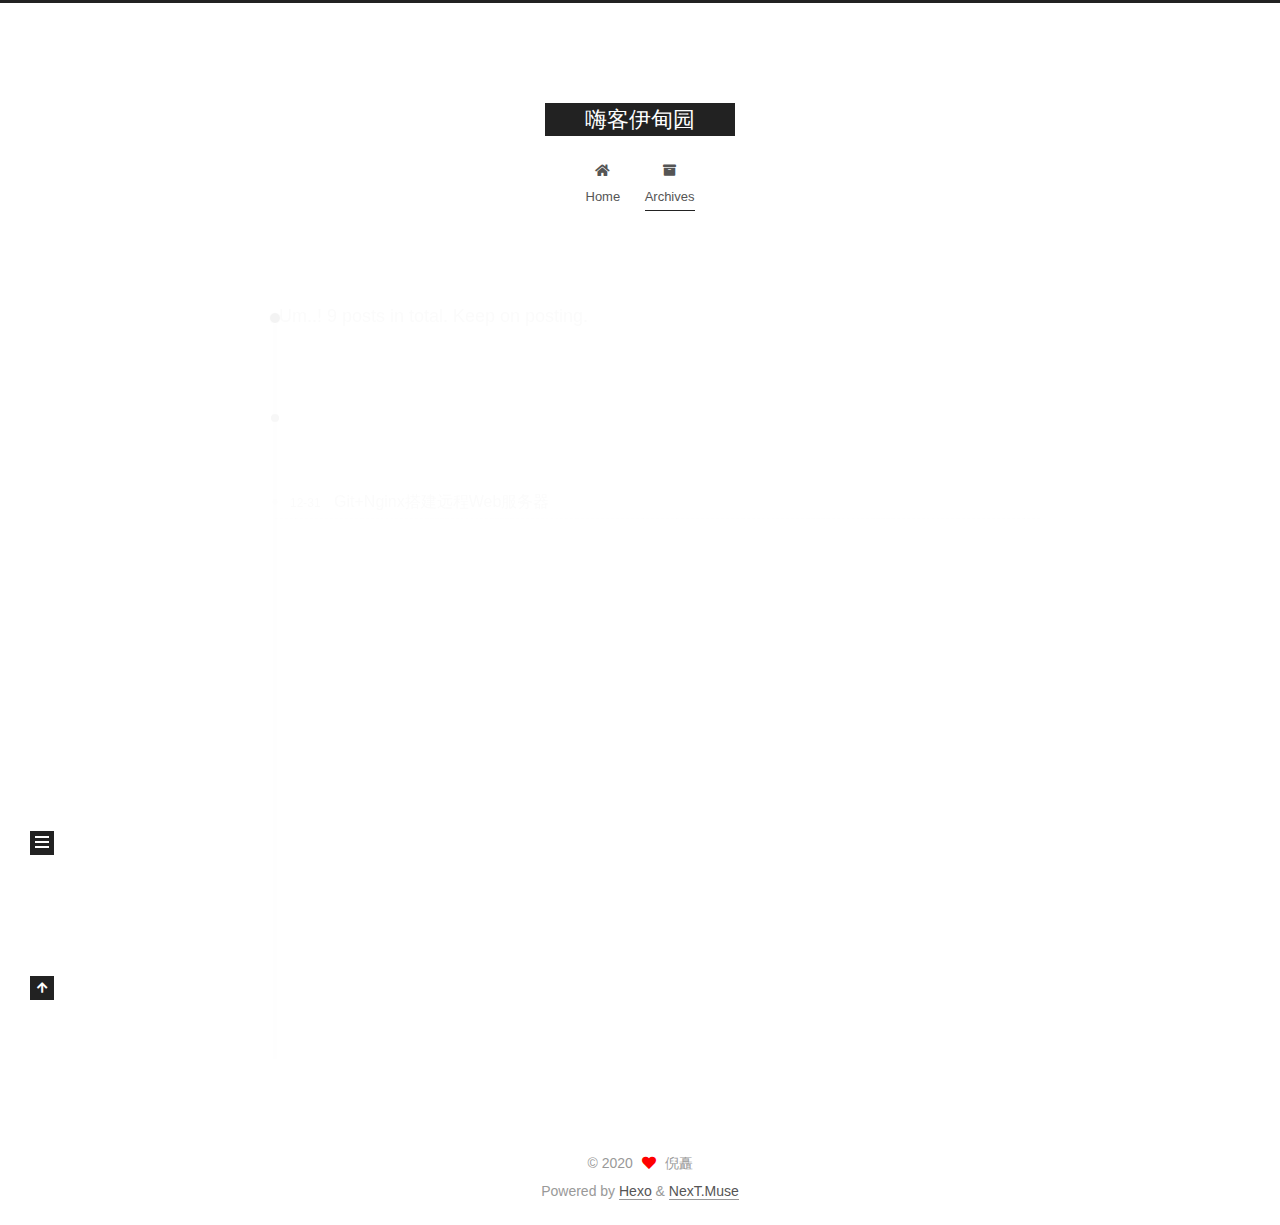
<file: archives/index.html>
<!DOCTYPE html>
<html lang="en">
<head>
  <meta charset="UTF-8">
<meta name="viewport" content="width=device-width, initial-scale=1, maximum-scale=2">
<meta name="theme-color" content="#222">
<meta name="generator" content="Hexo 5.2.0">
  <link rel="apple-touch-icon" sizes="180x180" href="/images/apple-touch-icon-next.png">
  <link rel="icon" type="image/png" sizes="32x32" href="/images/favicon-32x32-next.png">
  <link rel="icon" type="image/png" sizes="16x16" href="/images/favicon-16x16-next.png">
  <link rel="mask-icon" href="/images/logo.svg" color="#222">

<link rel="stylesheet" href="/css/main.css">


<link rel="stylesheet" href="/lib/font-awesome/css/all.min.css">

<script id="hexo-configurations">
    var NexT = window.NexT || {};
    var CONFIG = {"hostname":"example.com","root":"/","scheme":"Muse","version":"7.8.0","exturl":false,"sidebar":{"position":"left","display":"post","padding":18,"offset":12,"onmobile":false},"copycode":{"enable":false,"show_result":false,"style":null},"back2top":{"enable":true,"sidebar":false,"scrollpercent":false},"bookmark":{"enable":false,"color":"#222","save":"auto"},"fancybox":false,"mediumzoom":false,"lazyload":false,"pangu":false,"comments":{"style":"tabs","active":null,"storage":true,"lazyload":false,"nav":null},"algolia":{"hits":{"per_page":10},"labels":{"input_placeholder":"Search for Posts","hits_empty":"We didn't find any results for the search: ${query}","hits_stats":"${hits} results found in ${time} ms"}},"localsearch":{"enable":false,"trigger":"auto","top_n_per_article":1,"unescape":false,"preload":false},"motion":{"enable":true,"async":false,"transition":{"post_block":"fadeIn","post_header":"slideDownIn","post_body":"slideDownIn","coll_header":"slideLeftIn","sidebar":"slideUpIn"}}};
  </script>

  <meta property="og:type" content="website">
<meta property="og:title" content="嗨客伊甸园">
<meta property="og:url" content="http://example.com/archives/index.html">
<meta property="og:site_name" content="嗨客伊甸园">
<meta property="og:locale" content="en_US">
<meta property="article:author" content="倪矗">
<meta name="twitter:card" content="summary">

<link rel="canonical" href="http://example.com/archives/">


<script id="page-configurations">
  // https://hexo.io/docs/variables.html
  CONFIG.page = {
    sidebar: "",
    isHome : false,
    isPost : false,
    lang   : 'en'
  };
</script>

  <title>Archive | 嗨客伊甸园</title>
  






  <noscript>
  <style>
  .use-motion .brand,
  .use-motion .menu-item,
  .sidebar-inner,
  .use-motion .post-block,
  .use-motion .pagination,
  .use-motion .comments,
  .use-motion .post-header,
  .use-motion .post-body,
  .use-motion .collection-header { opacity: initial; }

  .use-motion .site-title,
  .use-motion .site-subtitle {
    opacity: initial;
    top: initial;
  }

  .use-motion .logo-line-before i { left: initial; }
  .use-motion .logo-line-after i { right: initial; }
  </style>
</noscript>

</head>

<body itemscope itemtype="http://schema.org/WebPage">
  <div class="container use-motion">
    <div class="headband"></div>

    <header class="header" itemscope itemtype="http://schema.org/WPHeader">
      <div class="header-inner"><div class="site-brand-container">
  <div class="site-nav-toggle">
    <div class="toggle" aria-label="Toggle navigation bar">
      <span class="toggle-line toggle-line-first"></span>
      <span class="toggle-line toggle-line-middle"></span>
      <span class="toggle-line toggle-line-last"></span>
    </div>
  </div>

  <div class="site-meta">

    <a href="/" class="brand" rel="start">
      <span class="logo-line-before"><i></i></span>
      <h1 class="site-title">嗨客伊甸园</h1>
      <span class="logo-line-after"><i></i></span>
    </a>
  </div>

  <div class="site-nav-right">
    <div class="toggle popup-trigger">
    </div>
  </div>
</div>




<nav class="site-nav">
  <ul id="menu" class="main-menu menu">
        <li class="menu-item menu-item-home">

    <a href="/" rel="section"><i class="fa fa-home fa-fw"></i>Home</a>

  </li>
        <li class="menu-item menu-item-archives">

    <a href="/archives/" rel="section"><i class="fa fa-archive fa-fw"></i>Archives</a>

  </li>
  </ul>
</nav>




</div>
    </header>

    
  <div class="back-to-top">
    <i class="fa fa-arrow-up"></i>
    <span>0%</span>
  </div>


    <main class="main">
      <div class="main-inner">
        <div class="content-wrap">
          

          <div class="content archive">
            

  
  
  
  <div class="post-block">
    <div class="posts-collapse">
      <div class="collection-title">
        <span class="collection-header">Um..! 9 posts in total. Keep on posting.</span>
      </div>

      
    <div class="collection-year">
      <span class="collection-header">2020</span>
    </div>

  <article itemscope itemtype="http://schema.org/Article">
    <header class="post-header">

      <div class="post-meta">
        <time itemprop="dateCreated"
              datetime="2020-12-31T15:49:36+08:00"
              content="2020-12-31">
          12-31
        </time>
      </div>

      <div class="post-title">
          <a class="post-title-link" href="/2020/12/31/Git+Nginx%E6%90%AD%E5%BB%BA%E8%BF%9C%E7%A8%8BWeb%E6%9C%8D%E5%8A%A1%E5%99%A8/" itemprop="url">
            <span itemprop="name">Git+Nginx搭建远程Web服务器</span>
          </a>
      </div>

    </header>
  </article>

  <article itemscope itemtype="http://schema.org/Article">
    <header class="post-header">

      <div class="post-meta">
        <time itemprop="dateCreated"
              datetime="2020-12-31T15:29:11+08:00"
              content="2020-12-31">
          12-31
        </time>
      </div>

      <div class="post-title">
          <a class="post-title-link" href="/2020/12/31/SSH%E7%A7%98%E9%92%A5%E5%AE%89%E8%A3%85%E5%88%B0%E6%9C%8D%E5%8A%A1%E5%99%A8/" itemprop="url">
            <span itemprop="name">SSH秘钥安装到服务器</span>
          </a>
      </div>

    </header>
  </article>

  <article itemscope itemtype="http://schema.org/Article">
    <header class="post-header">

      <div class="post-meta">
        <time itemprop="dateCreated"
              datetime="2020-12-31T11:00:09+08:00"
              content="2020-12-31">
          12-31
        </time>
      </div>

      <div class="post-title">
          <a class="post-title-link" href="/2020/12/31/Hexo%E6%A1%86%E6%9E%B6%E6%90%AD%E5%BB%BA%E4%B8%AA%E4%BA%BA%E5%8D%9A%E5%AE%A2/" itemprop="url">
            <span itemprop="name">Hexo框架搭建个人博客</span>
          </a>
      </div>

    </header>
  </article>

  <article itemscope itemtype="http://schema.org/Article">
    <header class="post-header">

      <div class="post-meta">
        <time itemprop="dateCreated"
              datetime="2020-12-30T15:47:00+08:00"
              content="2020-12-30">
          12-30
        </time>
      </div>

      <div class="post-title">
          <a class="post-title-link" href="/2020/12/30/%E6%A0%91%E8%8E%93%E6%B4%BE%E9%85%8D%E7%BD%AE%E8%8A%B1%E7%94%9F%E5%A3%B3%E5%86%85%E7%BD%91%E7%A9%BF%E9%80%8F/" itemprop="url">
            <span itemprop="name">树莓派配置花生壳内网穿透</span>
          </a>
      </div>

    </header>
  </article>

  <article itemscope itemtype="http://schema.org/Article">
    <header class="post-header">

      <div class="post-meta">
        <time itemprop="dateCreated"
              datetime="2020-12-30T15:04:21+08:00"
              content="2020-12-30">
          12-30
        </time>
      </div>

      <div class="post-title">
          <a class="post-title-link" href="/2020/12/30/%E6%A0%91%E8%8E%93%E6%B4%BE%E7%B3%BB%E7%BB%9F%E5%AE%89%E8%A3%85%E5%92%8C%E5%9F%BA%E6%9C%AC%E9%85%8D%E7%BD%AE/" itemprop="url">
            <span itemprop="name">树莓派系统安装和基本配置</span>
          </a>
      </div>

    </header>
  </article>

  <article itemscope itemtype="http://schema.org/Article">
    <header class="post-header">

      <div class="post-meta">
        <time itemprop="dateCreated"
              datetime="2020-12-15T22:09:04+08:00"
              content="2020-12-15">
          12-15
        </time>
      </div>

      <div class="post-title">
          <a class="post-title-link" href="/2020/12/15/%E6%95%85%E4%BA%8B%E8%B5%B7%E6%BA%90/" itemprop="url">
            <span itemprop="name">故事起源</span>
          </a>
      </div>

    </header>
  </article>

  <article itemscope itemtype="http://schema.org/Article">
    <header class="post-header">

      <div class="post-meta">
        <time itemprop="dateCreated"
              datetime="2020-12-15T22:09:04+08:00"
              content="2020-12-15">
          12-15
        </time>
      </div>

      <div class="post-title">
          <a class="post-title-link" href="/2020/12/15/ArchLinux%E5%AE%89%E8%A3%85/" itemprop="url">
            <span itemprop="name">ArchLinux安装</span>
          </a>
      </div>

    </header>
  </article>

  <article itemscope itemtype="http://schema.org/Article">
    <header class="post-header">

      <div class="post-meta">
        <time itemprop="dateCreated"
              datetime="2020-12-15T22:09:04+08:00"
              content="2020-12-15">
          12-15
        </time>
      </div>

      <div class="post-title">
          <a class="post-title-link" href="/2020/12/15/Arch%E5%8F%8C%E7%B3%BB%E7%BB%9F%E5%AE%89%E8%A3%85/" itemprop="url">
            <span itemprop="name">Arch双系统安装</span>
          </a>
      </div>

    </header>
  </article>

  <article itemscope itemtype="http://schema.org/Article">
    <header class="post-header">

      <div class="post-meta">
        <time itemprop="dateCreated"
              datetime="2020-12-15T22:09:04+08:00"
              content="2020-12-15">
          12-15
        </time>
      </div>

      <div class="post-title">
          <a class="post-title-link" href="/2020/12/15/%E9%93%BE%E8%A1%A8/" itemprop="url">
            <span itemprop="name">链表</span>
          </a>
      </div>

    </header>
  </article>


    </div>
  </div>
  
  
  

  



          </div>
          

<script>
  window.addEventListener('tabs:register', () => {
    let { activeClass } = CONFIG.comments;
    if (CONFIG.comments.storage) {
      activeClass = localStorage.getItem('comments_active') || activeClass;
    }
    if (activeClass) {
      let activeTab = document.querySelector(`a[href="#comment-${activeClass}"]`);
      if (activeTab) {
        activeTab.click();
      }
    }
  });
  if (CONFIG.comments.storage) {
    window.addEventListener('tabs:click', event => {
      if (!event.target.matches('.tabs-comment .tab-content .tab-pane')) return;
      let commentClass = event.target.classList[1];
      localStorage.setItem('comments_active', commentClass);
    });
  }
</script>

        </div>
          
  
  <div class="toggle sidebar-toggle">
    <span class="toggle-line toggle-line-first"></span>
    <span class="toggle-line toggle-line-middle"></span>
    <span class="toggle-line toggle-line-last"></span>
  </div>

  <aside class="sidebar">
    <div class="sidebar-inner">

      <ul class="sidebar-nav motion-element">
        <li class="sidebar-nav-toc">
          Table of Contents
        </li>
        <li class="sidebar-nav-overview">
          Overview
        </li>
      </ul>

      <!--noindex-->
      <div class="post-toc-wrap sidebar-panel">
      </div>
      <!--/noindex-->

      <div class="site-overview-wrap sidebar-panel">
        <div class="site-author motion-element" itemprop="author" itemscope itemtype="http://schema.org/Person">
  <p class="site-author-name" itemprop="name">倪矗</p>
  <div class="site-description" itemprop="description"></div>
</div>
<div class="site-state-wrap motion-element">
  <nav class="site-state">
      <div class="site-state-item site-state-posts">
          <a href="/archives/">
        
          <span class="site-state-item-count">9</span>
          <span class="site-state-item-name">posts</span>
        </a>
      </div>
  </nav>
</div>



      </div>

    </div>
  </aside>
  <div id="sidebar-dimmer"></div>


      </div>
    </main>

    <footer class="footer">
      <div class="footer-inner">
        

        

<div class="copyright">
  
  &copy; 
  <span itemprop="copyrightYear">2020</span>
  <span class="with-love">
    <i class="fa fa-heart"></i>
  </span>
  <span class="author" itemprop="copyrightHolder">倪矗</span>
</div>
  <div class="powered-by">Powered by <a href="https://hexo.io/" class="theme-link" rel="noopener" target="_blank">Hexo</a> & <a href="https://muse.theme-next.org/" class="theme-link" rel="noopener" target="_blank">NexT.Muse</a>
  </div>

        








      </div>
    </footer>
  </div>

  
  <script src="/lib/anime.min.js"></script>
  <script src="/lib/velocity/velocity.min.js"></script>
  <script src="/lib/velocity/velocity.ui.min.js"></script>

<script src="/js/utils.js"></script>

<script src="/js/motion.js"></script>


<script src="/js/schemes/muse.js"></script>


<script src="/js/next-boot.js"></script>




  















  

  

</body>
</html>
</file>
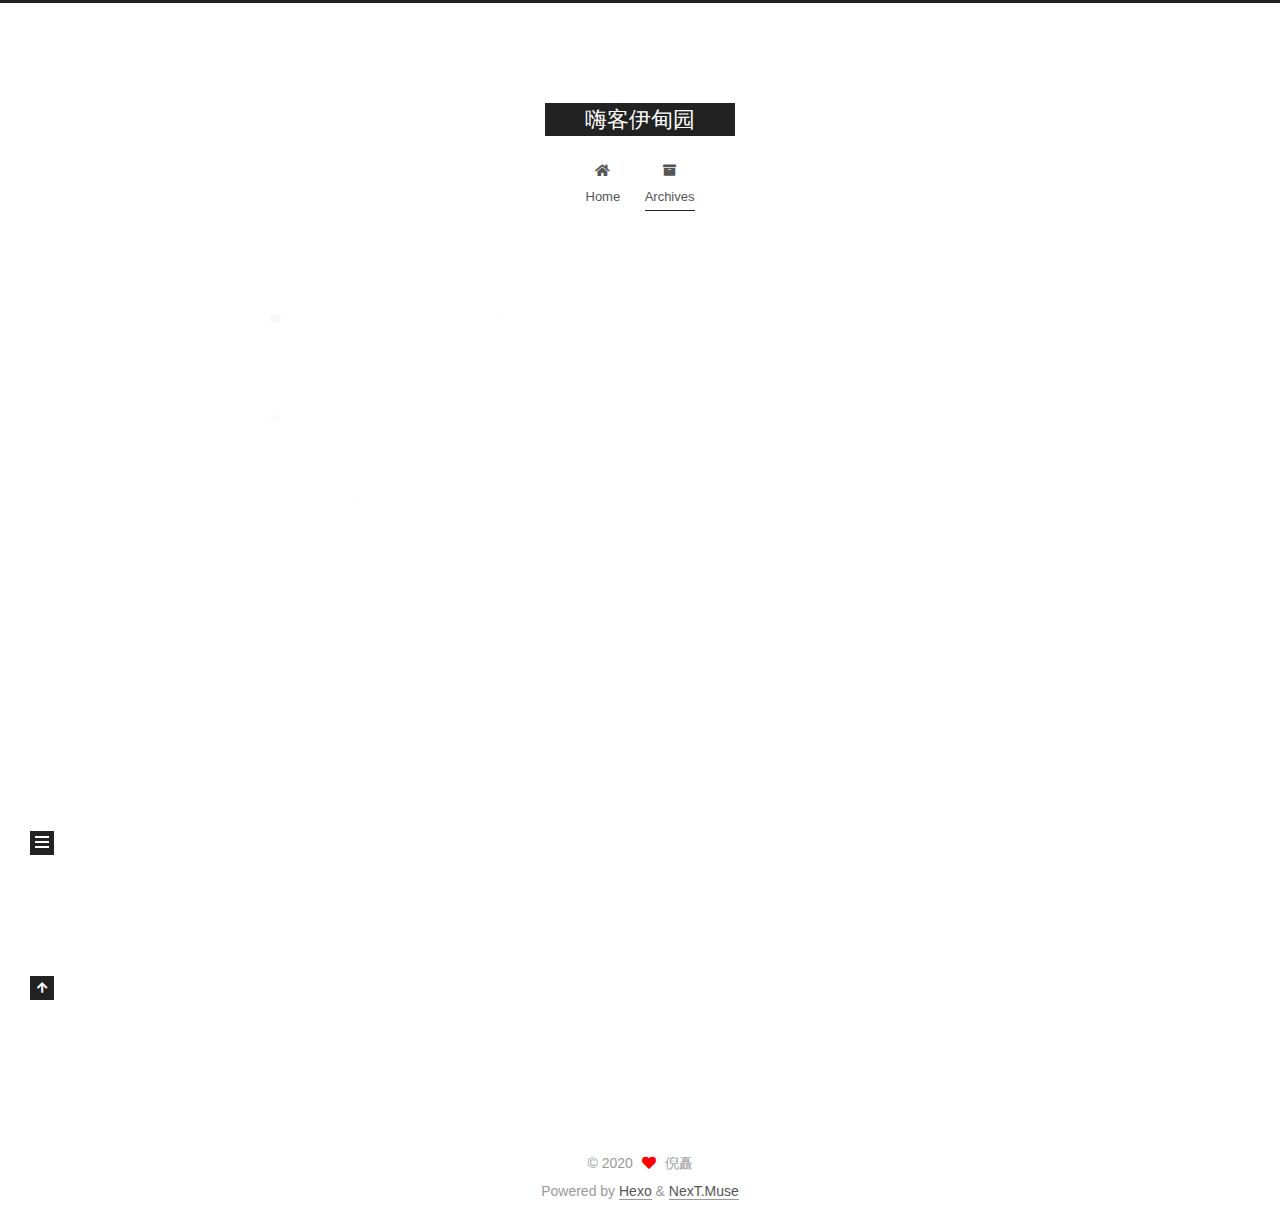
<file: archives/2020/index.html>
<!DOCTYPE html>
<html lang="en">
<head>
  <meta charset="UTF-8">
<meta name="viewport" content="width=device-width, initial-scale=1, maximum-scale=2">
<meta name="theme-color" content="#222">
<meta name="generator" content="Hexo 5.2.0">
  <link rel="apple-touch-icon" sizes="180x180" href="/images/apple-touch-icon-next.png">
  <link rel="icon" type="image/png" sizes="32x32" href="/images/favicon-32x32-next.png">
  <link rel="icon" type="image/png" sizes="16x16" href="/images/favicon-16x16-next.png">
  <link rel="mask-icon" href="/images/logo.svg" color="#222">

<link rel="stylesheet" href="/css/main.css">


<link rel="stylesheet" href="/lib/font-awesome/css/all.min.css">

<script id="hexo-configurations">
    var NexT = window.NexT || {};
    var CONFIG = {"hostname":"example.com","root":"/","scheme":"Muse","version":"7.8.0","exturl":false,"sidebar":{"position":"left","display":"post","padding":18,"offset":12,"onmobile":false},"copycode":{"enable":false,"show_result":false,"style":null},"back2top":{"enable":true,"sidebar":false,"scrollpercent":false},"bookmark":{"enable":false,"color":"#222","save":"auto"},"fancybox":false,"mediumzoom":false,"lazyload":false,"pangu":false,"comments":{"style":"tabs","active":null,"storage":true,"lazyload":false,"nav":null},"algolia":{"hits":{"per_page":10},"labels":{"input_placeholder":"Search for Posts","hits_empty":"We didn't find any results for the search: ${query}","hits_stats":"${hits} results found in ${time} ms"}},"localsearch":{"enable":false,"trigger":"auto","top_n_per_article":1,"unescape":false,"preload":false},"motion":{"enable":true,"async":false,"transition":{"post_block":"fadeIn","post_header":"slideDownIn","post_body":"slideDownIn","coll_header":"slideLeftIn","sidebar":"slideUpIn"}}};
  </script>

  <meta property="og:type" content="website">
<meta property="og:title" content="嗨客伊甸园">
<meta property="og:url" content="http://example.com/archives/2020/index.html">
<meta property="og:site_name" content="嗨客伊甸园">
<meta property="og:locale" content="en_US">
<meta property="article:author" content="倪矗">
<meta name="twitter:card" content="summary">

<link rel="canonical" href="http://example.com/archives/2020/">


<script id="page-configurations">
  // https://hexo.io/docs/variables.html
  CONFIG.page = {
    sidebar: "",
    isHome : false,
    isPost : false,
    lang   : 'en'
  };
</script>

  <title>Archive | 嗨客伊甸园</title>
  






  <noscript>
  <style>
  .use-motion .brand,
  .use-motion .menu-item,
  .sidebar-inner,
  .use-motion .post-block,
  .use-motion .pagination,
  .use-motion .comments,
  .use-motion .post-header,
  .use-motion .post-body,
  .use-motion .collection-header { opacity: initial; }

  .use-motion .site-title,
  .use-motion .site-subtitle {
    opacity: initial;
    top: initial;
  }

  .use-motion .logo-line-before i { left: initial; }
  .use-motion .logo-line-after i { right: initial; }
  </style>
</noscript>

</head>

<body itemscope itemtype="http://schema.org/WebPage">
  <div class="container use-motion">
    <div class="headband"></div>

    <header class="header" itemscope itemtype="http://schema.org/WPHeader">
      <div class="header-inner"><div class="site-brand-container">
  <div class="site-nav-toggle">
    <div class="toggle" aria-label="Toggle navigation bar">
      <span class="toggle-line toggle-line-first"></span>
      <span class="toggle-line toggle-line-middle"></span>
      <span class="toggle-line toggle-line-last"></span>
    </div>
  </div>

  <div class="site-meta">

    <a href="/" class="brand" rel="start">
      <span class="logo-line-before"><i></i></span>
      <h1 class="site-title">嗨客伊甸园</h1>
      <span class="logo-line-after"><i></i></span>
    </a>
  </div>

  <div class="site-nav-right">
    <div class="toggle popup-trigger">
    </div>
  </div>
</div>




<nav class="site-nav">
  <ul id="menu" class="main-menu menu">
        <li class="menu-item menu-item-home">

    <a href="/" rel="section"><i class="fa fa-home fa-fw"></i>Home</a>

  </li>
        <li class="menu-item menu-item-archives">

    <a href="/archives/" rel="section"><i class="fa fa-archive fa-fw"></i>Archives</a>

  </li>
  </ul>
</nav>




</div>
    </header>

    
  <div class="back-to-top">
    <i class="fa fa-arrow-up"></i>
    <span>0%</span>
  </div>


    <main class="main">
      <div class="main-inner">
        <div class="content-wrap">
          

          <div class="content archive">
            

  
  
  
  <div class="post-block">
    <div class="posts-collapse">
      <div class="collection-title">
        <span class="collection-header">Um..! 9 posts in total. Keep on posting.</span>
      </div>

      
    <div class="collection-year">
      <span class="collection-header">2020</span>
    </div>

  <article itemscope itemtype="http://schema.org/Article">
    <header class="post-header">

      <div class="post-meta">
        <time itemprop="dateCreated"
              datetime="2020-12-31T15:49:36+08:00"
              content="2020-12-31">
          12-31
        </time>
      </div>

      <div class="post-title">
          <a class="post-title-link" href="/2020/12/31/Git+Nginx%E6%90%AD%E5%BB%BA%E8%BF%9C%E7%A8%8BWeb%E6%9C%8D%E5%8A%A1%E5%99%A8/" itemprop="url">
            <span itemprop="name">Git+Nginx搭建远程Web服务器</span>
          </a>
      </div>

    </header>
  </article>

  <article itemscope itemtype="http://schema.org/Article">
    <header class="post-header">

      <div class="post-meta">
        <time itemprop="dateCreated"
              datetime="2020-12-31T15:29:11+08:00"
              content="2020-12-31">
          12-31
        </time>
      </div>

      <div class="post-title">
          <a class="post-title-link" href="/2020/12/31/SSH%E7%A7%98%E9%92%A5%E5%AE%89%E8%A3%85%E5%88%B0%E6%9C%8D%E5%8A%A1%E5%99%A8/" itemprop="url">
            <span itemprop="name">SSH秘钥安装到服务器</span>
          </a>
      </div>

    </header>
  </article>

  <article itemscope itemtype="http://schema.org/Article">
    <header class="post-header">

      <div class="post-meta">
        <time itemprop="dateCreated"
              datetime="2020-12-31T11:00:09+08:00"
              content="2020-12-31">
          12-31
        </time>
      </div>

      <div class="post-title">
          <a class="post-title-link" href="/2020/12/31/Hexo%E6%A1%86%E6%9E%B6%E6%90%AD%E5%BB%BA%E4%B8%AA%E4%BA%BA%E5%8D%9A%E5%AE%A2/" itemprop="url">
            <span itemprop="name">Hexo框架搭建个人博客</span>
          </a>
      </div>

    </header>
  </article>

  <article itemscope itemtype="http://schema.org/Article">
    <header class="post-header">

      <div class="post-meta">
        <time itemprop="dateCreated"
              datetime="2020-12-30T15:47:00+08:00"
              content="2020-12-30">
          12-30
        </time>
      </div>

      <div class="post-title">
          <a class="post-title-link" href="/2020/12/30/%E6%A0%91%E8%8E%93%E6%B4%BE%E9%85%8D%E7%BD%AE%E8%8A%B1%E7%94%9F%E5%A3%B3%E5%86%85%E7%BD%91%E7%A9%BF%E9%80%8F/" itemprop="url">
            <span itemprop="name">树莓派配置花生壳内网穿透</span>
          </a>
      </div>

    </header>
  </article>

  <article itemscope itemtype="http://schema.org/Article">
    <header class="post-header">

      <div class="post-meta">
        <time itemprop="dateCreated"
              datetime="2020-12-30T15:04:21+08:00"
              content="2020-12-30">
          12-30
        </time>
      </div>

      <div class="post-title">
          <a class="post-title-link" href="/2020/12/30/%E6%A0%91%E8%8E%93%E6%B4%BE%E7%B3%BB%E7%BB%9F%E5%AE%89%E8%A3%85%E5%92%8C%E5%9F%BA%E6%9C%AC%E9%85%8D%E7%BD%AE/" itemprop="url">
            <span itemprop="name">树莓派系统安装和基本配置</span>
          </a>
      </div>

    </header>
  </article>

  <article itemscope itemtype="http://schema.org/Article">
    <header class="post-header">

      <div class="post-meta">
        <time itemprop="dateCreated"
              datetime="2020-12-15T22:09:04+08:00"
              content="2020-12-15">
          12-15
        </time>
      </div>

      <div class="post-title">
          <a class="post-title-link" href="/2020/12/15/%E6%95%85%E4%BA%8B%E8%B5%B7%E6%BA%90/" itemprop="url">
            <span itemprop="name">故事起源</span>
          </a>
      </div>

    </header>
  </article>

  <article itemscope itemtype="http://schema.org/Article">
    <header class="post-header">

      <div class="post-meta">
        <time itemprop="dateCreated"
              datetime="2020-12-15T22:09:04+08:00"
              content="2020-12-15">
          12-15
        </time>
      </div>

      <div class="post-title">
          <a class="post-title-link" href="/2020/12/15/ArchLinux%E5%AE%89%E8%A3%85/" itemprop="url">
            <span itemprop="name">ArchLinux安装</span>
          </a>
      </div>

    </header>
  </article>

  <article itemscope itemtype="http://schema.org/Article">
    <header class="post-header">

      <div class="post-meta">
        <time itemprop="dateCreated"
              datetime="2020-12-15T22:09:04+08:00"
              content="2020-12-15">
          12-15
        </time>
      </div>

      <div class="post-title">
          <a class="post-title-link" href="/2020/12/15/Arch%E5%8F%8C%E7%B3%BB%E7%BB%9F%E5%AE%89%E8%A3%85/" itemprop="url">
            <span itemprop="name">Arch双系统安装</span>
          </a>
      </div>

    </header>
  </article>

  <article itemscope itemtype="http://schema.org/Article">
    <header class="post-header">

      <div class="post-meta">
        <time itemprop="dateCreated"
              datetime="2020-12-15T22:09:04+08:00"
              content="2020-12-15">
          12-15
        </time>
      </div>

      <div class="post-title">
          <a class="post-title-link" href="/2020/12/15/%E9%93%BE%E8%A1%A8/" itemprop="url">
            <span itemprop="name">链表</span>
          </a>
      </div>

    </header>
  </article>


    </div>
  </div>
  
  
  

  



          </div>
          

<script>
  window.addEventListener('tabs:register', () => {
    let { activeClass } = CONFIG.comments;
    if (CONFIG.comments.storage) {
      activeClass = localStorage.getItem('comments_active') || activeClass;
    }
    if (activeClass) {
      let activeTab = document.querySelector(`a[href="#comment-${activeClass}"]`);
      if (activeTab) {
        activeTab.click();
      }
    }
  });
  if (CONFIG.comments.storage) {
    window.addEventListener('tabs:click', event => {
      if (!event.target.matches('.tabs-comment .tab-content .tab-pane')) return;
      let commentClass = event.target.classList[1];
      localStorage.setItem('comments_active', commentClass);
    });
  }
</script>

        </div>
          
  
  <div class="toggle sidebar-toggle">
    <span class="toggle-line toggle-line-first"></span>
    <span class="toggle-line toggle-line-middle"></span>
    <span class="toggle-line toggle-line-last"></span>
  </div>

  <aside class="sidebar">
    <div class="sidebar-inner">

      <ul class="sidebar-nav motion-element">
        <li class="sidebar-nav-toc">
          Table of Contents
        </li>
        <li class="sidebar-nav-overview">
          Overview
        </li>
      </ul>

      <!--noindex-->
      <div class="post-toc-wrap sidebar-panel">
      </div>
      <!--/noindex-->

      <div class="site-overview-wrap sidebar-panel">
        <div class="site-author motion-element" itemprop="author" itemscope itemtype="http://schema.org/Person">
  <p class="site-author-name" itemprop="name">倪矗</p>
  <div class="site-description" itemprop="description"></div>
</div>
<div class="site-state-wrap motion-element">
  <nav class="site-state">
      <div class="site-state-item site-state-posts">
          <a href="/archives/">
        
          <span class="site-state-item-count">9</span>
          <span class="site-state-item-name">posts</span>
        </a>
      </div>
  </nav>
</div>



      </div>

    </div>
  </aside>
  <div id="sidebar-dimmer"></div>


      </div>
    </main>

    <footer class="footer">
      <div class="footer-inner">
        

        

<div class="copyright">
  
  &copy; 
  <span itemprop="copyrightYear">2020</span>
  <span class="with-love">
    <i class="fa fa-heart"></i>
  </span>
  <span class="author" itemprop="copyrightHolder">倪矗</span>
</div>
  <div class="powered-by">Powered by <a href="https://hexo.io/" class="theme-link" rel="noopener" target="_blank">Hexo</a> & <a href="https://muse.theme-next.org/" class="theme-link" rel="noopener" target="_blank">NexT.Muse</a>
  </div>

        








      </div>
    </footer>
  </div>

  
  <script src="/lib/anime.min.js"></script>
  <script src="/lib/velocity/velocity.min.js"></script>
  <script src="/lib/velocity/velocity.ui.min.js"></script>

<script src="/js/utils.js"></script>

<script src="/js/motion.js"></script>


<script src="/js/schemes/muse.js"></script>


<script src="/js/next-boot.js"></script>




  















  

  

</body>
</html>
</file>
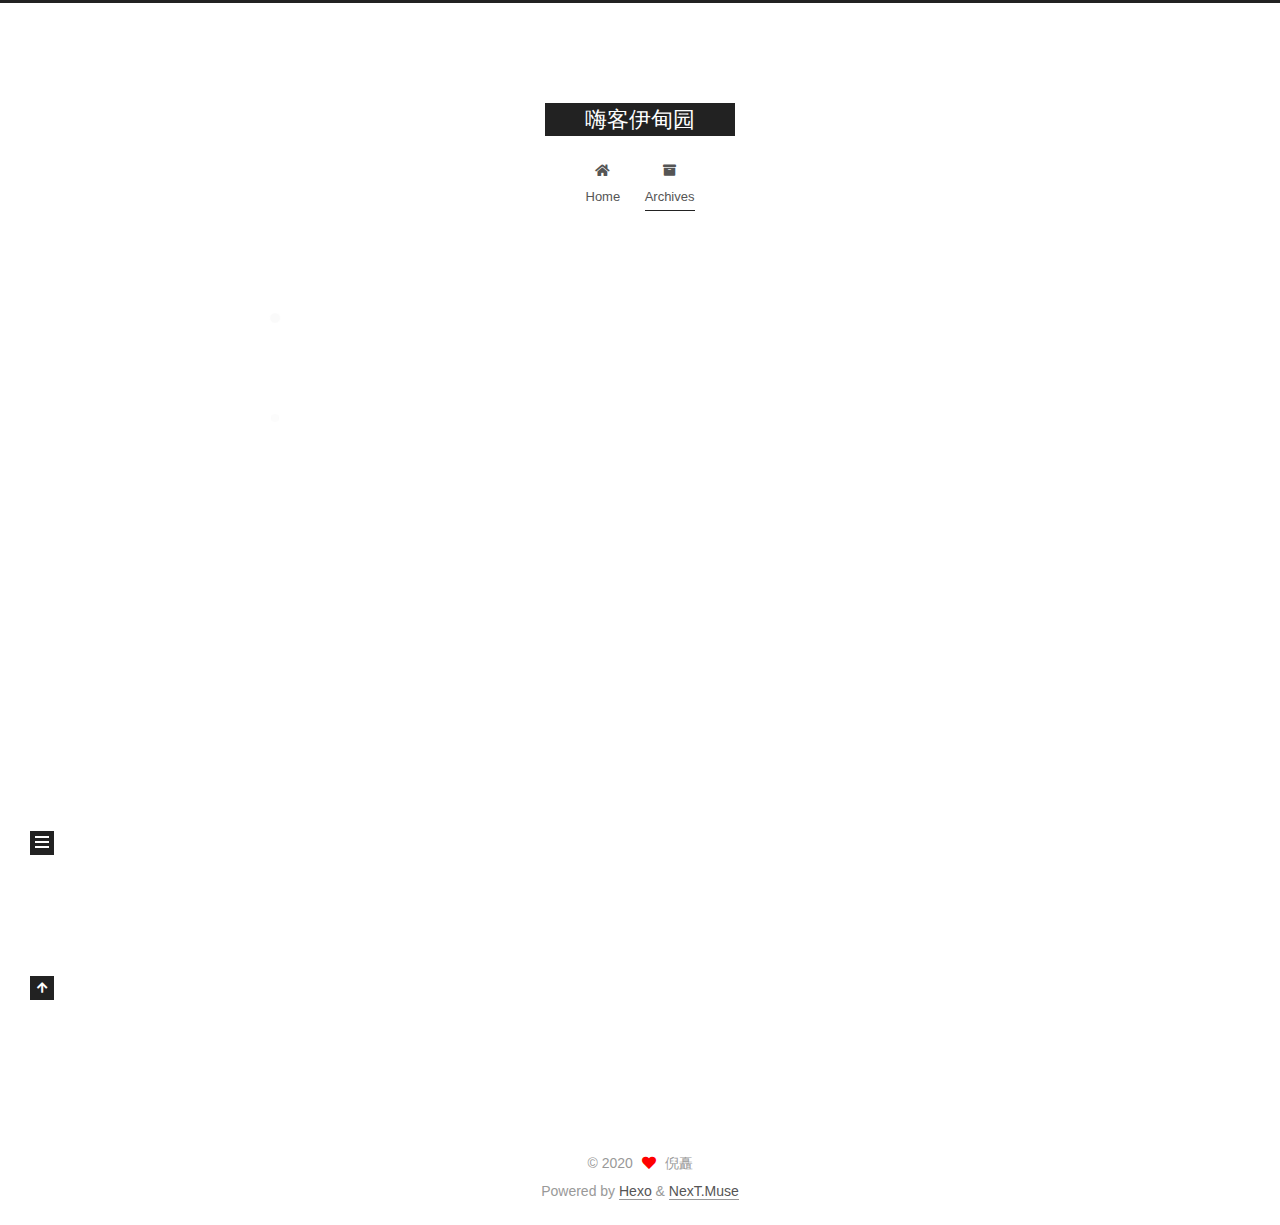
<file: archives/2020/12/index.html>
<!DOCTYPE html>
<html lang="en">
<head>
  <meta charset="UTF-8">
<meta name="viewport" content="width=device-width, initial-scale=1, maximum-scale=2">
<meta name="theme-color" content="#222">
<meta name="generator" content="Hexo 5.2.0">
  <link rel="apple-touch-icon" sizes="180x180" href="/images/apple-touch-icon-next.png">
  <link rel="icon" type="image/png" sizes="32x32" href="/images/favicon-32x32-next.png">
  <link rel="icon" type="image/png" sizes="16x16" href="/images/favicon-16x16-next.png">
  <link rel="mask-icon" href="/images/logo.svg" color="#222">

<link rel="stylesheet" href="/css/main.css">


<link rel="stylesheet" href="/lib/font-awesome/css/all.min.css">

<script id="hexo-configurations">
    var NexT = window.NexT || {};
    var CONFIG = {"hostname":"example.com","root":"/","scheme":"Muse","version":"7.8.0","exturl":false,"sidebar":{"position":"left","display":"post","padding":18,"offset":12,"onmobile":false},"copycode":{"enable":false,"show_result":false,"style":null},"back2top":{"enable":true,"sidebar":false,"scrollpercent":false},"bookmark":{"enable":false,"color":"#222","save":"auto"},"fancybox":false,"mediumzoom":false,"lazyload":false,"pangu":false,"comments":{"style":"tabs","active":null,"storage":true,"lazyload":false,"nav":null},"algolia":{"hits":{"per_page":10},"labels":{"input_placeholder":"Search for Posts","hits_empty":"We didn't find any results for the search: ${query}","hits_stats":"${hits} results found in ${time} ms"}},"localsearch":{"enable":false,"trigger":"auto","top_n_per_article":1,"unescape":false,"preload":false},"motion":{"enable":true,"async":false,"transition":{"post_block":"fadeIn","post_header":"slideDownIn","post_body":"slideDownIn","coll_header":"slideLeftIn","sidebar":"slideUpIn"}}};
  </script>

  <meta property="og:type" content="website">
<meta property="og:title" content="嗨客伊甸园">
<meta property="og:url" content="http://example.com/archives/2020/12/index.html">
<meta property="og:site_name" content="嗨客伊甸园">
<meta property="og:locale" content="en_US">
<meta property="article:author" content="倪矗">
<meta name="twitter:card" content="summary">

<link rel="canonical" href="http://example.com/archives/2020/12/">


<script id="page-configurations">
  // https://hexo.io/docs/variables.html
  CONFIG.page = {
    sidebar: "",
    isHome : false,
    isPost : false,
    lang   : 'en'
  };
</script>

  <title>Archive | 嗨客伊甸园</title>
  






  <noscript>
  <style>
  .use-motion .brand,
  .use-motion .menu-item,
  .sidebar-inner,
  .use-motion .post-block,
  .use-motion .pagination,
  .use-motion .comments,
  .use-motion .post-header,
  .use-motion .post-body,
  .use-motion .collection-header { opacity: initial; }

  .use-motion .site-title,
  .use-motion .site-subtitle {
    opacity: initial;
    top: initial;
  }

  .use-motion .logo-line-before i { left: initial; }
  .use-motion .logo-line-after i { right: initial; }
  </style>
</noscript>

</head>

<body itemscope itemtype="http://schema.org/WebPage">
  <div class="container use-motion">
    <div class="headband"></div>

    <header class="header" itemscope itemtype="http://schema.org/WPHeader">
      <div class="header-inner"><div class="site-brand-container">
  <div class="site-nav-toggle">
    <div class="toggle" aria-label="Toggle navigation bar">
      <span class="toggle-line toggle-line-first"></span>
      <span class="toggle-line toggle-line-middle"></span>
      <span class="toggle-line toggle-line-last"></span>
    </div>
  </div>

  <div class="site-meta">

    <a href="/" class="brand" rel="start">
      <span class="logo-line-before"><i></i></span>
      <h1 class="site-title">嗨客伊甸园</h1>
      <span class="logo-line-after"><i></i></span>
    </a>
  </div>

  <div class="site-nav-right">
    <div class="toggle popup-trigger">
    </div>
  </div>
</div>




<nav class="site-nav">
  <ul id="menu" class="main-menu menu">
        <li class="menu-item menu-item-home">

    <a href="/" rel="section"><i class="fa fa-home fa-fw"></i>Home</a>

  </li>
        <li class="menu-item menu-item-archives">

    <a href="/archives/" rel="section"><i class="fa fa-archive fa-fw"></i>Archives</a>

  </li>
  </ul>
</nav>




</div>
    </header>

    
  <div class="back-to-top">
    <i class="fa fa-arrow-up"></i>
    <span>0%</span>
  </div>


    <main class="main">
      <div class="main-inner">
        <div class="content-wrap">
          

          <div class="content archive">
            

  
  
  
  <div class="post-block">
    <div class="posts-collapse">
      <div class="collection-title">
        <span class="collection-header">Um..! 9 posts in total. Keep on posting.</span>
      </div>

      
    <div class="collection-year">
      <span class="collection-header">2020</span>
    </div>

  <article itemscope itemtype="http://schema.org/Article">
    <header class="post-header">

      <div class="post-meta">
        <time itemprop="dateCreated"
              datetime="2020-12-31T15:49:36+08:00"
              content="2020-12-31">
          12-31
        </time>
      </div>

      <div class="post-title">
          <a class="post-title-link" href="/2020/12/31/Git+Nginx%E6%90%AD%E5%BB%BA%E8%BF%9C%E7%A8%8BWeb%E6%9C%8D%E5%8A%A1%E5%99%A8/" itemprop="url">
            <span itemprop="name">Git+Nginx搭建远程Web服务器</span>
          </a>
      </div>

    </header>
  </article>

  <article itemscope itemtype="http://schema.org/Article">
    <header class="post-header">

      <div class="post-meta">
        <time itemprop="dateCreated"
              datetime="2020-12-31T15:29:11+08:00"
              content="2020-12-31">
          12-31
        </time>
      </div>

      <div class="post-title">
          <a class="post-title-link" href="/2020/12/31/SSH%E7%A7%98%E9%92%A5%E5%AE%89%E8%A3%85%E5%88%B0%E6%9C%8D%E5%8A%A1%E5%99%A8/" itemprop="url">
            <span itemprop="name">SSH秘钥安装到服务器</span>
          </a>
      </div>

    </header>
  </article>

  <article itemscope itemtype="http://schema.org/Article">
    <header class="post-header">

      <div class="post-meta">
        <time itemprop="dateCreated"
              datetime="2020-12-31T11:00:09+08:00"
              content="2020-12-31">
          12-31
        </time>
      </div>

      <div class="post-title">
          <a class="post-title-link" href="/2020/12/31/Hexo%E6%A1%86%E6%9E%B6%E6%90%AD%E5%BB%BA%E4%B8%AA%E4%BA%BA%E5%8D%9A%E5%AE%A2/" itemprop="url">
            <span itemprop="name">Hexo框架搭建个人博客</span>
          </a>
      </div>

    </header>
  </article>

  <article itemscope itemtype="http://schema.org/Article">
    <header class="post-header">

      <div class="post-meta">
        <time itemprop="dateCreated"
              datetime="2020-12-30T15:47:00+08:00"
              content="2020-12-30">
          12-30
        </time>
      </div>

      <div class="post-title">
          <a class="post-title-link" href="/2020/12/30/%E6%A0%91%E8%8E%93%E6%B4%BE%E9%85%8D%E7%BD%AE%E8%8A%B1%E7%94%9F%E5%A3%B3%E5%86%85%E7%BD%91%E7%A9%BF%E9%80%8F/" itemprop="url">
            <span itemprop="name">树莓派配置花生壳内网穿透</span>
          </a>
      </div>

    </header>
  </article>

  <article itemscope itemtype="http://schema.org/Article">
    <header class="post-header">

      <div class="post-meta">
        <time itemprop="dateCreated"
              datetime="2020-12-30T15:04:21+08:00"
              content="2020-12-30">
          12-30
        </time>
      </div>

      <div class="post-title">
          <a class="post-title-link" href="/2020/12/30/%E6%A0%91%E8%8E%93%E6%B4%BE%E7%B3%BB%E7%BB%9F%E5%AE%89%E8%A3%85%E5%92%8C%E5%9F%BA%E6%9C%AC%E9%85%8D%E7%BD%AE/" itemprop="url">
            <span itemprop="name">树莓派系统安装和基本配置</span>
          </a>
      </div>

    </header>
  </article>

  <article itemscope itemtype="http://schema.org/Article">
    <header class="post-header">

      <div class="post-meta">
        <time itemprop="dateCreated"
              datetime="2020-12-15T22:09:04+08:00"
              content="2020-12-15">
          12-15
        </time>
      </div>

      <div class="post-title">
          <a class="post-title-link" href="/2020/12/15/%E6%95%85%E4%BA%8B%E8%B5%B7%E6%BA%90/" itemprop="url">
            <span itemprop="name">故事起源</span>
          </a>
      </div>

    </header>
  </article>

  <article itemscope itemtype="http://schema.org/Article">
    <header class="post-header">

      <div class="post-meta">
        <time itemprop="dateCreated"
              datetime="2020-12-15T22:09:04+08:00"
              content="2020-12-15">
          12-15
        </time>
      </div>

      <div class="post-title">
          <a class="post-title-link" href="/2020/12/15/ArchLinux%E5%AE%89%E8%A3%85/" itemprop="url">
            <span itemprop="name">ArchLinux安装</span>
          </a>
      </div>

    </header>
  </article>

  <article itemscope itemtype="http://schema.org/Article">
    <header class="post-header">

      <div class="post-meta">
        <time itemprop="dateCreated"
              datetime="2020-12-15T22:09:04+08:00"
              content="2020-12-15">
          12-15
        </time>
      </div>

      <div class="post-title">
          <a class="post-title-link" href="/2020/12/15/Arch%E5%8F%8C%E7%B3%BB%E7%BB%9F%E5%AE%89%E8%A3%85/" itemprop="url">
            <span itemprop="name">Arch双系统安装</span>
          </a>
      </div>

    </header>
  </article>

  <article itemscope itemtype="http://schema.org/Article">
    <header class="post-header">

      <div class="post-meta">
        <time itemprop="dateCreated"
              datetime="2020-12-15T22:09:04+08:00"
              content="2020-12-15">
          12-15
        </time>
      </div>

      <div class="post-title">
          <a class="post-title-link" href="/2020/12/15/%E9%93%BE%E8%A1%A8/" itemprop="url">
            <span itemprop="name">链表</span>
          </a>
      </div>

    </header>
  </article>


    </div>
  </div>
  
  
  

  



          </div>
          

<script>
  window.addEventListener('tabs:register', () => {
    let { activeClass } = CONFIG.comments;
    if (CONFIG.comments.storage) {
      activeClass = localStorage.getItem('comments_active') || activeClass;
    }
    if (activeClass) {
      let activeTab = document.querySelector(`a[href="#comment-${activeClass}"]`);
      if (activeTab) {
        activeTab.click();
      }
    }
  });
  if (CONFIG.comments.storage) {
    window.addEventListener('tabs:click', event => {
      if (!event.target.matches('.tabs-comment .tab-content .tab-pane')) return;
      let commentClass = event.target.classList[1];
      localStorage.setItem('comments_active', commentClass);
    });
  }
</script>

        </div>
          
  
  <div class="toggle sidebar-toggle">
    <span class="toggle-line toggle-line-first"></span>
    <span class="toggle-line toggle-line-middle"></span>
    <span class="toggle-line toggle-line-last"></span>
  </div>

  <aside class="sidebar">
    <div class="sidebar-inner">

      <ul class="sidebar-nav motion-element">
        <li class="sidebar-nav-toc">
          Table of Contents
        </li>
        <li class="sidebar-nav-overview">
          Overview
        </li>
      </ul>

      <!--noindex-->
      <div class="post-toc-wrap sidebar-panel">
      </div>
      <!--/noindex-->

      <div class="site-overview-wrap sidebar-panel">
        <div class="site-author motion-element" itemprop="author" itemscope itemtype="http://schema.org/Person">
  <p class="site-author-name" itemprop="name">倪矗</p>
  <div class="site-description" itemprop="description"></div>
</div>
<div class="site-state-wrap motion-element">
  <nav class="site-state">
      <div class="site-state-item site-state-posts">
          <a href="/archives/">
        
          <span class="site-state-item-count">9</span>
          <span class="site-state-item-name">posts</span>
        </a>
      </div>
  </nav>
</div>



      </div>

    </div>
  </aside>
  <div id="sidebar-dimmer"></div>


      </div>
    </main>

    <footer class="footer">
      <div class="footer-inner">
        

        

<div class="copyright">
  
  &copy; 
  <span itemprop="copyrightYear">2020</span>
  <span class="with-love">
    <i class="fa fa-heart"></i>
  </span>
  <span class="author" itemprop="copyrightHolder">倪矗</span>
</div>
  <div class="powered-by">Powered by <a href="https://hexo.io/" class="theme-link" rel="noopener" target="_blank">Hexo</a> & <a href="https://muse.theme-next.org/" class="theme-link" rel="noopener" target="_blank">NexT.Muse</a>
  </div>

        








      </div>
    </footer>
  </div>

  
  <script src="/lib/anime.min.js"></script>
  <script src="/lib/velocity/velocity.min.js"></script>
  <script src="/lib/velocity/velocity.ui.min.js"></script>

<script src="/js/utils.js"></script>

<script src="/js/motion.js"></script>


<script src="/js/schemes/muse.js"></script>


<script src="/js/next-boot.js"></script>




  















  

  

</body>
</html>
</file>
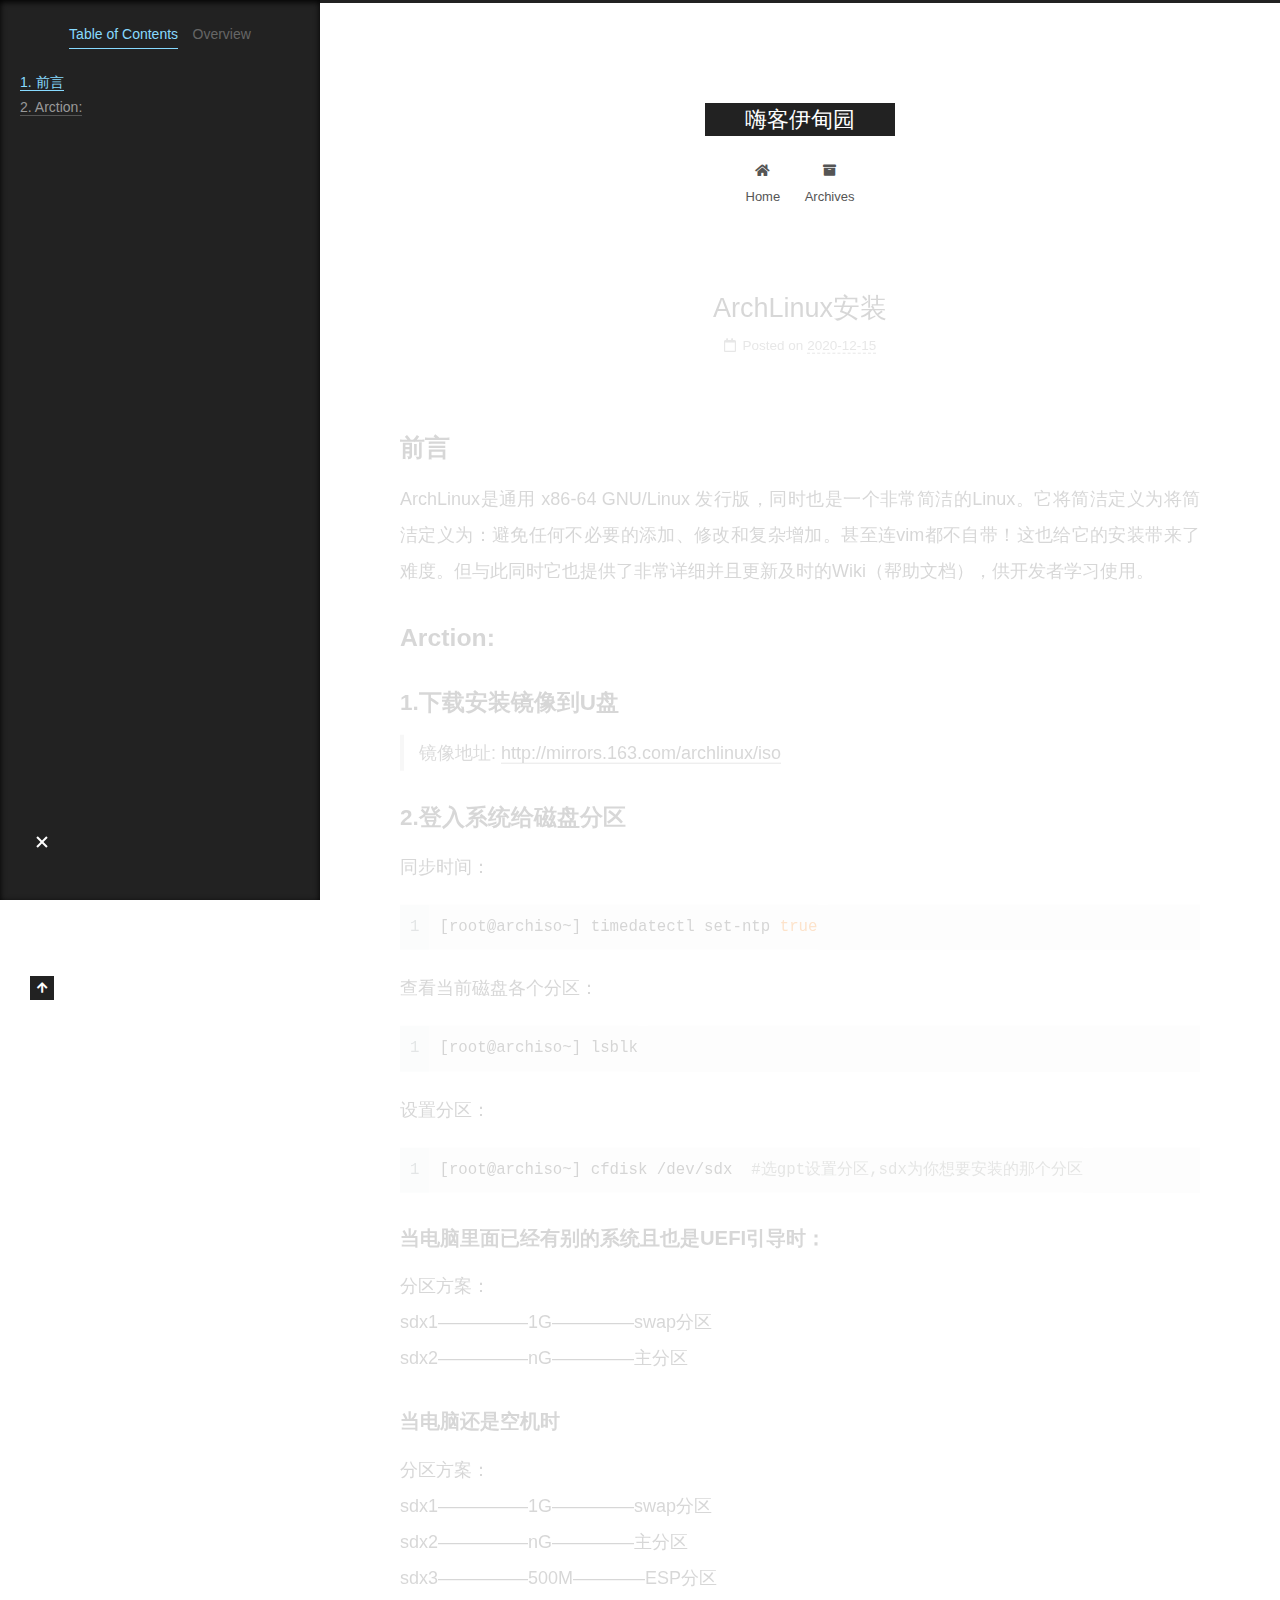
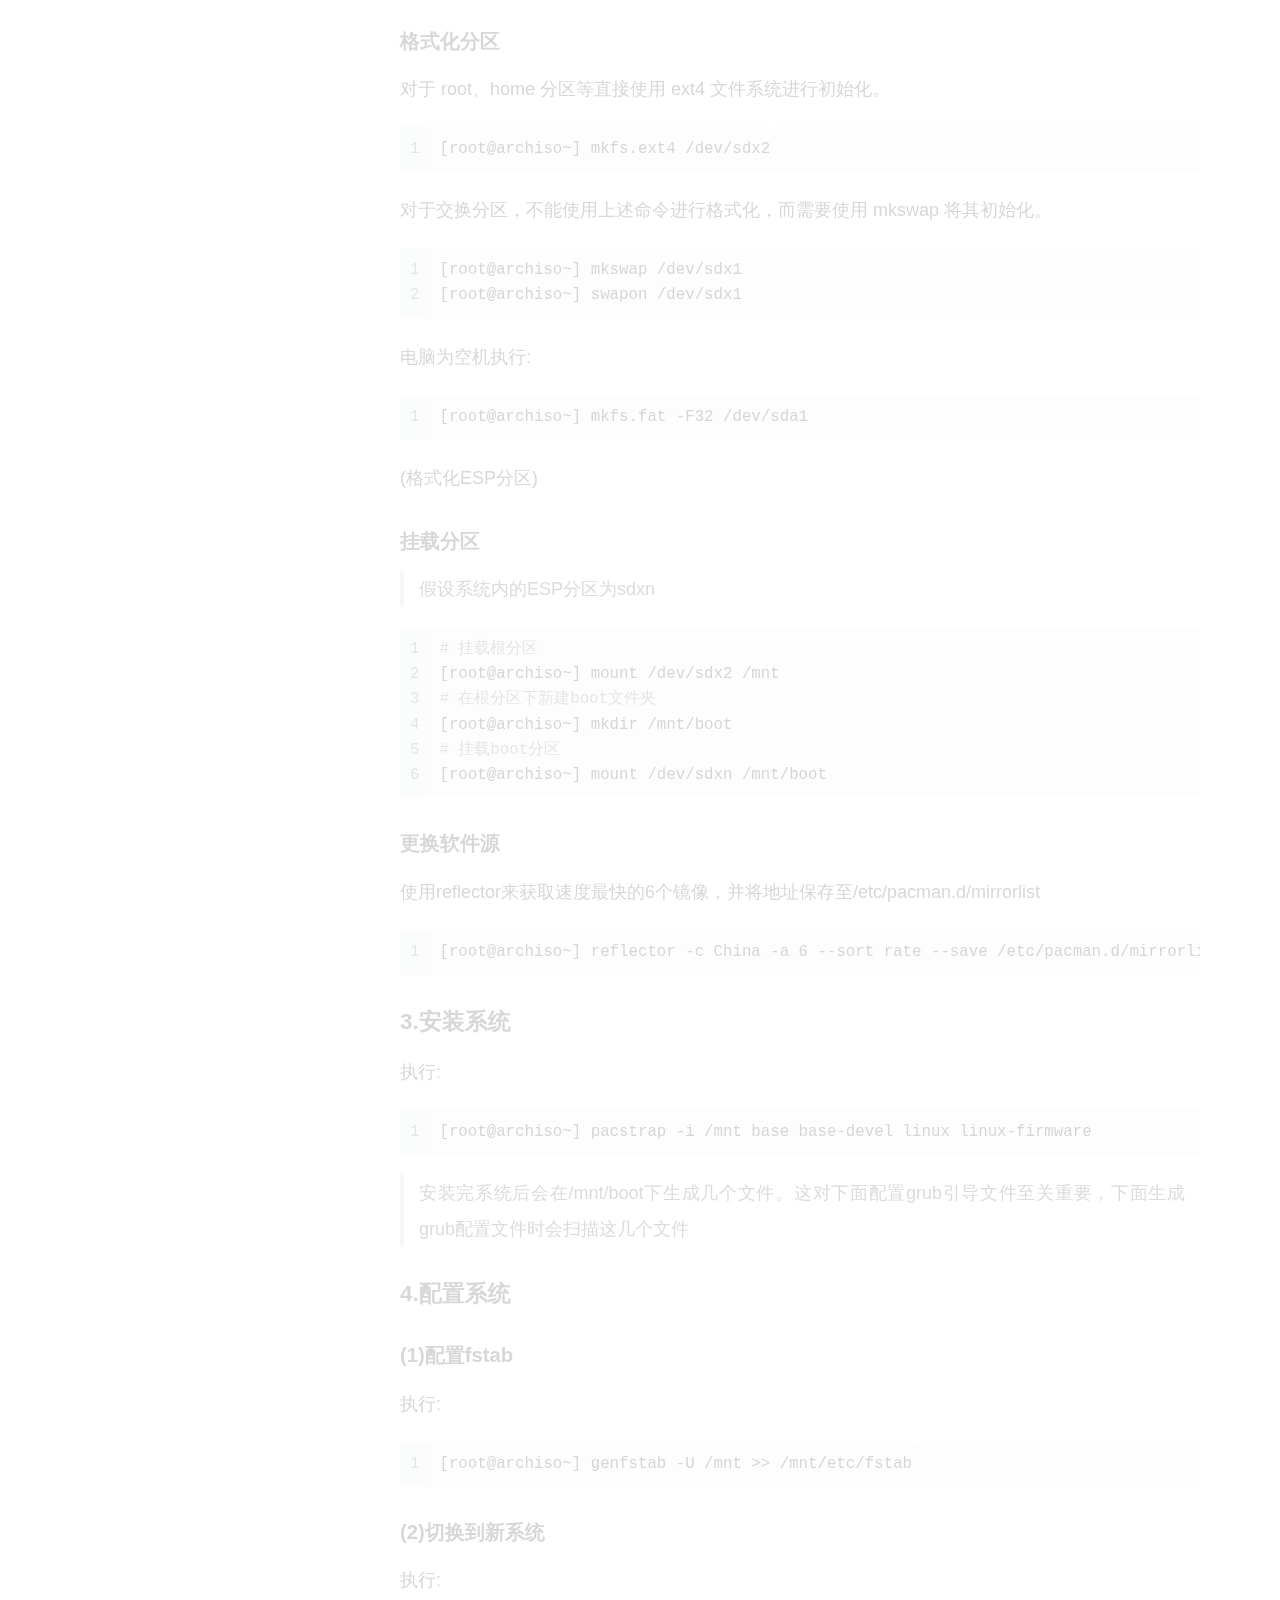
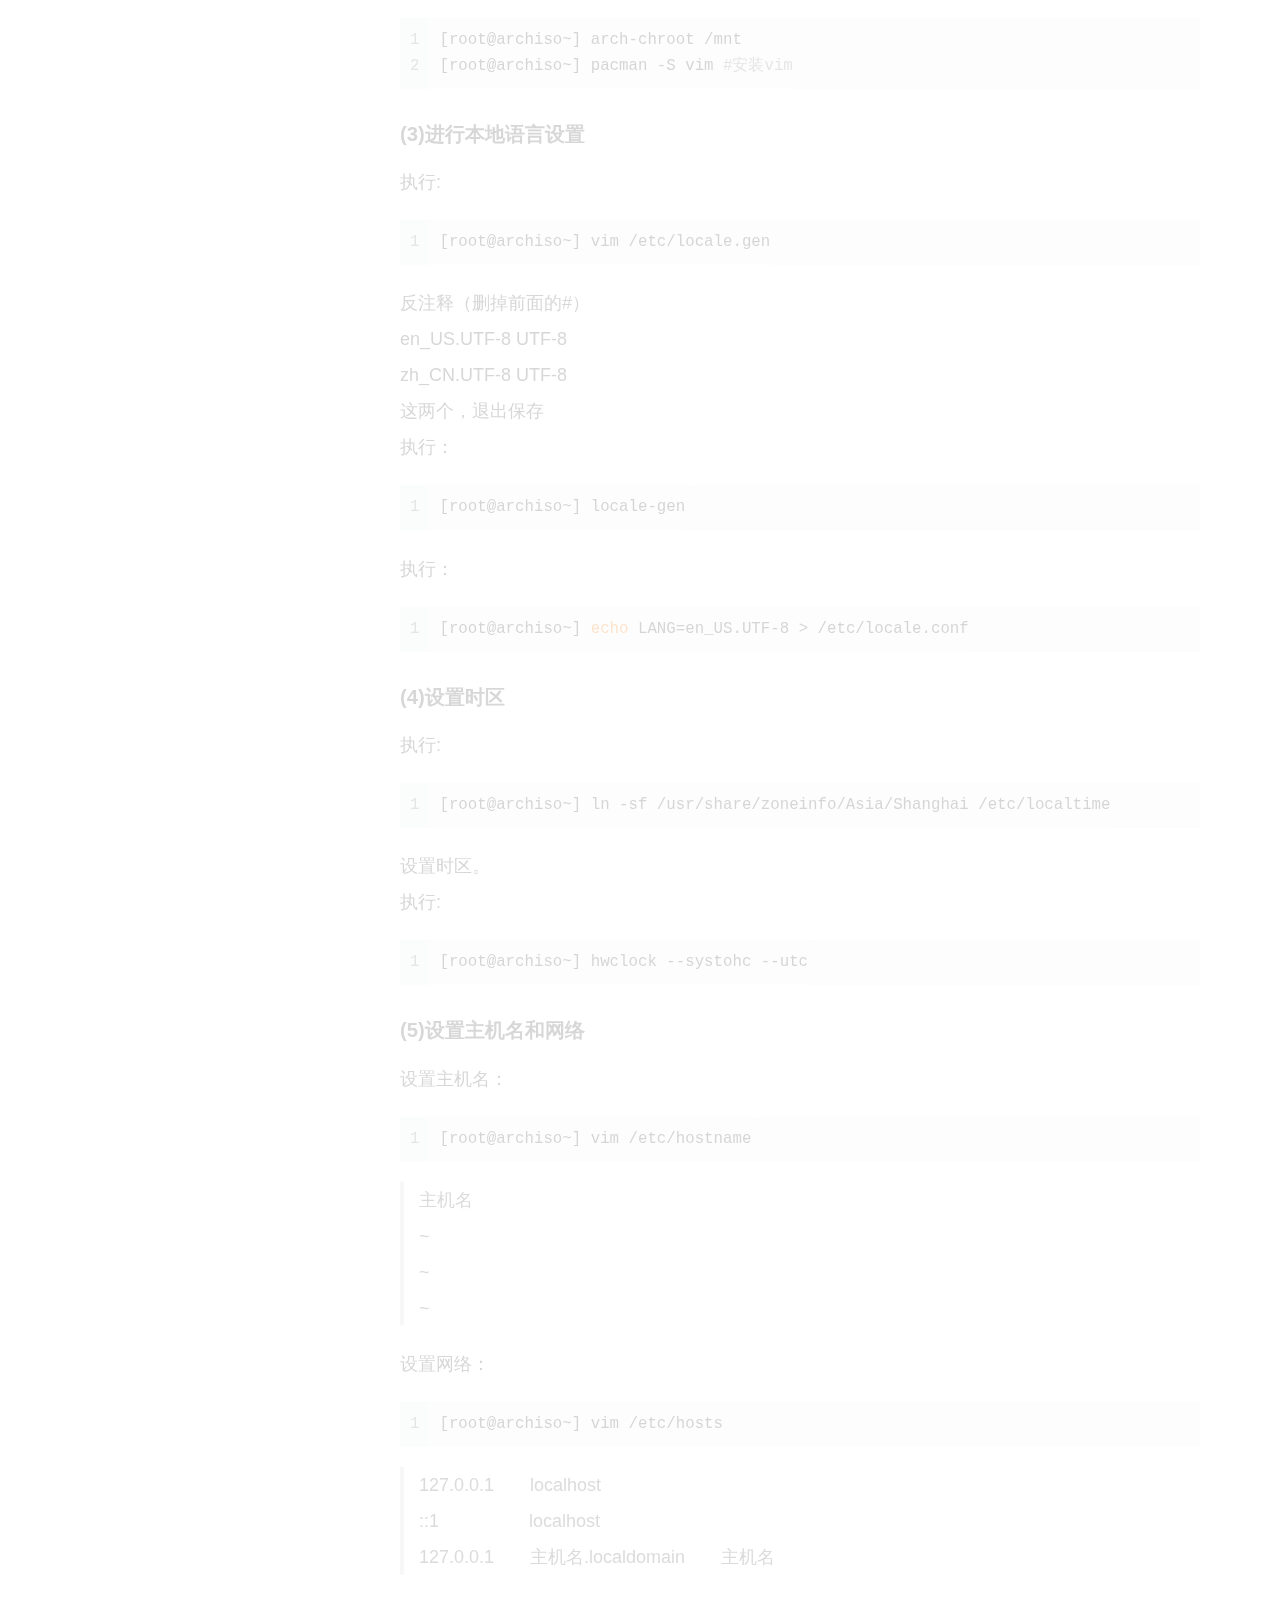
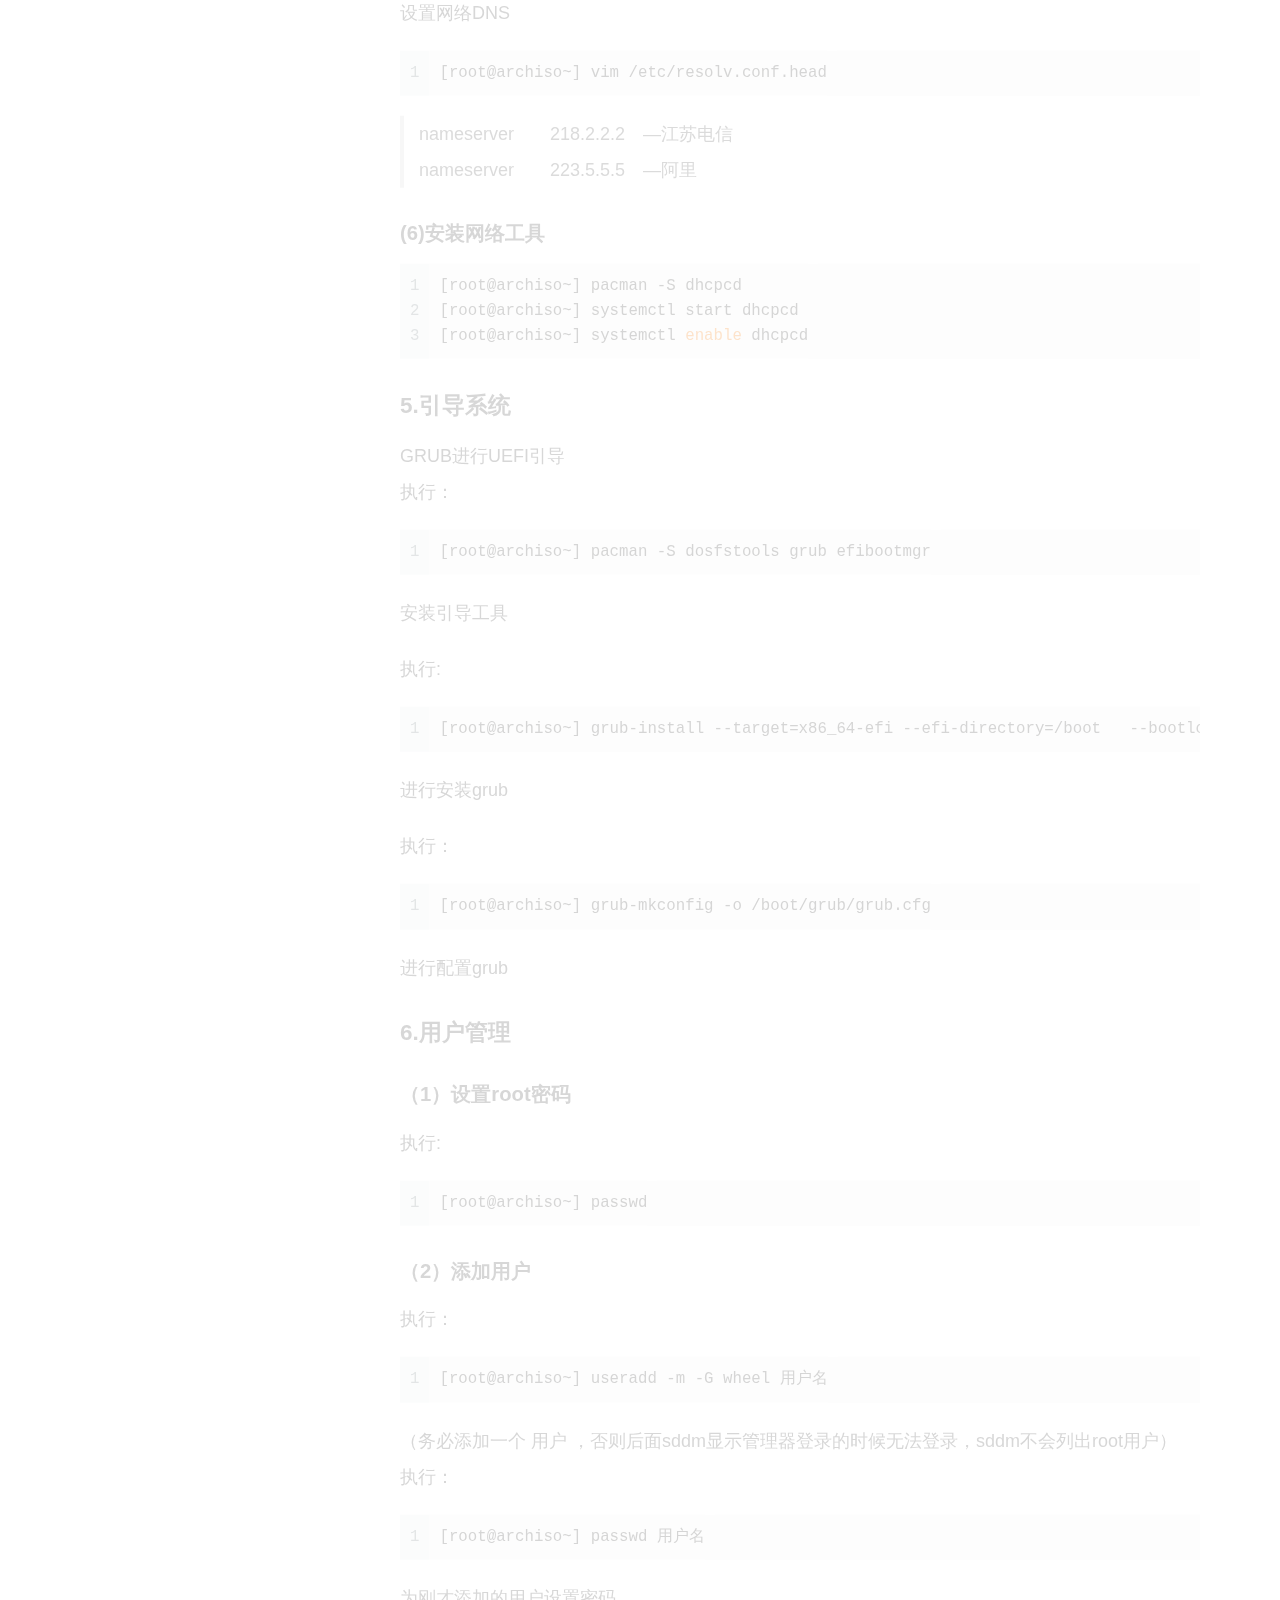
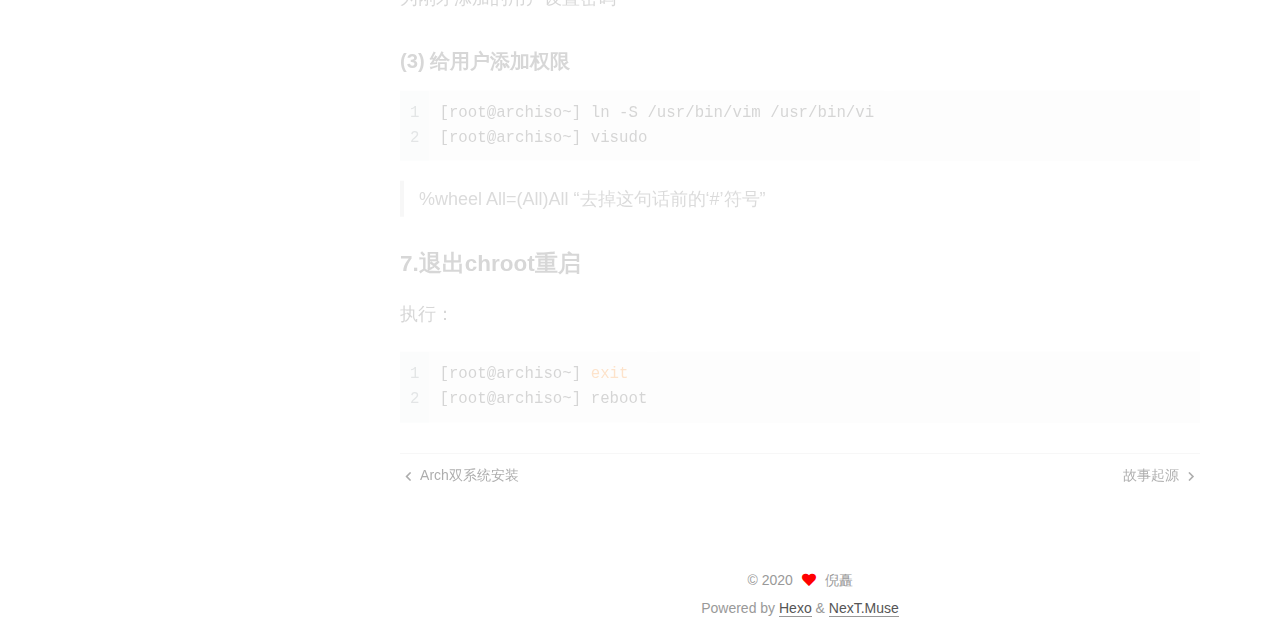
<file: 2020/12/15/ArchLinux安装/index.html>
<!DOCTYPE html>
<html lang="en">
<head>
  <meta charset="UTF-8">
<meta name="viewport" content="width=device-width, initial-scale=1, maximum-scale=2">
<meta name="theme-color" content="#222">
<meta name="generator" content="Hexo 5.2.0">
  <link rel="apple-touch-icon" sizes="180x180" href="/images/apple-touch-icon-next.png">
  <link rel="icon" type="image/png" sizes="32x32" href="/images/favicon-32x32-next.png">
  <link rel="icon" type="image/png" sizes="16x16" href="/images/favicon-16x16-next.png">
  <link rel="mask-icon" href="/images/logo.svg" color="#222">

<link rel="stylesheet" href="/css/main.css">


<link rel="stylesheet" href="/lib/font-awesome/css/all.min.css">

<script id="hexo-configurations">
    var NexT = window.NexT || {};
    var CONFIG = {"hostname":"example.com","root":"/","scheme":"Muse","version":"7.8.0","exturl":false,"sidebar":{"position":"left","display":"post","padding":18,"offset":12,"onmobile":false},"copycode":{"enable":false,"show_result":false,"style":null},"back2top":{"enable":true,"sidebar":false,"scrollpercent":false},"bookmark":{"enable":false,"color":"#222","save":"auto"},"fancybox":false,"mediumzoom":false,"lazyload":false,"pangu":false,"comments":{"style":"tabs","active":null,"storage":true,"lazyload":false,"nav":null},"algolia":{"hits":{"per_page":10},"labels":{"input_placeholder":"Search for Posts","hits_empty":"We didn't find any results for the search: ${query}","hits_stats":"${hits} results found in ${time} ms"}},"localsearch":{"enable":false,"trigger":"auto","top_n_per_article":1,"unescape":false,"preload":false},"motion":{"enable":true,"async":false,"transition":{"post_block":"fadeIn","post_header":"slideDownIn","post_body":"slideDownIn","coll_header":"slideLeftIn","sidebar":"slideUpIn"}}};
  </script>

  <meta name="description" content="前言ArchLinux是通用 x86-64 GNU&#x2F;Linux 发行版，同时也是一个非常简洁的Linux。它将简洁定义为将简洁定义为：避免任何不必要的添加、修改和复杂增加。甚至连vim都不自带！这也给它的安装带来了难度。但与此同时它也提供了非常详细并且更新及时的Wiki（帮助文档），供开发者学习使用。 Arction:1.下载安装镜像到U盘 镜像地址:  http:&#x2F;&#x2F;mirrors.163.co">
<meta property="og:type" content="article">
<meta property="og:title" content="ArchLinux安装">
<meta property="og:url" content="http://example.com/2020/12/15/ArchLinux%E5%AE%89%E8%A3%85/index.html">
<meta property="og:site_name" content="嗨客伊甸园">
<meta property="og:description" content="前言ArchLinux是通用 x86-64 GNU&#x2F;Linux 发行版，同时也是一个非常简洁的Linux。它将简洁定义为将简洁定义为：避免任何不必要的添加、修改和复杂增加。甚至连vim都不自带！这也给它的安装带来了难度。但与此同时它也提供了非常详细并且更新及时的Wiki（帮助文档），供开发者学习使用。 Arction:1.下载安装镜像到U盘 镜像地址:  http:&#x2F;&#x2F;mirrors.163.co">
<meta property="og:locale" content="en_US">
<meta property="article:published_time" content="2020-12-15T14:09:04.216Z">
<meta property="article:modified_time" content="2020-12-15T14:09:04.216Z">
<meta property="article:author" content="倪矗">
<meta name="twitter:card" content="summary">

<link rel="canonical" href="http://example.com/2020/12/15/ArchLinux%E5%AE%89%E8%A3%85/">


<script id="page-configurations">
  // https://hexo.io/docs/variables.html
  CONFIG.page = {
    sidebar: "",
    isHome : false,
    isPost : true,
    lang   : 'en'
  };
</script>

  <title>ArchLinux安装 | 嗨客伊甸园</title>
  






  <noscript>
  <style>
  .use-motion .brand,
  .use-motion .menu-item,
  .sidebar-inner,
  .use-motion .post-block,
  .use-motion .pagination,
  .use-motion .comments,
  .use-motion .post-header,
  .use-motion .post-body,
  .use-motion .collection-header { opacity: initial; }

  .use-motion .site-title,
  .use-motion .site-subtitle {
    opacity: initial;
    top: initial;
  }

  .use-motion .logo-line-before i { left: initial; }
  .use-motion .logo-line-after i { right: initial; }
  </style>
</noscript>

</head>

<body itemscope itemtype="http://schema.org/WebPage">
  <div class="container use-motion">
    <div class="headband"></div>

    <header class="header" itemscope itemtype="http://schema.org/WPHeader">
      <div class="header-inner"><div class="site-brand-container">
  <div class="site-nav-toggle">
    <div class="toggle" aria-label="Toggle navigation bar">
      <span class="toggle-line toggle-line-first"></span>
      <span class="toggle-line toggle-line-middle"></span>
      <span class="toggle-line toggle-line-last"></span>
    </div>
  </div>

  <div class="site-meta">

    <a href="/" class="brand" rel="start">
      <span class="logo-line-before"><i></i></span>
      <h1 class="site-title">嗨客伊甸园</h1>
      <span class="logo-line-after"><i></i></span>
    </a>
  </div>

  <div class="site-nav-right">
    <div class="toggle popup-trigger">
    </div>
  </div>
</div>




<nav class="site-nav">
  <ul id="menu" class="main-menu menu">
        <li class="menu-item menu-item-home">

    <a href="/" rel="section"><i class="fa fa-home fa-fw"></i>Home</a>

  </li>
        <li class="menu-item menu-item-archives">

    <a href="/archives/" rel="section"><i class="fa fa-archive fa-fw"></i>Archives</a>

  </li>
  </ul>
</nav>




</div>
    </header>

    
  <div class="back-to-top">
    <i class="fa fa-arrow-up"></i>
    <span>0%</span>
  </div>


    <main class="main">
      <div class="main-inner">
        <div class="content-wrap">
          

          <div class="content post posts-expand">
            

    
  
  
  <article itemscope itemtype="http://schema.org/Article" class="post-block" lang="en">
    <link itemprop="mainEntityOfPage" href="http://example.com/2020/12/15/ArchLinux%E5%AE%89%E8%A3%85/">

    <span hidden itemprop="author" itemscope itemtype="http://schema.org/Person">
      <meta itemprop="image" content="/images/avatar.gif">
      <meta itemprop="name" content="倪矗">
      <meta itemprop="description" content="">
    </span>

    <span hidden itemprop="publisher" itemscope itemtype="http://schema.org/Organization">
      <meta itemprop="name" content="嗨客伊甸园">
    </span>
      <header class="post-header">
        <h1 class="post-title" itemprop="name headline">
          ArchLinux安装
        </h1>

        <div class="post-meta">
            <span class="post-meta-item">
              <span class="post-meta-item-icon">
                <i class="far fa-calendar"></i>
              </span>
              <span class="post-meta-item-text">Posted on</span>

              <time title="Created: 2020-12-15 22:09:04" itemprop="dateCreated datePublished" datetime="2020-12-15T22:09:04+08:00">2020-12-15</time>
            </span>

          

        </div>
      </header>

    
    
    
    <div class="post-body" itemprop="articleBody">

      
        <h2 id="前言"><a href="#前言" class="headerlink" title="前言"></a>前言</h2><p>ArchLinux是通用 x86-64 GNU/Linux 发行版，同时也是一个非常简洁的Linux。它将简洁定义为将简洁定义为：避免任何不必要的添加、修改和复杂增加。甚至连vim都不自带！这也给它的安装带来了难度。但与此同时它也提供了非常详细并且更新及时的Wiki（帮助文档），供开发者学习使用。</p>
<h2 id="Arction"><a href="#Arction" class="headerlink" title="Arction:"></a>Arction:</h2><h3 id="1-下载安装镜像到U盘"><a href="#1-下载安装镜像到U盘" class="headerlink" title="1.下载安装镜像到U盘"></a>1.下载安装镜像到U盘</h3><blockquote>
<p>镜像地址:  <a target="_blank" rel="noopener" href="http://mirrors.163.com/archlinux/iso">http://mirrors.163.com/archlinux/iso</a></p>
</blockquote>
<h3 id="2-登入系统给磁盘分区"><a href="#2-登入系统给磁盘分区" class="headerlink" title="2.登入系统给磁盘分区"></a>2.登入系统给磁盘分区</h3><p>同步时间：</p>
<figure class="highlight bash"><table><tr><td class="gutter"><pre><span class="line">1</span><br></pre></td><td class="code"><pre><span class="line">[root@archiso~] timedatectl set-ntp <span class="literal">true</span></span><br></pre></td></tr></table></figure>
<p>查看当前磁盘各个分区：</p>
<figure class="highlight bash"><table><tr><td class="gutter"><pre><span class="line">1</span><br></pre></td><td class="code"><pre><span class="line">[root@archiso~] lsblk</span><br></pre></td></tr></table></figure>
<p>设置分区：</p>
<figure class="highlight bash"><table><tr><td class="gutter"><pre><span class="line">1</span><br></pre></td><td class="code"><pre><span class="line">[root@archiso~] cfdisk /dev/sdx  <span class="comment">#选gpt设置分区,sdx为你想要安装的那个分区</span></span><br></pre></td></tr></table></figure>
<h4 id="当电脑里面已经有别的系统且也是UEFI引导时："><a href="#当电脑里面已经有别的系统且也是UEFI引导时：" class="headerlink" title="当电脑里面已经有别的系统且也是UEFI引导时："></a>当电脑里面已经有别的系统且也是UEFI引导时：</h4><p>分区方案：<br>sdx1—————1G————–swap分区<br>sdx2—————nG————–主分区</p>
<h4 id="当电脑还是空机时"><a href="#当电脑还是空机时" class="headerlink" title="当电脑还是空机时"></a>当电脑还是空机时</h4><p>分区方案：<br>sdx1—————1G————–swap分区<br>sdx2—————nG————–主分区<br>sdx3—————500M————ESP分区</p>
<h4 id="格式化分区"><a href="#格式化分区" class="headerlink" title="格式化分区"></a>格式化分区</h4><p>对于 root、home 分区等直接使用 ext4 文件系统进行初始化。</p>
<figure class="highlight bash"><table><tr><td class="gutter"><pre><span class="line">1</span><br></pre></td><td class="code"><pre><span class="line">[root@archiso~] mkfs.ext4 /dev/sdx2</span><br></pre></td></tr></table></figure>
<p>对于交换分区，不能使用上述命令进行格式化，而需要使用 mkswap 将其初始化。</p>
<figure class="highlight bash"><table><tr><td class="gutter"><pre><span class="line">1</span><br><span class="line">2</span><br></pre></td><td class="code"><pre><span class="line">[root@archiso~] mkswap /dev/sdx1</span><br><span class="line">[root@archiso~] swapon /dev/sdx1</span><br></pre></td></tr></table></figure>
<p>电脑为空机执行:</p>
<figure class="highlight bash"><table><tr><td class="gutter"><pre><span class="line">1</span><br></pre></td><td class="code"><pre><span class="line">[root@archiso~] mkfs.fat -F32 /dev/sda1</span><br></pre></td></tr></table></figure>
<p>(格式化ESP分区)</p>
<h4 id="挂载分区"><a href="#挂载分区" class="headerlink" title="挂载分区"></a>挂载分区</h4><blockquote>
<p>假设系统内的ESP分区为sdxn</p>
</blockquote>
<figure class="highlight bash"><table><tr><td class="gutter"><pre><span class="line">1</span><br><span class="line">2</span><br><span class="line">3</span><br><span class="line">4</span><br><span class="line">5</span><br><span class="line">6</span><br></pre></td><td class="code"><pre><span class="line"><span class="comment"># 挂载根分区</span></span><br><span class="line">[root@archiso~] mount /dev/sdx2 /mnt</span><br><span class="line"><span class="comment"># 在根分区下新建boot文件夹</span></span><br><span class="line">[root@archiso~] mkdir /mnt/boot</span><br><span class="line"><span class="comment"># 挂载boot分区</span></span><br><span class="line">[root@archiso~] mount /dev/sdxn /mnt/boot</span><br></pre></td></tr></table></figure>
<h4 id="更换软件源"><a href="#更换软件源" class="headerlink" title="更换软件源"></a>更换软件源</h4><p>使用reflector来获取速度最快的6个镜像，并将地址保存至/etc/pacman.d/mirrorlist</p>
<figure class="highlight bash"><table><tr><td class="gutter"><pre><span class="line">1</span><br></pre></td><td class="code"><pre><span class="line">[root@archiso~] reflector -c China -a 6 --sort rate --save /etc/pacman.d/mirrorlist</span><br></pre></td></tr></table></figure>
<h3 id="3-安装系统"><a href="#3-安装系统" class="headerlink" title="3.安装系统"></a>3.安装系统</h3><p>执行:</p>
<figure class="highlight bash"><table><tr><td class="gutter"><pre><span class="line">1</span><br></pre></td><td class="code"><pre><span class="line">[root@archiso~] pacstrap -i /mnt base base-devel linux linux-firmware</span><br></pre></td></tr></table></figure>
<blockquote>
<p>安装完系统后会在/mnt/boot下生成几个文件。这对下面配置grub引导文件至关重要，下面生成grub配置文件时会扫描这几个文件</p>
</blockquote>
<h3 id="4-配置系统"><a href="#4-配置系统" class="headerlink" title="4.配置系统"></a>4.配置系统</h3><h4 id="1-配置fstab"><a href="#1-配置fstab" class="headerlink" title="(1)配置fstab"></a>(1)配置fstab</h4><p>执行:</p>
<figure class="highlight bash"><table><tr><td class="gutter"><pre><span class="line">1</span><br></pre></td><td class="code"><pre><span class="line">[root@archiso~] genfstab -U /mnt &gt;&gt; /mnt/etc/fstab</span><br></pre></td></tr></table></figure>
<h4 id="2-切换到新系统"><a href="#2-切换到新系统" class="headerlink" title="(2)切换到新系统"></a>(2)切换到新系统</h4><p>执行:</p>
<figure class="highlight bash"><table><tr><td class="gutter"><pre><span class="line">1</span><br><span class="line">2</span><br></pre></td><td class="code"><pre><span class="line">[root@archiso~] arch-chroot /mnt</span><br><span class="line">[root@archiso~] pacman -S vim <span class="comment">#安装vim</span></span><br></pre></td></tr></table></figure>
<h4 id="3-进行本地语言设置"><a href="#3-进行本地语言设置" class="headerlink" title="(3)进行本地语言设置"></a>(3)进行本地语言设置</h4><p>执行:</p>
<figure class="highlight bash"><table><tr><td class="gutter"><pre><span class="line">1</span><br></pre></td><td class="code"><pre><span class="line">[root@archiso~] vim /etc/locale.gen</span><br></pre></td></tr></table></figure>
<p>反注释（删掉前面的#）<br>en_US.UTF-8 UTF-8<br>zh_CN.UTF-8 UTF-8<br>这两个，退出保存<br>执行：</p>
<figure class="highlight bash"><table><tr><td class="gutter"><pre><span class="line">1</span><br></pre></td><td class="code"><pre><span class="line">[root@archiso~] locale-gen</span><br></pre></td></tr></table></figure>
<p>执行：</p>
<figure class="highlight bash"><table><tr><td class="gutter"><pre><span class="line">1</span><br></pre></td><td class="code"><pre><span class="line">[root@archiso~] <span class="built_in">echo</span> LANG=en_US.UTF-8 &gt; /etc/locale.conf</span><br></pre></td></tr></table></figure>
<h4 id="4-设置时区"><a href="#4-设置时区" class="headerlink" title="(4)设置时区"></a>(4)设置时区</h4><p>执行:</p>
<figure class="highlight bash"><table><tr><td class="gutter"><pre><span class="line">1</span><br></pre></td><td class="code"><pre><span class="line">[root@archiso~] ln -sf /usr/share/zoneinfo/Asia/Shanghai /etc/localtime</span><br></pre></td></tr></table></figure>
<p>设置时区。<br>执行:</p>
<figure class="highlight bash"><table><tr><td class="gutter"><pre><span class="line">1</span><br></pre></td><td class="code"><pre><span class="line">[root@archiso~] hwclock --systohc --utc</span><br></pre></td></tr></table></figure>
<h4 id="5-设置主机名和网络"><a href="#5-设置主机名和网络" class="headerlink" title="(5)设置主机名和网络"></a>(5)设置主机名和网络</h4><p>设置主机名：</p>
<figure class="highlight bash"><table><tr><td class="gutter"><pre><span class="line">1</span><br></pre></td><td class="code"><pre><span class="line">[root@archiso~] vim /etc/hostname</span><br></pre></td></tr></table></figure>
<blockquote>
<p>主机名<br>~<br>~<br>~</p>
</blockquote>
<p>设置网络：</p>
<figure class="highlight bash"><table><tr><td class="gutter"><pre><span class="line">1</span><br></pre></td><td class="code"><pre><span class="line">[root@archiso~] vim /etc/hosts</span><br></pre></td></tr></table></figure>
<blockquote>
<p>127.0.0.1&emsp;&emsp;localhost<br>::1&emsp;&emsp;&emsp;&emsp;&emsp;localhost<br>127.0.0.1&emsp;&emsp;主机名.localdomain&emsp;&emsp;主机名</p>
</blockquote>
<p>设置网络DNS</p>
<figure class="highlight bash"><table><tr><td class="gutter"><pre><span class="line">1</span><br></pre></td><td class="code"><pre><span class="line">[root@archiso~] vim /etc/resolv.conf.head</span><br></pre></td></tr></table></figure>
<blockquote>
<p>nameserver&emsp;&emsp;218.2.2.2&emsp;—江苏电信<br>nameserver&emsp;&emsp;223.5.5.5&emsp;—阿里</p>
</blockquote>
<h4 id="6-安装网络工具"><a href="#6-安装网络工具" class="headerlink" title="(6)安装网络工具"></a>(6)安装网络工具</h4><figure class="highlight bash"><table><tr><td class="gutter"><pre><span class="line">1</span><br><span class="line">2</span><br><span class="line">3</span><br></pre></td><td class="code"><pre><span class="line">[root@archiso~] pacman -S dhcpcd</span><br><span class="line">[root@archiso~] systemctl start dhcpcd</span><br><span class="line">[root@archiso~] systemctl <span class="built_in">enable</span> dhcpcd</span><br></pre></td></tr></table></figure>

<h3 id="5-引导系统"><a href="#5-引导系统" class="headerlink" title="5.引导系统"></a>5.引导系统</h3><p>GRUB进行UEFI引导<br>执行：</p>
<figure class="highlight bash"><table><tr><td class="gutter"><pre><span class="line">1</span><br></pre></td><td class="code"><pre><span class="line">[root@archiso~] pacman -S dosfstools grub efibootmgr</span><br></pre></td></tr></table></figure>
<p>安装引导工具</p>
<p>执行:</p>
<figure class="highlight bash"><table><tr><td class="gutter"><pre><span class="line">1</span><br></pre></td><td class="code"><pre><span class="line">[root@archiso~] grub-install --target=x86_64-efi --efi-directory=/boot   --bootloader-id=Arch</span><br></pre></td></tr></table></figure>
<p>进行安装grub</p>
<p>执行：</p>
<figure class="highlight bash"><table><tr><td class="gutter"><pre><span class="line">1</span><br></pre></td><td class="code"><pre><span class="line">[root@archiso~] grub-mkconfig -o /boot/grub/grub.cfg</span><br></pre></td></tr></table></figure>
<p>进行配置grub</p>
<h3 id="6-用户管理"><a href="#6-用户管理" class="headerlink" title="6.用户管理"></a>6.用户管理</h3><h4 id="（1）设置root密码"><a href="#（1）设置root密码" class="headerlink" title="（1）设置root密码"></a>（1）设置root密码</h4><p>执行:</p>
<figure class="highlight bash"><table><tr><td class="gutter"><pre><span class="line">1</span><br></pre></td><td class="code"><pre><span class="line">[root@archiso~] passwd</span><br></pre></td></tr></table></figure>
<h4 id="（2）添加用户"><a href="#（2）添加用户" class="headerlink" title="（2）添加用户"></a>（2）添加用户</h4><p>执行：</p>
<figure class="highlight bash"><table><tr><td class="gutter"><pre><span class="line">1</span><br></pre></td><td class="code"><pre><span class="line">[root@archiso~] useradd -m -G wheel 用户名</span><br></pre></td></tr></table></figure>
<p>（务必添加一个 用户 ，否则后面sddm显示管理器登录的时候无法登录，sddm不会列出root用户）<br>执行：</p>
<figure class="highlight bash"><table><tr><td class="gutter"><pre><span class="line">1</span><br></pre></td><td class="code"><pre><span class="line">[root@archiso~] passwd 用户名</span><br></pre></td></tr></table></figure>
<p>为刚才添加的用户设置密码</p>
<h4 id="3-给用户添加权限"><a href="#3-给用户添加权限" class="headerlink" title="(3) 给用户添加权限"></a>(3) 给用户添加权限</h4><figure class="highlight bash"><table><tr><td class="gutter"><pre><span class="line">1</span><br><span class="line">2</span><br></pre></td><td class="code"><pre><span class="line">[root@archiso~] ln -S /usr/bin/vim /usr/bin/vi </span><br><span class="line">[root@archiso~] visudo</span><br></pre></td></tr></table></figure>
<blockquote>
<p>%wheel All=(All)All “去掉这句话前的‘#’符号”</p>
</blockquote>
<h3 id="7-退出chroot重启"><a href="#7-退出chroot重启" class="headerlink" title="7.退出chroot重启"></a>7.退出chroot重启</h3><p>执行：</p>
<figure class="highlight bash"><table><tr><td class="gutter"><pre><span class="line">1</span><br><span class="line">2</span><br></pre></td><td class="code"><pre><span class="line">[root@archiso~] <span class="built_in">exit</span></span><br><span class="line">[root@archiso~] reboot</span><br></pre></td></tr></table></figure>

    </div>

    
    
    

      <footer class="post-footer">

        


        
    <div class="post-nav">
      <div class="post-nav-item">
    <a href="/2020/12/15/Arch%E5%8F%8C%E7%B3%BB%E7%BB%9F%E5%AE%89%E8%A3%85/" rel="prev" title="Arch双系统安装">
      <i class="fa fa-chevron-left"></i> Arch双系统安装
    </a></div>
      <div class="post-nav-item">
    <a href="/2020/12/15/%E6%95%85%E4%BA%8B%E8%B5%B7%E6%BA%90/" rel="next" title="故事起源">
      故事起源 <i class="fa fa-chevron-right"></i>
    </a></div>
    </div>
      </footer>
    
  </article>
  
  
  



          </div>
          

<script>
  window.addEventListener('tabs:register', () => {
    let { activeClass } = CONFIG.comments;
    if (CONFIG.comments.storage) {
      activeClass = localStorage.getItem('comments_active') || activeClass;
    }
    if (activeClass) {
      let activeTab = document.querySelector(`a[href="#comment-${activeClass}"]`);
      if (activeTab) {
        activeTab.click();
      }
    }
  });
  if (CONFIG.comments.storage) {
    window.addEventListener('tabs:click', event => {
      if (!event.target.matches('.tabs-comment .tab-content .tab-pane')) return;
      let commentClass = event.target.classList[1];
      localStorage.setItem('comments_active', commentClass);
    });
  }
</script>

        </div>
          
  
  <div class="toggle sidebar-toggle">
    <span class="toggle-line toggle-line-first"></span>
    <span class="toggle-line toggle-line-middle"></span>
    <span class="toggle-line toggle-line-last"></span>
  </div>

  <aside class="sidebar">
    <div class="sidebar-inner">

      <ul class="sidebar-nav motion-element">
        <li class="sidebar-nav-toc">
          Table of Contents
        </li>
        <li class="sidebar-nav-overview">
          Overview
        </li>
      </ul>

      <!--noindex-->
      <div class="post-toc-wrap sidebar-panel">
          <div class="post-toc motion-element"><ol class="nav"><li class="nav-item nav-level-2"><a class="nav-link" href="#%E5%89%8D%E8%A8%80"><span class="nav-number">1.</span> <span class="nav-text">前言</span></a></li><li class="nav-item nav-level-2"><a class="nav-link" href="#Arction"><span class="nav-number">2.</span> <span class="nav-text">Arction:</span></a><ol class="nav-child"><li class="nav-item nav-level-3"><a class="nav-link" href="#1-%E4%B8%8B%E8%BD%BD%E5%AE%89%E8%A3%85%E9%95%9C%E5%83%8F%E5%88%B0U%E7%9B%98"><span class="nav-number">2.1.</span> <span class="nav-text">1.下载安装镜像到U盘</span></a></li><li class="nav-item nav-level-3"><a class="nav-link" href="#2-%E7%99%BB%E5%85%A5%E7%B3%BB%E7%BB%9F%E7%BB%99%E7%A3%81%E7%9B%98%E5%88%86%E5%8C%BA"><span class="nav-number">2.2.</span> <span class="nav-text">2.登入系统给磁盘分区</span></a><ol class="nav-child"><li class="nav-item nav-level-4"><a class="nav-link" href="#%E5%BD%93%E7%94%B5%E8%84%91%E9%87%8C%E9%9D%A2%E5%B7%B2%E7%BB%8F%E6%9C%89%E5%88%AB%E7%9A%84%E7%B3%BB%E7%BB%9F%E4%B8%94%E4%B9%9F%E6%98%AFUEFI%E5%BC%95%E5%AF%BC%E6%97%B6%EF%BC%9A"><span class="nav-number">2.2.1.</span> <span class="nav-text">当电脑里面已经有别的系统且也是UEFI引导时：</span></a></li><li class="nav-item nav-level-4"><a class="nav-link" href="#%E5%BD%93%E7%94%B5%E8%84%91%E8%BF%98%E6%98%AF%E7%A9%BA%E6%9C%BA%E6%97%B6"><span class="nav-number">2.2.2.</span> <span class="nav-text">当电脑还是空机时</span></a></li><li class="nav-item nav-level-4"><a class="nav-link" href="#%E6%A0%BC%E5%BC%8F%E5%8C%96%E5%88%86%E5%8C%BA"><span class="nav-number">2.2.3.</span> <span class="nav-text">格式化分区</span></a></li><li class="nav-item nav-level-4"><a class="nav-link" href="#%E6%8C%82%E8%BD%BD%E5%88%86%E5%8C%BA"><span class="nav-number">2.2.4.</span> <span class="nav-text">挂载分区</span></a></li><li class="nav-item nav-level-4"><a class="nav-link" href="#%E6%9B%B4%E6%8D%A2%E8%BD%AF%E4%BB%B6%E6%BA%90"><span class="nav-number">2.2.5.</span> <span class="nav-text">更换软件源</span></a></li></ol></li><li class="nav-item nav-level-3"><a class="nav-link" href="#3-%E5%AE%89%E8%A3%85%E7%B3%BB%E7%BB%9F"><span class="nav-number">2.3.</span> <span class="nav-text">3.安装系统</span></a></li><li class="nav-item nav-level-3"><a class="nav-link" href="#4-%E9%85%8D%E7%BD%AE%E7%B3%BB%E7%BB%9F"><span class="nav-number">2.4.</span> <span class="nav-text">4.配置系统</span></a><ol class="nav-child"><li class="nav-item nav-level-4"><a class="nav-link" href="#1-%E9%85%8D%E7%BD%AEfstab"><span class="nav-number">2.4.1.</span> <span class="nav-text">(1)配置fstab</span></a></li><li class="nav-item nav-level-4"><a class="nav-link" href="#2-%E5%88%87%E6%8D%A2%E5%88%B0%E6%96%B0%E7%B3%BB%E7%BB%9F"><span class="nav-number">2.4.2.</span> <span class="nav-text">(2)切换到新系统</span></a></li><li class="nav-item nav-level-4"><a class="nav-link" href="#3-%E8%BF%9B%E8%A1%8C%E6%9C%AC%E5%9C%B0%E8%AF%AD%E8%A8%80%E8%AE%BE%E7%BD%AE"><span class="nav-number">2.4.3.</span> <span class="nav-text">(3)进行本地语言设置</span></a></li><li class="nav-item nav-level-4"><a class="nav-link" href="#4-%E8%AE%BE%E7%BD%AE%E6%97%B6%E5%8C%BA"><span class="nav-number">2.4.4.</span> <span class="nav-text">(4)设置时区</span></a></li><li class="nav-item nav-level-4"><a class="nav-link" href="#5-%E8%AE%BE%E7%BD%AE%E4%B8%BB%E6%9C%BA%E5%90%8D%E5%92%8C%E7%BD%91%E7%BB%9C"><span class="nav-number">2.4.5.</span> <span class="nav-text">(5)设置主机名和网络</span></a></li><li class="nav-item nav-level-4"><a class="nav-link" href="#6-%E5%AE%89%E8%A3%85%E7%BD%91%E7%BB%9C%E5%B7%A5%E5%85%B7"><span class="nav-number">2.4.6.</span> <span class="nav-text">(6)安装网络工具</span></a></li></ol></li><li class="nav-item nav-level-3"><a class="nav-link" href="#5-%E5%BC%95%E5%AF%BC%E7%B3%BB%E7%BB%9F"><span class="nav-number">2.5.</span> <span class="nav-text">5.引导系统</span></a></li><li class="nav-item nav-level-3"><a class="nav-link" href="#6-%E7%94%A8%E6%88%B7%E7%AE%A1%E7%90%86"><span class="nav-number">2.6.</span> <span class="nav-text">6.用户管理</span></a><ol class="nav-child"><li class="nav-item nav-level-4"><a class="nav-link" href="#%EF%BC%881%EF%BC%89%E8%AE%BE%E7%BD%AEroot%E5%AF%86%E7%A0%81"><span class="nav-number">2.6.1.</span> <span class="nav-text">（1）设置root密码</span></a></li><li class="nav-item nav-level-4"><a class="nav-link" href="#%EF%BC%882%EF%BC%89%E6%B7%BB%E5%8A%A0%E7%94%A8%E6%88%B7"><span class="nav-number">2.6.2.</span> <span class="nav-text">（2）添加用户</span></a></li><li class="nav-item nav-level-4"><a class="nav-link" href="#3-%E7%BB%99%E7%94%A8%E6%88%B7%E6%B7%BB%E5%8A%A0%E6%9D%83%E9%99%90"><span class="nav-number">2.6.3.</span> <span class="nav-text">(3) 给用户添加权限</span></a></li></ol></li><li class="nav-item nav-level-3"><a class="nav-link" href="#7-%E9%80%80%E5%87%BAchroot%E9%87%8D%E5%90%AF"><span class="nav-number">2.7.</span> <span class="nav-text">7.退出chroot重启</span></a></li></ol></li></ol></div>
      </div>
      <!--/noindex-->

      <div class="site-overview-wrap sidebar-panel">
        <div class="site-author motion-element" itemprop="author" itemscope itemtype="http://schema.org/Person">
  <p class="site-author-name" itemprop="name">倪矗</p>
  <div class="site-description" itemprop="description"></div>
</div>
<div class="site-state-wrap motion-element">
  <nav class="site-state">
      <div class="site-state-item site-state-posts">
          <a href="/archives/">
        
          <span class="site-state-item-count">9</span>
          <span class="site-state-item-name">posts</span>
        </a>
      </div>
  </nav>
</div>



      </div>

    </div>
  </aside>
  <div id="sidebar-dimmer"></div>


      </div>
    </main>

    <footer class="footer">
      <div class="footer-inner">
        

        

<div class="copyright">
  
  &copy; 
  <span itemprop="copyrightYear">2020</span>
  <span class="with-love">
    <i class="fa fa-heart"></i>
  </span>
  <span class="author" itemprop="copyrightHolder">倪矗</span>
</div>
  <div class="powered-by">Powered by <a href="https://hexo.io/" class="theme-link" rel="noopener" target="_blank">Hexo</a> & <a href="https://muse.theme-next.org/" class="theme-link" rel="noopener" target="_blank">NexT.Muse</a>
  </div>

        








      </div>
    </footer>
  </div>

  
  <script src="/lib/anime.min.js"></script>
  <script src="/lib/velocity/velocity.min.js"></script>
  <script src="/lib/velocity/velocity.ui.min.js"></script>

<script src="/js/utils.js"></script>

<script src="/js/motion.js"></script>


<script src="/js/schemes/muse.js"></script>


<script src="/js/next-boot.js"></script>




  















  

  

</body>
</html>
</file>
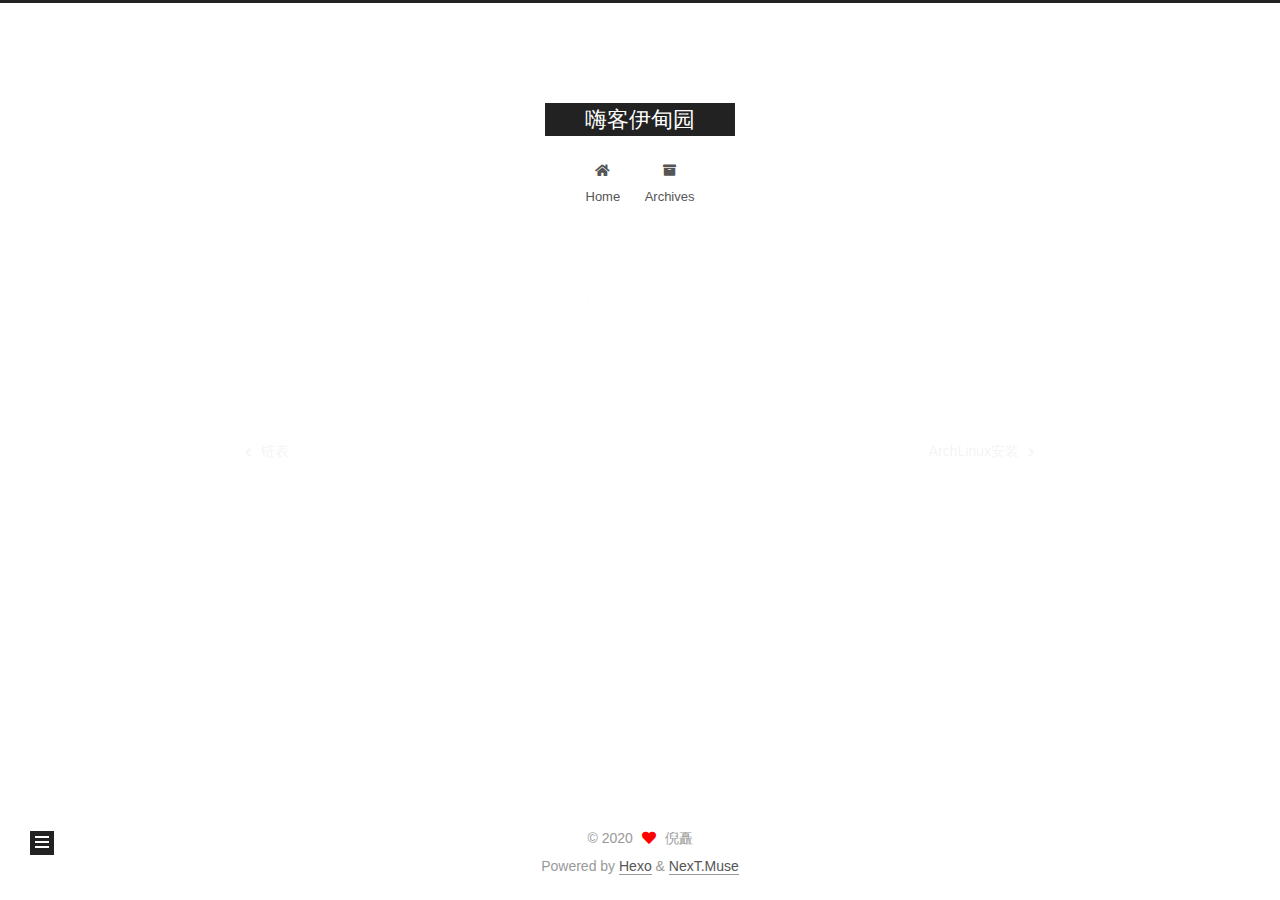
<file: 2020/12/15/Arch双系统安装/index.html>
<!DOCTYPE html>
<html lang="en">
<head>
  <meta charset="UTF-8">
<meta name="viewport" content="width=device-width, initial-scale=1, maximum-scale=2">
<meta name="theme-color" content="#222">
<meta name="generator" content="Hexo 5.2.0">
  <link rel="apple-touch-icon" sizes="180x180" href="/images/apple-touch-icon-next.png">
  <link rel="icon" type="image/png" sizes="32x32" href="/images/favicon-32x32-next.png">
  <link rel="icon" type="image/png" sizes="16x16" href="/images/favicon-16x16-next.png">
  <link rel="mask-icon" href="/images/logo.svg" color="#222">

<link rel="stylesheet" href="/css/main.css">


<link rel="stylesheet" href="/lib/font-awesome/css/all.min.css">

<script id="hexo-configurations">
    var NexT = window.NexT || {};
    var CONFIG = {"hostname":"example.com","root":"/","scheme":"Muse","version":"7.8.0","exturl":false,"sidebar":{"position":"left","display":"post","padding":18,"offset":12,"onmobile":false},"copycode":{"enable":false,"show_result":false,"style":null},"back2top":{"enable":true,"sidebar":false,"scrollpercent":false},"bookmark":{"enable":false,"color":"#222","save":"auto"},"fancybox":false,"mediumzoom":false,"lazyload":false,"pangu":false,"comments":{"style":"tabs","active":null,"storage":true,"lazyload":false,"nav":null},"algolia":{"hits":{"per_page":10},"labels":{"input_placeholder":"Search for Posts","hits_empty":"We didn't find any results for the search: ${query}","hits_stats":"${hits} results found in ${time} ms"}},"localsearch":{"enable":false,"trigger":"auto","top_n_per_article":1,"unescape":false,"preload":false},"motion":{"enable":true,"async":false,"transition":{"post_block":"fadeIn","post_header":"slideDownIn","post_body":"slideDownIn","coll_header":"slideLeftIn","sidebar":"slideUpIn"}}};
  </script>

  <meta property="og:type" content="article">
<meta property="og:title" content="Arch双系统安装">
<meta property="og:url" content="http://example.com/2020/12/15/Arch%E5%8F%8C%E7%B3%BB%E7%BB%9F%E5%AE%89%E8%A3%85/index.html">
<meta property="og:site_name" content="嗨客伊甸园">
<meta property="og:locale" content="en_US">
<meta property="article:published_time" content="2020-12-15T14:09:04.216Z">
<meta property="article:modified_time" content="2020-12-15T14:09:04.216Z">
<meta property="article:author" content="倪矗">
<meta name="twitter:card" content="summary">

<link rel="canonical" href="http://example.com/2020/12/15/Arch%E5%8F%8C%E7%B3%BB%E7%BB%9F%E5%AE%89%E8%A3%85/">


<script id="page-configurations">
  // https://hexo.io/docs/variables.html
  CONFIG.page = {
    sidebar: "",
    isHome : false,
    isPost : true,
    lang   : 'en'
  };
</script>

  <title>Arch双系统安装 | 嗨客伊甸园</title>
  






  <noscript>
  <style>
  .use-motion .brand,
  .use-motion .menu-item,
  .sidebar-inner,
  .use-motion .post-block,
  .use-motion .pagination,
  .use-motion .comments,
  .use-motion .post-header,
  .use-motion .post-body,
  .use-motion .collection-header { opacity: initial; }

  .use-motion .site-title,
  .use-motion .site-subtitle {
    opacity: initial;
    top: initial;
  }

  .use-motion .logo-line-before i { left: initial; }
  .use-motion .logo-line-after i { right: initial; }
  </style>
</noscript>

</head>

<body itemscope itemtype="http://schema.org/WebPage">
  <div class="container use-motion">
    <div class="headband"></div>

    <header class="header" itemscope itemtype="http://schema.org/WPHeader">
      <div class="header-inner"><div class="site-brand-container">
  <div class="site-nav-toggle">
    <div class="toggle" aria-label="Toggle navigation bar">
      <span class="toggle-line toggle-line-first"></span>
      <span class="toggle-line toggle-line-middle"></span>
      <span class="toggle-line toggle-line-last"></span>
    </div>
  </div>

  <div class="site-meta">

    <a href="/" class="brand" rel="start">
      <span class="logo-line-before"><i></i></span>
      <h1 class="site-title">嗨客伊甸园</h1>
      <span class="logo-line-after"><i></i></span>
    </a>
  </div>

  <div class="site-nav-right">
    <div class="toggle popup-trigger">
    </div>
  </div>
</div>




<nav class="site-nav">
  <ul id="menu" class="main-menu menu">
        <li class="menu-item menu-item-home">

    <a href="/" rel="section"><i class="fa fa-home fa-fw"></i>Home</a>

  </li>
        <li class="menu-item menu-item-archives">

    <a href="/archives/" rel="section"><i class="fa fa-archive fa-fw"></i>Archives</a>

  </li>
  </ul>
</nav>




</div>
    </header>

    
  <div class="back-to-top">
    <i class="fa fa-arrow-up"></i>
    <span>0%</span>
  </div>


    <main class="main">
      <div class="main-inner">
        <div class="content-wrap">
          

          <div class="content post posts-expand">
            

    
  
  
  <article itemscope itemtype="http://schema.org/Article" class="post-block" lang="en">
    <link itemprop="mainEntityOfPage" href="http://example.com/2020/12/15/Arch%E5%8F%8C%E7%B3%BB%E7%BB%9F%E5%AE%89%E8%A3%85/">

    <span hidden itemprop="author" itemscope itemtype="http://schema.org/Person">
      <meta itemprop="image" content="/images/avatar.gif">
      <meta itemprop="name" content="倪矗">
      <meta itemprop="description" content="">
    </span>

    <span hidden itemprop="publisher" itemscope itemtype="http://schema.org/Organization">
      <meta itemprop="name" content="嗨客伊甸园">
    </span>
      <header class="post-header">
        <h1 class="post-title" itemprop="name headline">
          Arch双系统安装
        </h1>

        <div class="post-meta">
            <span class="post-meta-item">
              <span class="post-meta-item-icon">
                <i class="far fa-calendar"></i>
              </span>
              <span class="post-meta-item-text">Posted on</span>

              <time title="Created: 2020-12-15 22:09:04" itemprop="dateCreated datePublished" datetime="2020-12-15T22:09:04+08:00">2020-12-15</time>
            </span>

          

        </div>
      </header>

    
    
    
    <div class="post-body" itemprop="articleBody">

      
        
    </div>

    
    
    

      <footer class="post-footer">

        


        
    <div class="post-nav">
      <div class="post-nav-item">
    <a href="/2020/12/15/%E9%93%BE%E8%A1%A8/" rel="prev" title="链表">
      <i class="fa fa-chevron-left"></i> 链表
    </a></div>
      <div class="post-nav-item">
    <a href="/2020/12/15/ArchLinux%E5%AE%89%E8%A3%85/" rel="next" title="ArchLinux安装">
      ArchLinux安装 <i class="fa fa-chevron-right"></i>
    </a></div>
    </div>
      </footer>
    
  </article>
  
  
  



          </div>
          

<script>
  window.addEventListener('tabs:register', () => {
    let { activeClass } = CONFIG.comments;
    if (CONFIG.comments.storage) {
      activeClass = localStorage.getItem('comments_active') || activeClass;
    }
    if (activeClass) {
      let activeTab = document.querySelector(`a[href="#comment-${activeClass}"]`);
      if (activeTab) {
        activeTab.click();
      }
    }
  });
  if (CONFIG.comments.storage) {
    window.addEventListener('tabs:click', event => {
      if (!event.target.matches('.tabs-comment .tab-content .tab-pane')) return;
      let commentClass = event.target.classList[1];
      localStorage.setItem('comments_active', commentClass);
    });
  }
</script>

        </div>
          
  
  <div class="toggle sidebar-toggle">
    <span class="toggle-line toggle-line-first"></span>
    <span class="toggle-line toggle-line-middle"></span>
    <span class="toggle-line toggle-line-last"></span>
  </div>

  <aside class="sidebar">
    <div class="sidebar-inner">

      <ul class="sidebar-nav motion-element">
        <li class="sidebar-nav-toc">
          Table of Contents
        </li>
        <li class="sidebar-nav-overview">
          Overview
        </li>
      </ul>

      <!--noindex-->
      <div class="post-toc-wrap sidebar-panel">
      </div>
      <!--/noindex-->

      <div class="site-overview-wrap sidebar-panel">
        <div class="site-author motion-element" itemprop="author" itemscope itemtype="http://schema.org/Person">
  <p class="site-author-name" itemprop="name">倪矗</p>
  <div class="site-description" itemprop="description"></div>
</div>
<div class="site-state-wrap motion-element">
  <nav class="site-state">
      <div class="site-state-item site-state-posts">
          <a href="/archives/">
        
          <span class="site-state-item-count">9</span>
          <span class="site-state-item-name">posts</span>
        </a>
      </div>
  </nav>
</div>



      </div>

    </div>
  </aside>
  <div id="sidebar-dimmer"></div>


      </div>
    </main>

    <footer class="footer">
      <div class="footer-inner">
        

        

<div class="copyright">
  
  &copy; 
  <span itemprop="copyrightYear">2020</span>
  <span class="with-love">
    <i class="fa fa-heart"></i>
  </span>
  <span class="author" itemprop="copyrightHolder">倪矗</span>
</div>
  <div class="powered-by">Powered by <a href="https://hexo.io/" class="theme-link" rel="noopener" target="_blank">Hexo</a> & <a href="https://muse.theme-next.org/" class="theme-link" rel="noopener" target="_blank">NexT.Muse</a>
  </div>

        








      </div>
    </footer>
  </div>

  
  <script src="/lib/anime.min.js"></script>
  <script src="/lib/velocity/velocity.min.js"></script>
  <script src="/lib/velocity/velocity.ui.min.js"></script>

<script src="/js/utils.js"></script>

<script src="/js/motion.js"></script>


<script src="/js/schemes/muse.js"></script>


<script src="/js/next-boot.js"></script>




  















  

  

</body>
</html>
</file>
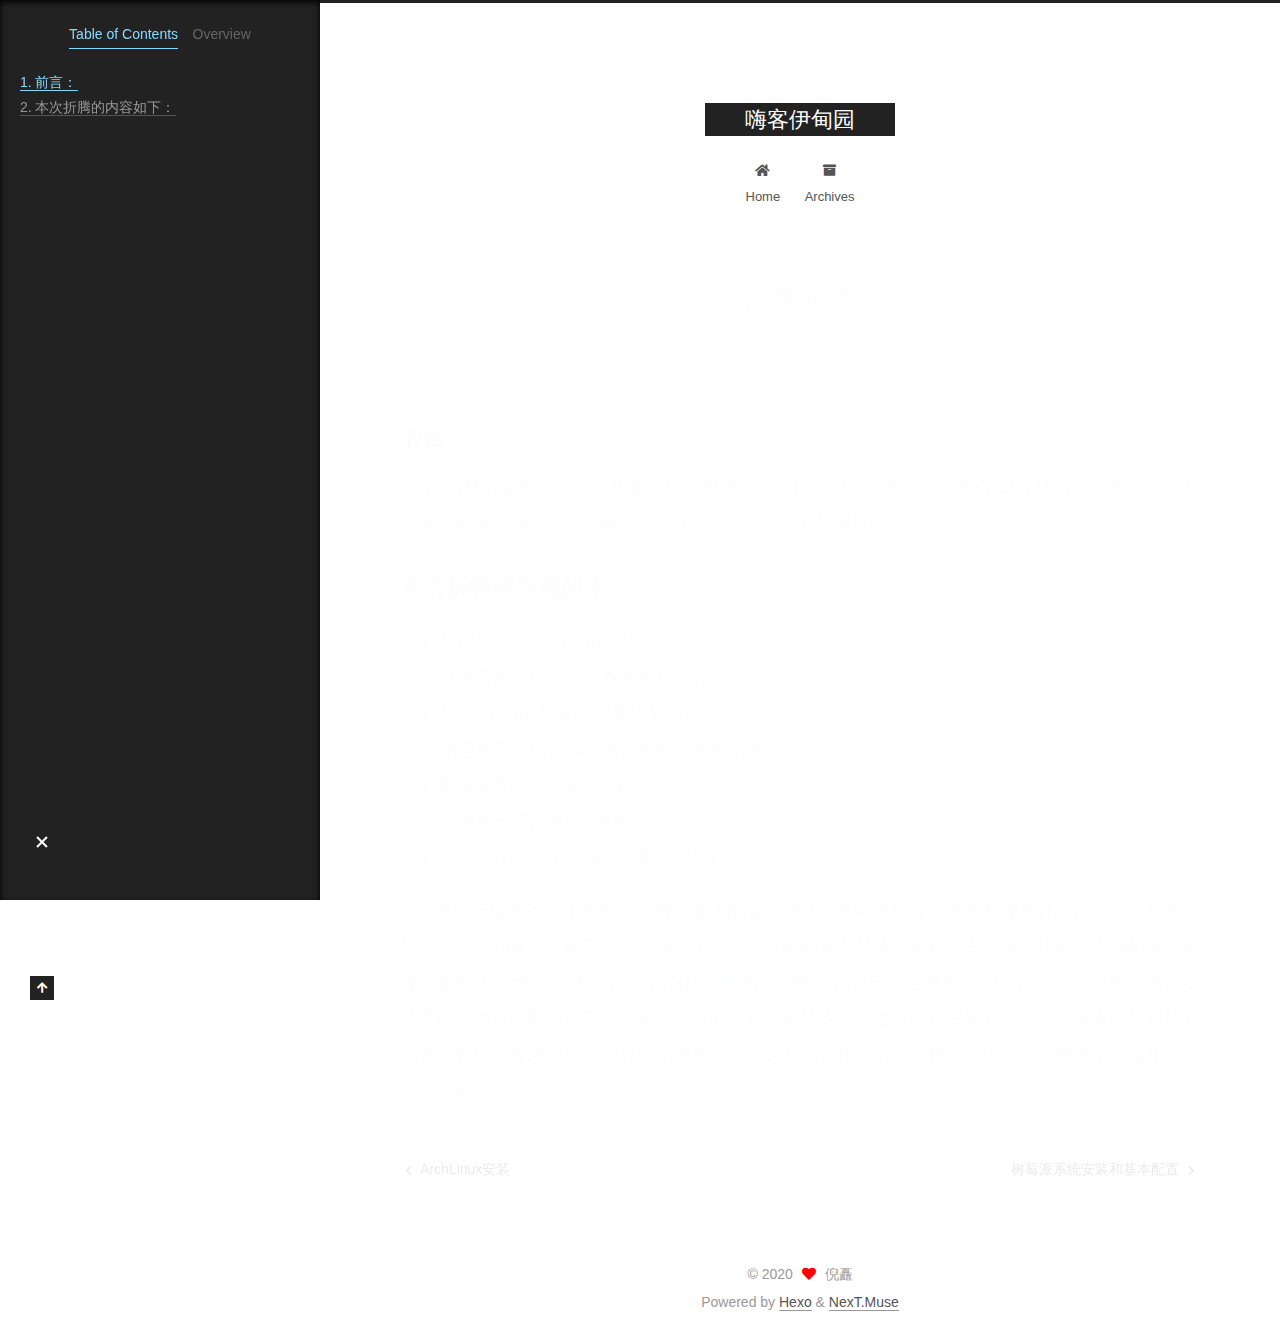
<file: 2020/12/15/故事起源/index.html>
<!DOCTYPE html>
<html lang="en">
<head>
  <meta charset="UTF-8">
<meta name="viewport" content="width=device-width, initial-scale=1, maximum-scale=2">
<meta name="theme-color" content="#222">
<meta name="generator" content="Hexo 5.2.0">
  <link rel="apple-touch-icon" sizes="180x180" href="/images/apple-touch-icon-next.png">
  <link rel="icon" type="image/png" sizes="32x32" href="/images/favicon-32x32-next.png">
  <link rel="icon" type="image/png" sizes="16x16" href="/images/favicon-16x16-next.png">
  <link rel="mask-icon" href="/images/logo.svg" color="#222">

<link rel="stylesheet" href="/css/main.css">


<link rel="stylesheet" href="/lib/font-awesome/css/all.min.css">

<script id="hexo-configurations">
    var NexT = window.NexT || {};
    var CONFIG = {"hostname":"example.com","root":"/","scheme":"Muse","version":"7.8.0","exturl":false,"sidebar":{"position":"left","display":"post","padding":18,"offset":12,"onmobile":false},"copycode":{"enable":false,"show_result":false,"style":null},"back2top":{"enable":true,"sidebar":false,"scrollpercent":false},"bookmark":{"enable":false,"color":"#222","save":"auto"},"fancybox":false,"mediumzoom":false,"lazyload":false,"pangu":false,"comments":{"style":"tabs","active":null,"storage":true,"lazyload":false,"nav":null},"algolia":{"hits":{"per_page":10},"labels":{"input_placeholder":"Search for Posts","hits_empty":"We didn't find any results for the search: ${query}","hits_stats":"${hits} results found in ${time} ms"}},"localsearch":{"enable":false,"trigger":"auto","top_n_per_article":1,"unescape":false,"preload":false},"motion":{"enable":true,"async":false,"transition":{"post_block":"fadeIn","post_header":"slideDownIn","post_body":"slideDownIn","coll_header":"slideLeftIn","sidebar":"slideUpIn"}}};
  </script>

  <meta name="description" content="前言：&amp;nbsp;&amp;nbsp;&amp;nbsp;&amp;nbsp;&amp;nbsp;怀揣着对电脑的热爱以及喜欢折腾的癖好，省吃俭用几个月，于2020年11月15日剁手购入了一台咸鱼二手HP4540s笔记本电脑。从此开启了一段新的折腾旅程。 本次折腾的内容如下： 给电脑安装ArchLinux系统 在原有的win7系统上配置Arch双系统 给ArchLinux配置dwm窗口管理器 动态窗口管理器和桌面环境的之间的切换">
<meta property="og:type" content="article">
<meta property="og:title" content="故事起源">
<meta property="og:url" content="http://example.com/2020/12/15/%E6%95%85%E4%BA%8B%E8%B5%B7%E6%BA%90/index.html">
<meta property="og:site_name" content="嗨客伊甸园">
<meta property="og:description" content="前言：&amp;nbsp;&amp;nbsp;&amp;nbsp;&amp;nbsp;&amp;nbsp;怀揣着对电脑的热爱以及喜欢折腾的癖好，省吃俭用几个月，于2020年11月15日剁手购入了一台咸鱼二手HP4540s笔记本电脑。从此开启了一段新的折腾旅程。 本次折腾的内容如下： 给电脑安装ArchLinux系统 在原有的win7系统上配置Arch双系统 给ArchLinux配置dwm窗口管理器 动态窗口管理器和桌面环境的之间的切换">
<meta property="og:locale" content="en_US">
<meta property="article:published_time" content="2020-12-15T14:09:04.217Z">
<meta property="article:modified_time" content="2020-12-15T14:09:04.217Z">
<meta property="article:author" content="倪矗">
<meta name="twitter:card" content="summary">

<link rel="canonical" href="http://example.com/2020/12/15/%E6%95%85%E4%BA%8B%E8%B5%B7%E6%BA%90/">


<script id="page-configurations">
  // https://hexo.io/docs/variables.html
  CONFIG.page = {
    sidebar: "",
    isHome : false,
    isPost : true,
    lang   : 'en'
  };
</script>

  <title>故事起源 | 嗨客伊甸园</title>
  






  <noscript>
  <style>
  .use-motion .brand,
  .use-motion .menu-item,
  .sidebar-inner,
  .use-motion .post-block,
  .use-motion .pagination,
  .use-motion .comments,
  .use-motion .post-header,
  .use-motion .post-body,
  .use-motion .collection-header { opacity: initial; }

  .use-motion .site-title,
  .use-motion .site-subtitle {
    opacity: initial;
    top: initial;
  }

  .use-motion .logo-line-before i { left: initial; }
  .use-motion .logo-line-after i { right: initial; }
  </style>
</noscript>

</head>

<body itemscope itemtype="http://schema.org/WebPage">
  <div class="container use-motion">
    <div class="headband"></div>

    <header class="header" itemscope itemtype="http://schema.org/WPHeader">
      <div class="header-inner"><div class="site-brand-container">
  <div class="site-nav-toggle">
    <div class="toggle" aria-label="Toggle navigation bar">
      <span class="toggle-line toggle-line-first"></span>
      <span class="toggle-line toggle-line-middle"></span>
      <span class="toggle-line toggle-line-last"></span>
    </div>
  </div>

  <div class="site-meta">

    <a href="/" class="brand" rel="start">
      <span class="logo-line-before"><i></i></span>
      <h1 class="site-title">嗨客伊甸园</h1>
      <span class="logo-line-after"><i></i></span>
    </a>
  </div>

  <div class="site-nav-right">
    <div class="toggle popup-trigger">
    </div>
  </div>
</div>




<nav class="site-nav">
  <ul id="menu" class="main-menu menu">
        <li class="menu-item menu-item-home">

    <a href="/" rel="section"><i class="fa fa-home fa-fw"></i>Home</a>

  </li>
        <li class="menu-item menu-item-archives">

    <a href="/archives/" rel="section"><i class="fa fa-archive fa-fw"></i>Archives</a>

  </li>
  </ul>
</nav>




</div>
    </header>

    
  <div class="back-to-top">
    <i class="fa fa-arrow-up"></i>
    <span>0%</span>
  </div>


    <main class="main">
      <div class="main-inner">
        <div class="content-wrap">
          

          <div class="content post posts-expand">
            

    
  
  
  <article itemscope itemtype="http://schema.org/Article" class="post-block" lang="en">
    <link itemprop="mainEntityOfPage" href="http://example.com/2020/12/15/%E6%95%85%E4%BA%8B%E8%B5%B7%E6%BA%90/">

    <span hidden itemprop="author" itemscope itemtype="http://schema.org/Person">
      <meta itemprop="image" content="/images/avatar.gif">
      <meta itemprop="name" content="倪矗">
      <meta itemprop="description" content="">
    </span>

    <span hidden itemprop="publisher" itemscope itemtype="http://schema.org/Organization">
      <meta itemprop="name" content="嗨客伊甸园">
    </span>
      <header class="post-header">
        <h1 class="post-title" itemprop="name headline">
          故事起源
        </h1>

        <div class="post-meta">
            <span class="post-meta-item">
              <span class="post-meta-item-icon">
                <i class="far fa-calendar"></i>
              </span>
              <span class="post-meta-item-text">Posted on</span>

              <time title="Created: 2020-12-15 22:09:04" itemprop="dateCreated datePublished" datetime="2020-12-15T22:09:04+08:00">2020-12-15</time>
            </span>

          

        </div>
      </header>

    
    
    
    <div class="post-body" itemprop="articleBody">

      
        <h3 id="前言："><a href="#前言：" class="headerlink" title="前言："></a>前言：</h3><p>&nbsp;&nbsp;&nbsp;&nbsp;&nbsp;怀揣着对电脑的热爱以及喜欢折腾的癖好，省吃俭用几个月，于2020年11月15日剁手购入了一台咸鱼二手HP4540s笔记本电脑。从此开启了一段新的折腾旅程。</p>
<h3 id="本次折腾的内容如下："><a href="#本次折腾的内容如下：" class="headerlink" title="本次折腾的内容如下："></a>本次折腾的内容如下：</h3><ul>
<li>给电脑安装ArchLinux系统</li>
<li>在原有的win7系统上配置Arch双系统</li>
<li>给ArchLinux配置dwm窗口管理器</li>
<li>动态窗口管理器和桌面环境的之间的切换</li>
<li>配置美化一下你的dwm</li>
<li>给电脑安装配置vim编辑器</li>
<li>Oh-my-zsh一个比bash好用的Shell</li>
</ul>
<p>以上是一台电脑这太电脑刚入手时的基本配置，但并不是终极配置。终极配置是什么样子的？我的回答是我也不知道。生命不息，折腾不止！！！这套配置会持续地更新下去。每一步都是当前的最新配置。曾有人问我，折腾这个东西有什么🐦 用？一时间我也给不出答案，但当我的以一台黑苹果成功登入时。我想答案已经不言而喻了。我不求我折腾的这些东西会给我日常的学习生活带来哪些辉煌的成就。我只会去想折腾的最后彼岸依然花开。这是成长和学习的过程，在经历了一番风雨的洗礼之后会当凌绝顶！！！</p>

    </div>

    
    
    

      <footer class="post-footer">

        


        
    <div class="post-nav">
      <div class="post-nav-item">
    <a href="/2020/12/15/ArchLinux%E5%AE%89%E8%A3%85/" rel="prev" title="ArchLinux安装">
      <i class="fa fa-chevron-left"></i> ArchLinux安装
    </a></div>
      <div class="post-nav-item">
    <a href="/2020/12/30/%E6%A0%91%E8%8E%93%E6%B4%BE%E7%B3%BB%E7%BB%9F%E5%AE%89%E8%A3%85%E5%92%8C%E5%9F%BA%E6%9C%AC%E9%85%8D%E7%BD%AE/" rel="next" title="树莓派系统安装和基本配置">
      树莓派系统安装和基本配置 <i class="fa fa-chevron-right"></i>
    </a></div>
    </div>
      </footer>
    
  </article>
  
  
  



          </div>
          

<script>
  window.addEventListener('tabs:register', () => {
    let { activeClass } = CONFIG.comments;
    if (CONFIG.comments.storage) {
      activeClass = localStorage.getItem('comments_active') || activeClass;
    }
    if (activeClass) {
      let activeTab = document.querySelector(`a[href="#comment-${activeClass}"]`);
      if (activeTab) {
        activeTab.click();
      }
    }
  });
  if (CONFIG.comments.storage) {
    window.addEventListener('tabs:click', event => {
      if (!event.target.matches('.tabs-comment .tab-content .tab-pane')) return;
      let commentClass = event.target.classList[1];
      localStorage.setItem('comments_active', commentClass);
    });
  }
</script>

        </div>
          
  
  <div class="toggle sidebar-toggle">
    <span class="toggle-line toggle-line-first"></span>
    <span class="toggle-line toggle-line-middle"></span>
    <span class="toggle-line toggle-line-last"></span>
  </div>

  <aside class="sidebar">
    <div class="sidebar-inner">

      <ul class="sidebar-nav motion-element">
        <li class="sidebar-nav-toc">
          Table of Contents
        </li>
        <li class="sidebar-nav-overview">
          Overview
        </li>
      </ul>

      <!--noindex-->
      <div class="post-toc-wrap sidebar-panel">
          <div class="post-toc motion-element"><ol class="nav"><li class="nav-item nav-level-3"><a class="nav-link" href="#%E5%89%8D%E8%A8%80%EF%BC%9A"><span class="nav-number">1.</span> <span class="nav-text">前言：</span></a></li><li class="nav-item nav-level-3"><a class="nav-link" href="#%E6%9C%AC%E6%AC%A1%E6%8A%98%E8%85%BE%E7%9A%84%E5%86%85%E5%AE%B9%E5%A6%82%E4%B8%8B%EF%BC%9A"><span class="nav-number">2.</span> <span class="nav-text">本次折腾的内容如下：</span></a></li></ol></div>
      </div>
      <!--/noindex-->

      <div class="site-overview-wrap sidebar-panel">
        <div class="site-author motion-element" itemprop="author" itemscope itemtype="http://schema.org/Person">
  <p class="site-author-name" itemprop="name">倪矗</p>
  <div class="site-description" itemprop="description"></div>
</div>
<div class="site-state-wrap motion-element">
  <nav class="site-state">
      <div class="site-state-item site-state-posts">
          <a href="/archives/">
        
          <span class="site-state-item-count">9</span>
          <span class="site-state-item-name">posts</span>
        </a>
      </div>
  </nav>
</div>



      </div>

    </div>
  </aside>
  <div id="sidebar-dimmer"></div>


      </div>
    </main>

    <footer class="footer">
      <div class="footer-inner">
        

        

<div class="copyright">
  
  &copy; 
  <span itemprop="copyrightYear">2020</span>
  <span class="with-love">
    <i class="fa fa-heart"></i>
  </span>
  <span class="author" itemprop="copyrightHolder">倪矗</span>
</div>
  <div class="powered-by">Powered by <a href="https://hexo.io/" class="theme-link" rel="noopener" target="_blank">Hexo</a> & <a href="https://muse.theme-next.org/" class="theme-link" rel="noopener" target="_blank">NexT.Muse</a>
  </div>

        








      </div>
    </footer>
  </div>

  
  <script src="/lib/anime.min.js"></script>
  <script src="/lib/velocity/velocity.min.js"></script>
  <script src="/lib/velocity/velocity.ui.min.js"></script>

<script src="/js/utils.js"></script>

<script src="/js/motion.js"></script>


<script src="/js/schemes/muse.js"></script>


<script src="/js/next-boot.js"></script>




  















  

  

</body>
</html>
</file>
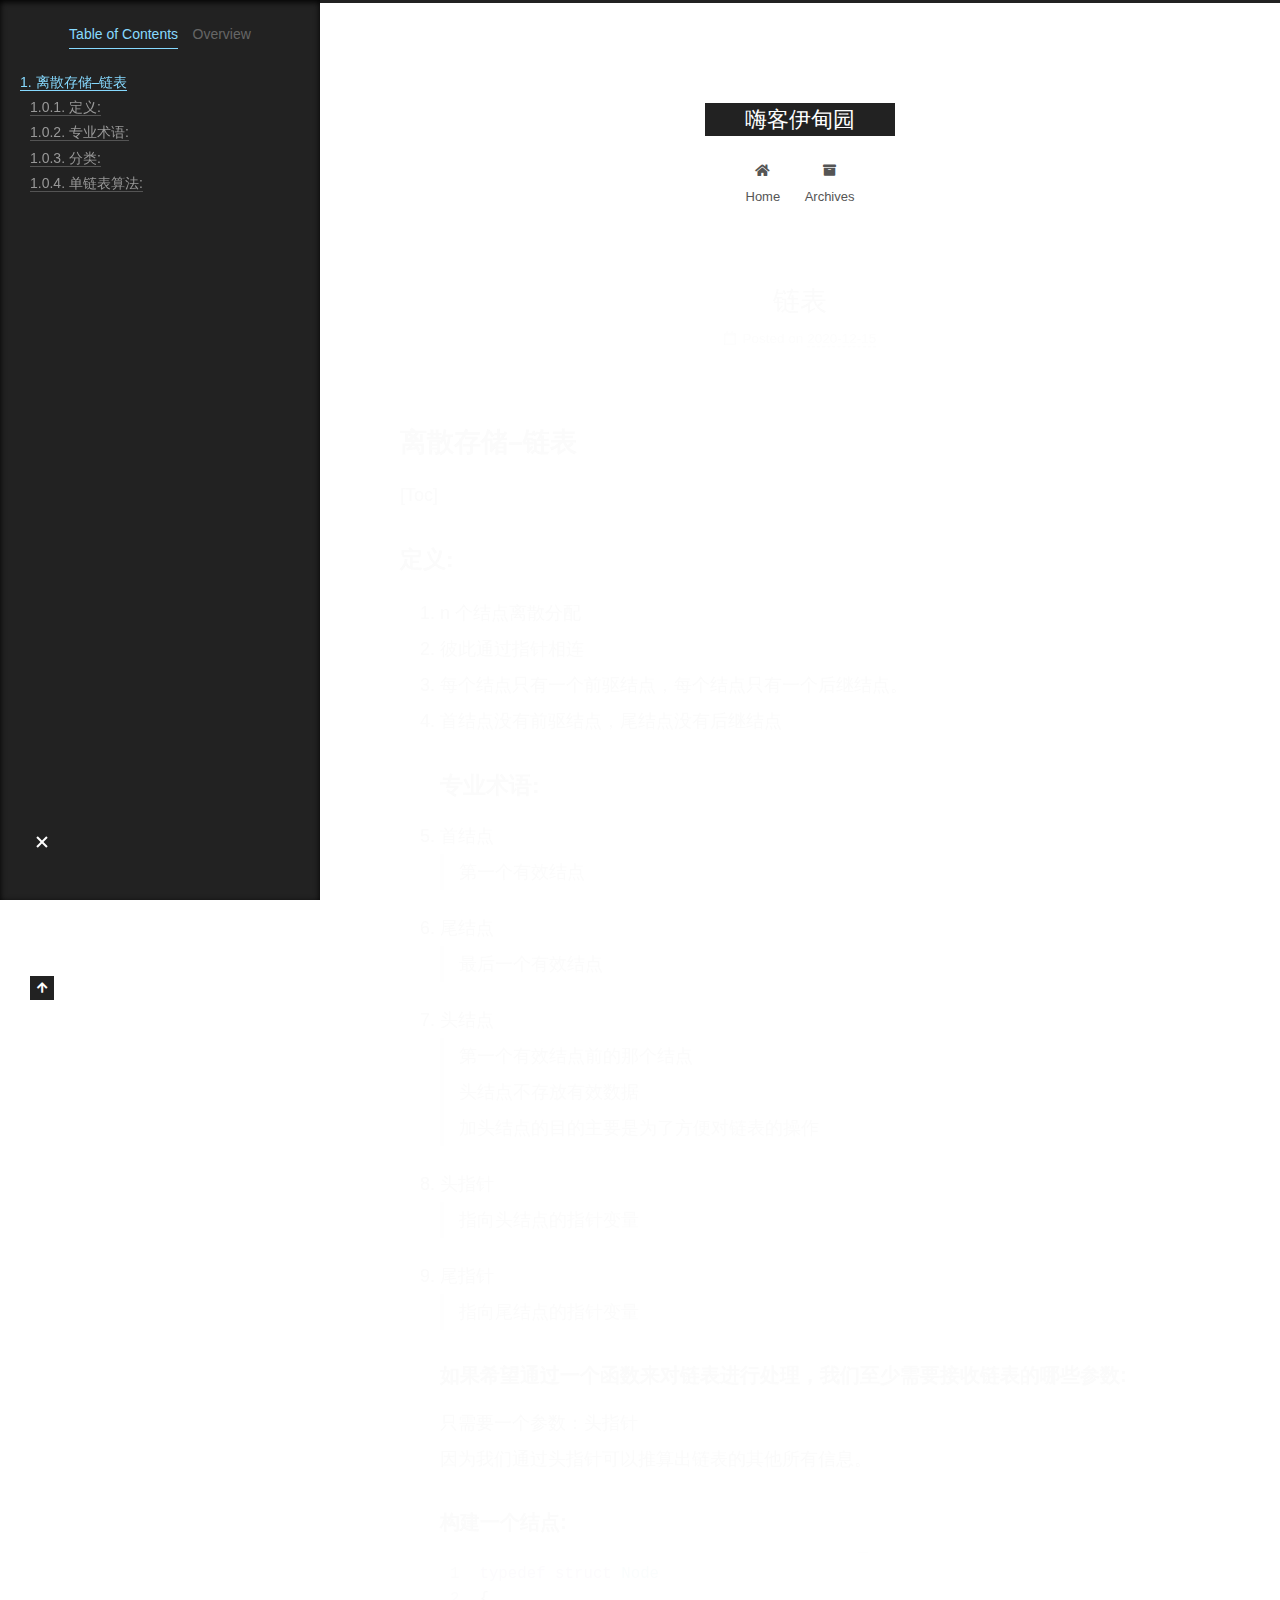
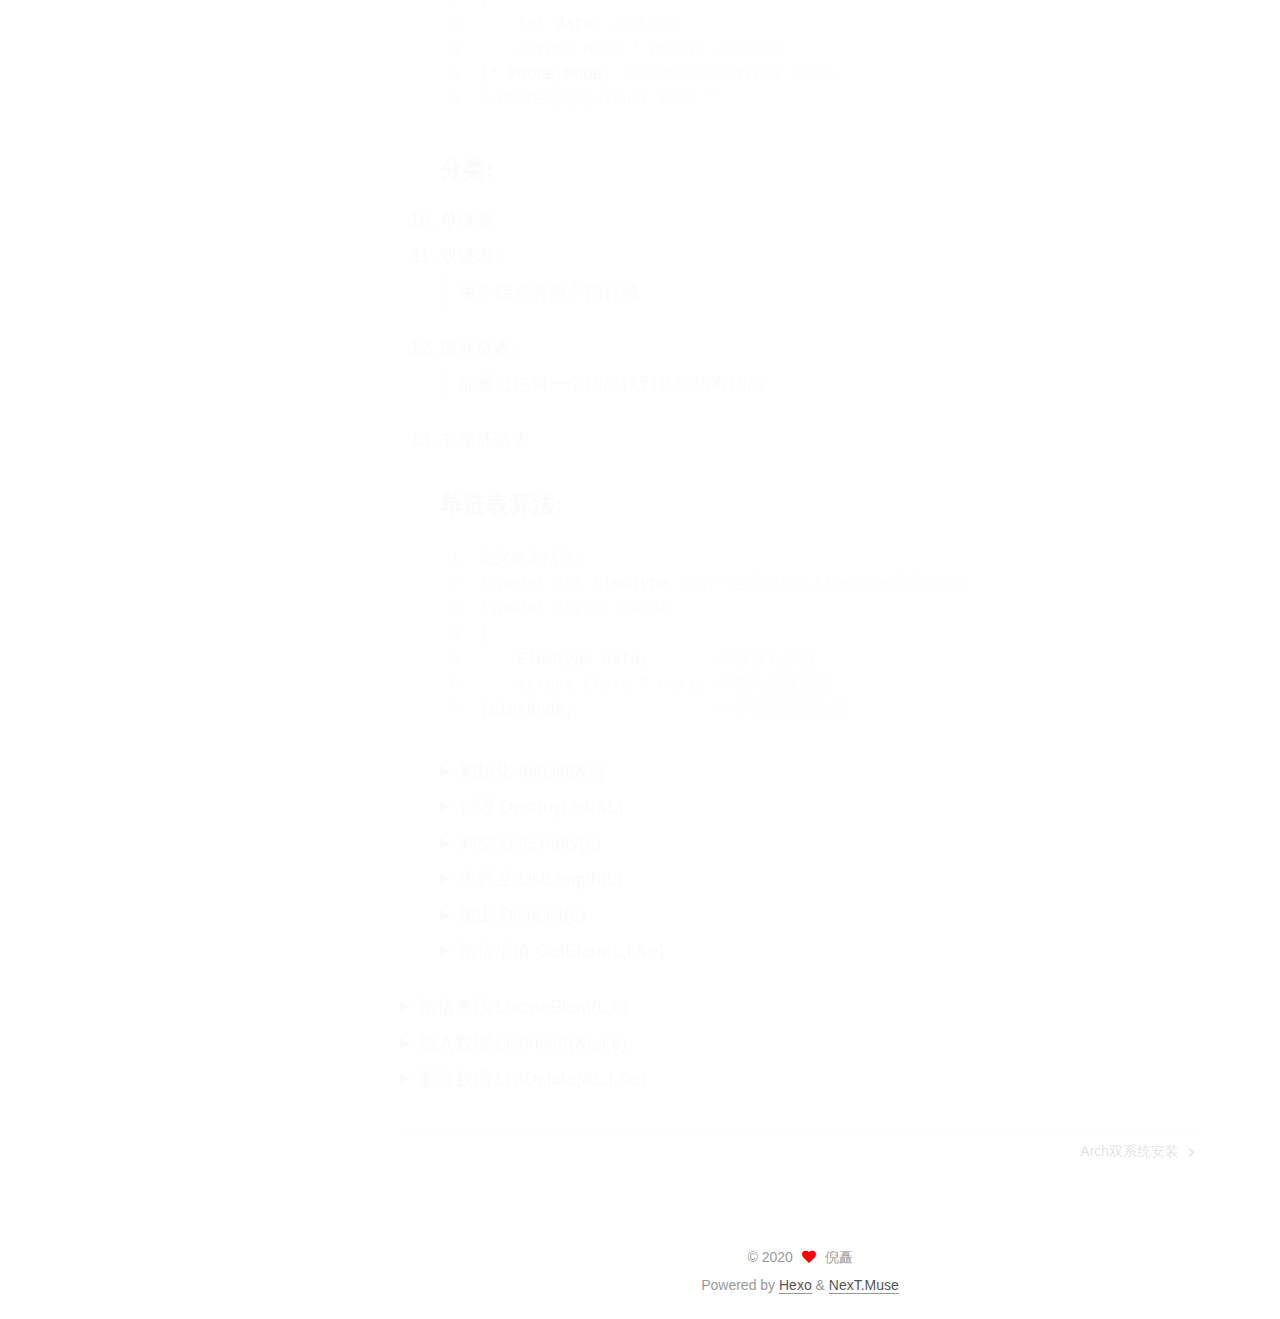
<file: 2020/12/15/链表/index.html>
<!DOCTYPE html>
<html lang="en">
<head>
  <meta charset="UTF-8">
<meta name="viewport" content="width=device-width, initial-scale=1, maximum-scale=2">
<meta name="theme-color" content="#222">
<meta name="generator" content="Hexo 5.2.0">
  <link rel="apple-touch-icon" sizes="180x180" href="/images/apple-touch-icon-next.png">
  <link rel="icon" type="image/png" sizes="32x32" href="/images/favicon-32x32-next.png">
  <link rel="icon" type="image/png" sizes="16x16" href="/images/favicon-16x16-next.png">
  <link rel="mask-icon" href="/images/logo.svg" color="#222">

<link rel="stylesheet" href="/css/main.css">


<link rel="stylesheet" href="/lib/font-awesome/css/all.min.css">

<script id="hexo-configurations">
    var NexT = window.NexT || {};
    var CONFIG = {"hostname":"example.com","root":"/","scheme":"Muse","version":"7.8.0","exturl":false,"sidebar":{"position":"left","display":"post","padding":18,"offset":12,"onmobile":false},"copycode":{"enable":false,"show_result":false,"style":null},"back2top":{"enable":true,"sidebar":false,"scrollpercent":false},"bookmark":{"enable":false,"color":"#222","save":"auto"},"fancybox":false,"mediumzoom":false,"lazyload":false,"pangu":false,"comments":{"style":"tabs","active":null,"storage":true,"lazyload":false,"nav":null},"algolia":{"hits":{"per_page":10},"labels":{"input_placeholder":"Search for Posts","hits_empty":"We didn't find any results for the search: ${query}","hits_stats":"${hits} results found in ${time} ms"}},"localsearch":{"enable":false,"trigger":"auto","top_n_per_article":1,"unescape":false,"preload":false},"motion":{"enable":true,"async":false,"transition":{"post_block":"fadeIn","post_header":"slideDownIn","post_body":"slideDownIn","coll_header":"slideLeftIn","sidebar":"slideUpIn"}}};
  </script>

  <meta name="description" content="离散存储–链表[Toc] 定义: n 个结点离散分配  彼此通过指针相连    每个结点只有一个前驱结点，每个结点只有一个后继结点。    首结点没有前驱结点，尾结点没有后继结点专业术语: 首结点 第一个有效结点   尾结点 最后一个有效结点   头结点 第一个有效结点前的那个结点 头结点不存放有效数据 加头结点的目的主要是为了方便对链表的操作   头指针 指向头结点的指针变量   尾指针 指向尾">
<meta property="og:type" content="article">
<meta property="og:title" content="链表">
<meta property="og:url" content="http://example.com/2020/12/15/%E9%93%BE%E8%A1%A8/index.html">
<meta property="og:site_name" content="嗨客伊甸园">
<meta property="og:description" content="离散存储–链表[Toc] 定义: n 个结点离散分配  彼此通过指针相连    每个结点只有一个前驱结点，每个结点只有一个后继结点。    首结点没有前驱结点，尾结点没有后继结点专业术语: 首结点 第一个有效结点   尾结点 最后一个有效结点   头结点 第一个有效结点前的那个结点 头结点不存放有效数据 加头结点的目的主要是为了方便对链表的操作   头指针 指向头结点的指针变量   尾指针 指向尾">
<meta property="og:locale" content="en_US">
<meta property="article:published_time" content="2020-12-15T14:09:04.216Z">
<meta property="article:modified_time" content="2020-12-15T14:09:04.217Z">
<meta property="article:author" content="倪矗">
<meta name="twitter:card" content="summary">

<link rel="canonical" href="http://example.com/2020/12/15/%E9%93%BE%E8%A1%A8/">


<script id="page-configurations">
  // https://hexo.io/docs/variables.html
  CONFIG.page = {
    sidebar: "",
    isHome : false,
    isPost : true,
    lang   : 'en'
  };
</script>

  <title>链表 | 嗨客伊甸园</title>
  






  <noscript>
  <style>
  .use-motion .brand,
  .use-motion .menu-item,
  .sidebar-inner,
  .use-motion .post-block,
  .use-motion .pagination,
  .use-motion .comments,
  .use-motion .post-header,
  .use-motion .post-body,
  .use-motion .collection-header { opacity: initial; }

  .use-motion .site-title,
  .use-motion .site-subtitle {
    opacity: initial;
    top: initial;
  }

  .use-motion .logo-line-before i { left: initial; }
  .use-motion .logo-line-after i { right: initial; }
  </style>
</noscript>

</head>

<body itemscope itemtype="http://schema.org/WebPage">
  <div class="container use-motion">
    <div class="headband"></div>

    <header class="header" itemscope itemtype="http://schema.org/WPHeader">
      <div class="header-inner"><div class="site-brand-container">
  <div class="site-nav-toggle">
    <div class="toggle" aria-label="Toggle navigation bar">
      <span class="toggle-line toggle-line-first"></span>
      <span class="toggle-line toggle-line-middle"></span>
      <span class="toggle-line toggle-line-last"></span>
    </div>
  </div>

  <div class="site-meta">

    <a href="/" class="brand" rel="start">
      <span class="logo-line-before"><i></i></span>
      <h1 class="site-title">嗨客伊甸园</h1>
      <span class="logo-line-after"><i></i></span>
    </a>
  </div>

  <div class="site-nav-right">
    <div class="toggle popup-trigger">
    </div>
  </div>
</div>




<nav class="site-nav">
  <ul id="menu" class="main-menu menu">
        <li class="menu-item menu-item-home">

    <a href="/" rel="section"><i class="fa fa-home fa-fw"></i>Home</a>

  </li>
        <li class="menu-item menu-item-archives">

    <a href="/archives/" rel="section"><i class="fa fa-archive fa-fw"></i>Archives</a>

  </li>
  </ul>
</nav>




</div>
    </header>

    
  <div class="back-to-top">
    <i class="fa fa-arrow-up"></i>
    <span>0%</span>
  </div>


    <main class="main">
      <div class="main-inner">
        <div class="content-wrap">
          

          <div class="content post posts-expand">
            

    
  
  
  <article itemscope itemtype="http://schema.org/Article" class="post-block" lang="en">
    <link itemprop="mainEntityOfPage" href="http://example.com/2020/12/15/%E9%93%BE%E8%A1%A8/">

    <span hidden itemprop="author" itemscope itemtype="http://schema.org/Person">
      <meta itemprop="image" content="/images/avatar.gif">
      <meta itemprop="name" content="倪矗">
      <meta itemprop="description" content="">
    </span>

    <span hidden itemprop="publisher" itemscope itemtype="http://schema.org/Organization">
      <meta itemprop="name" content="嗨客伊甸园">
    </span>
      <header class="post-header">
        <h1 class="post-title" itemprop="name headline">
          链表
        </h1>

        <div class="post-meta">
            <span class="post-meta-item">
              <span class="post-meta-item-icon">
                <i class="far fa-calendar"></i>
              </span>
              <span class="post-meta-item-text">Posted on</span>

              <time title="Created: 2020-12-15 22:09:04" itemprop="dateCreated datePublished" datetime="2020-12-15T22:09:04+08:00">2020-12-15</time>
            </span>

          

        </div>
      </header>

    
    
    
    <div class="post-body" itemprop="articleBody">

      
        <h1 id="离散存储–链表"><a href="#离散存储–链表" class="headerlink" title="离散存储–链表"></a>离散存储–链表</h1><p>[Toc]</p>
<h3 id="定义"><a href="#定义" class="headerlink" title="定义:"></a>定义:</h3><ol>
<li>n 个结点离散分配</li>
<li> 彼此通过指针相连</li>
<li>   每个结点只有一个前驱结点，每个结点只有一个后继结点。</li>
<li>   首结点没有前驱结点，尾结点没有后继结点<h3 id="专业术语"><a href="#专业术语" class="headerlink" title="专业术语:"></a>专业术语:</h3></li>
<li>首结点<blockquote>
<p>第一个有效结点</p>
</blockquote>
</li>
<li>尾结点<blockquote>
<p>最后一个有效结点</p>
</blockquote>
</li>
<li>头结点<blockquote>
<p>第一个有效结点前的那个结点<br> 头结点不存放有效数据<br> 加头结点的目的主要是为了方便对链表的操作</p>
</blockquote>
</li>
<li>头指针<blockquote>
<p>指向头结点的指针变量</p>
</blockquote>
</li>
<li>尾指针<blockquote>
<p>指向尾结点的指针变量</p>
</blockquote>
<h4 id="如果希望通过一个函数来对链表进行处理，我们至少需要接收链表的哪些参数"><a href="#如果希望通过一个函数来对链表进行处理，我们至少需要接收链表的哪些参数" class="headerlink" title="如果希望通过一个函数来对链表进行处理，我们至少需要接收链表的哪些参数:"></a>如果希望通过一个函数来对链表进行处理，我们至少需要接收链表的哪些参数:</h4> 只需要一个参数：头指针<br> 因为我们通过头指针可以推算出链表的其他所有信息。<h4 id="构建一个结点"><a href="#构建一个结点" class="headerlink" title="构建一个结点:"></a>构建一个结点:</h4><figure class="highlight c"><table><tr><td class="gutter"><pre><span class="line">1</span><br><span class="line">2</span><br><span class="line">3</span><br><span class="line">4</span><br><span class="line">5</span><br><span class="line">6</span><br></pre></td><td class="code"><pre><span class="line"><span class="keyword">typedef</span> <span class="class"><span class="keyword">struct</span> <span class="title">Node</span></span></span><br><span class="line"><span class="class">&#123;</span></span><br><span class="line">    <span class="keyword">int</span> data; <span class="comment">//数据域</span></span><br><span class="line">    <span class="class"><span class="keyword">struct</span> <span class="title">Node</span> * <span class="title">pNext</span>;</span> <span class="comment">//指针域</span></span><br><span class="line">&#125;* PNODE,NODE; <span class="comment">//NODE等价于struct Node,  </span></span><br><span class="line"><span class="comment">//PNODE等价于struct Node *</span></span><br></pre></td></tr></table></figure>
<h3 id="分类"><a href="#分类" class="headerlink" title="分类:"></a>分类:</h3></li>
<li>单链表</li>
<li>双链表:<blockquote>
<p>每个结点有两个指针域</p>
</blockquote>
</li>
<li>循环链表:<blockquote>
<p> 能通过任何一个结点找到其他所有结点</p>
</blockquote>
</li>
<li>非循环链表  <h3 id="单链表算法"><a href="#单链表算法" class="headerlink" title="单链表算法:"></a>单链表算法:</h3><figure class="highlight c"><table><tr><td class="gutter"><pre><span class="line">1</span><br><span class="line">2</span><br><span class="line">3</span><br><span class="line">4</span><br><span class="line">5</span><br><span class="line">6</span><br><span class="line">7</span><br></pre></td><td class="code"><pre><span class="line">定义链表结点:</span><br><span class="line"><span class="keyword">typedef</span> <span class="keyword">int</span> ElemType <span class="comment">//不一定是int型,ElemType是需求类型</span></span><br><span class="line"><span class="keyword">typedef</span> <span class="class"><span class="keyword">struct</span> <span class="title">LNode</span></span></span><br><span class="line"><span class="class">&#123;</span></span><br><span class="line">    ElemType data;       <span class="comment">//存放元素值</span></span><br><span class="line">    <span class="class"><span class="keyword">struct</span> <span class="title">LNose</span> * <span class="title">next</span>;</span> <span class="comment">//指向后继结点</span></span><br><span class="line">&#125;LinkNode;               <span class="comment">//单链表结点类型</span></span><br></pre></td></tr></table></figure>
<details> <summary>初始化 InitList(&L)</summary>
<pre><code>
void InitList(LinkNode *&L)
&#123;
 L=(LinkNode *)malloc(sizeof(LinkNode));
 L->next=NULL;
&#125;
</code></pre>
</details>
<details> <summary>销毁 DestroyList(&L)</summary>
<pre><code>
void DestoryList(LinkNode *&L)
&#123;
 LinkNode * pre=L,*p=L->next;
 while(p!=NULL)
 &#123;
     free(pre);
     pre=p;
     p=pre->next;
 &#125;
 free(pre);
&#125;
</code></pre>
</details>
<details> <summary>判空 ListEmpty(L)</summary>
<pre><code>
bool ListEmpty(LinkNode * L)
&#123;
 return(L->next=NULL);
&#125;
</code></pre>
</details>
<details> <summary>求长度 ListLength(L)</summary>
<pre><code>
int ListLength(LinkNode * L)
&#123;
 LinkNode * p =L;
 int n=0;
 while(p->next!=NULL)
 &#123;
     n++;
     p=p->next;
 &#125;
 return(n);
&#125;
</code></pre>
</details>
<details> <summary>输出 DispList(L)</summary>
<pre><code>
void DispList(LinkNode * L)
&#123;
 LinkNode *p=L->next;
 while(p!=NULL)
 &#123;
     printf("%d\n",p->data);
     p=p->next;
 &#125;
 printf("\n");
&#125;
</code></pre>
</details>
<details> <summary>按位求值 GetElem(L,i,&e)</summary>
<pre><code>

</code></pre></details></li>
</ol>
<p></p>

<details> <summary>按值查找 LocateElem(L,e)</summary>
<pre><code>

<p></p></code></pre><p></p>
</details>
<details> <summary>插入数据 ListInsert(&L,i,e)</summary>
<pre><code>

<p></p></code></pre><p></p>
</details>
<details> <summary>删除数据 ListDelete(&L,i,&e)</summary>
<pre><code>

<p></p></code></pre><p></p>
</details>

    </div>

    
    
    

      <footer class="post-footer">

        


        
    <div class="post-nav">
      <div class="post-nav-item"></div>
      <div class="post-nav-item">
    <a href="/2020/12/15/Arch%E5%8F%8C%E7%B3%BB%E7%BB%9F%E5%AE%89%E8%A3%85/" rel="next" title="Arch双系统安装">
      Arch双系统安装 <i class="fa fa-chevron-right"></i>
    </a></div>
    </div>
      </footer>
    
  </article>
  
  
  



          </div>
          

<script>
  window.addEventListener('tabs:register', () => {
    let { activeClass } = CONFIG.comments;
    if (CONFIG.comments.storage) {
      activeClass = localStorage.getItem('comments_active') || activeClass;
    }
    if (activeClass) {
      let activeTab = document.querySelector(`a[href="#comment-${activeClass}"]`);
      if (activeTab) {
        activeTab.click();
      }
    }
  });
  if (CONFIG.comments.storage) {
    window.addEventListener('tabs:click', event => {
      if (!event.target.matches('.tabs-comment .tab-content .tab-pane')) return;
      let commentClass = event.target.classList[1];
      localStorage.setItem('comments_active', commentClass);
    });
  }
</script>

        </div>
          
  
  <div class="toggle sidebar-toggle">
    <span class="toggle-line toggle-line-first"></span>
    <span class="toggle-line toggle-line-middle"></span>
    <span class="toggle-line toggle-line-last"></span>
  </div>

  <aside class="sidebar">
    <div class="sidebar-inner">

      <ul class="sidebar-nav motion-element">
        <li class="sidebar-nav-toc">
          Table of Contents
        </li>
        <li class="sidebar-nav-overview">
          Overview
        </li>
      </ul>

      <!--noindex-->
      <div class="post-toc-wrap sidebar-panel">
          <div class="post-toc motion-element"><ol class="nav"><li class="nav-item nav-level-1"><a class="nav-link" href="#%E7%A6%BB%E6%95%A3%E5%AD%98%E5%82%A8%E2%80%93%E9%93%BE%E8%A1%A8"><span class="nav-number">1.</span> <span class="nav-text">离散存储–链表</span></a><ol class="nav-child"><li class="nav-item nav-level-3"><a class="nav-link" href="#%E5%AE%9A%E4%B9%89"><span class="nav-number">1.0.1.</span> <span class="nav-text">定义:</span></a></li><li class="nav-item nav-level-3"><a class="nav-link" href="#%E4%B8%93%E4%B8%9A%E6%9C%AF%E8%AF%AD"><span class="nav-number">1.0.2.</span> <span class="nav-text">专业术语:</span></a><ol class="nav-child"><li class="nav-item nav-level-4"><a class="nav-link" href="#%E5%A6%82%E6%9E%9C%E5%B8%8C%E6%9C%9B%E9%80%9A%E8%BF%87%E4%B8%80%E4%B8%AA%E5%87%BD%E6%95%B0%E6%9D%A5%E5%AF%B9%E9%93%BE%E8%A1%A8%E8%BF%9B%E8%A1%8C%E5%A4%84%E7%90%86%EF%BC%8C%E6%88%91%E4%BB%AC%E8%87%B3%E5%B0%91%E9%9C%80%E8%A6%81%E6%8E%A5%E6%94%B6%E9%93%BE%E8%A1%A8%E7%9A%84%E5%93%AA%E4%BA%9B%E5%8F%82%E6%95%B0"><span class="nav-number">1.0.2.1.</span> <span class="nav-text">如果希望通过一个函数来对链表进行处理，我们至少需要接收链表的哪些参数:</span></a></li><li class="nav-item nav-level-4"><a class="nav-link" href="#%E6%9E%84%E5%BB%BA%E4%B8%80%E4%B8%AA%E7%BB%93%E7%82%B9"><span class="nav-number">1.0.2.2.</span> <span class="nav-text">构建一个结点:</span></a></li></ol></li><li class="nav-item nav-level-3"><a class="nav-link" href="#%E5%88%86%E7%B1%BB"><span class="nav-number">1.0.3.</span> <span class="nav-text">分类:</span></a></li><li class="nav-item nav-level-3"><a class="nav-link" href="#%E5%8D%95%E9%93%BE%E8%A1%A8%E7%AE%97%E6%B3%95"><span class="nav-number">1.0.4.</span> <span class="nav-text">单链表算法:</span></a></li></ol></li></ol></li></ol></div>
      </div>
      <!--/noindex-->

      <div class="site-overview-wrap sidebar-panel">
        <div class="site-author motion-element" itemprop="author" itemscope itemtype="http://schema.org/Person">
  <p class="site-author-name" itemprop="name">倪矗</p>
  <div class="site-description" itemprop="description"></div>
</div>
<div class="site-state-wrap motion-element">
  <nav class="site-state">
      <div class="site-state-item site-state-posts">
          <a href="/archives/">
        
          <span class="site-state-item-count">9</span>
          <span class="site-state-item-name">posts</span>
        </a>
      </div>
  </nav>
</div>



      </div>

    </div>
  </aside>
  <div id="sidebar-dimmer"></div>


      </div>
    </main>

    <footer class="footer">
      <div class="footer-inner">
        

        

<div class="copyright">
  
  &copy; 
  <span itemprop="copyrightYear">2020</span>
  <span class="with-love">
    <i class="fa fa-heart"></i>
  </span>
  <span class="author" itemprop="copyrightHolder">倪矗</span>
</div>
  <div class="powered-by">Powered by <a href="https://hexo.io/" class="theme-link" rel="noopener" target="_blank">Hexo</a> & <a href="https://muse.theme-next.org/" class="theme-link" rel="noopener" target="_blank">NexT.Muse</a>
  </div>

        








      </div>
    </footer>
  </div>

  
  <script src="/lib/anime.min.js"></script>
  <script src="/lib/velocity/velocity.min.js"></script>
  <script src="/lib/velocity/velocity.ui.min.js"></script>

<script src="/js/utils.js"></script>

<script src="/js/motion.js"></script>


<script src="/js/schemes/muse.js"></script>


<script src="/js/next-boot.js"></script>




  















  

  

</body>
</html>
</file>
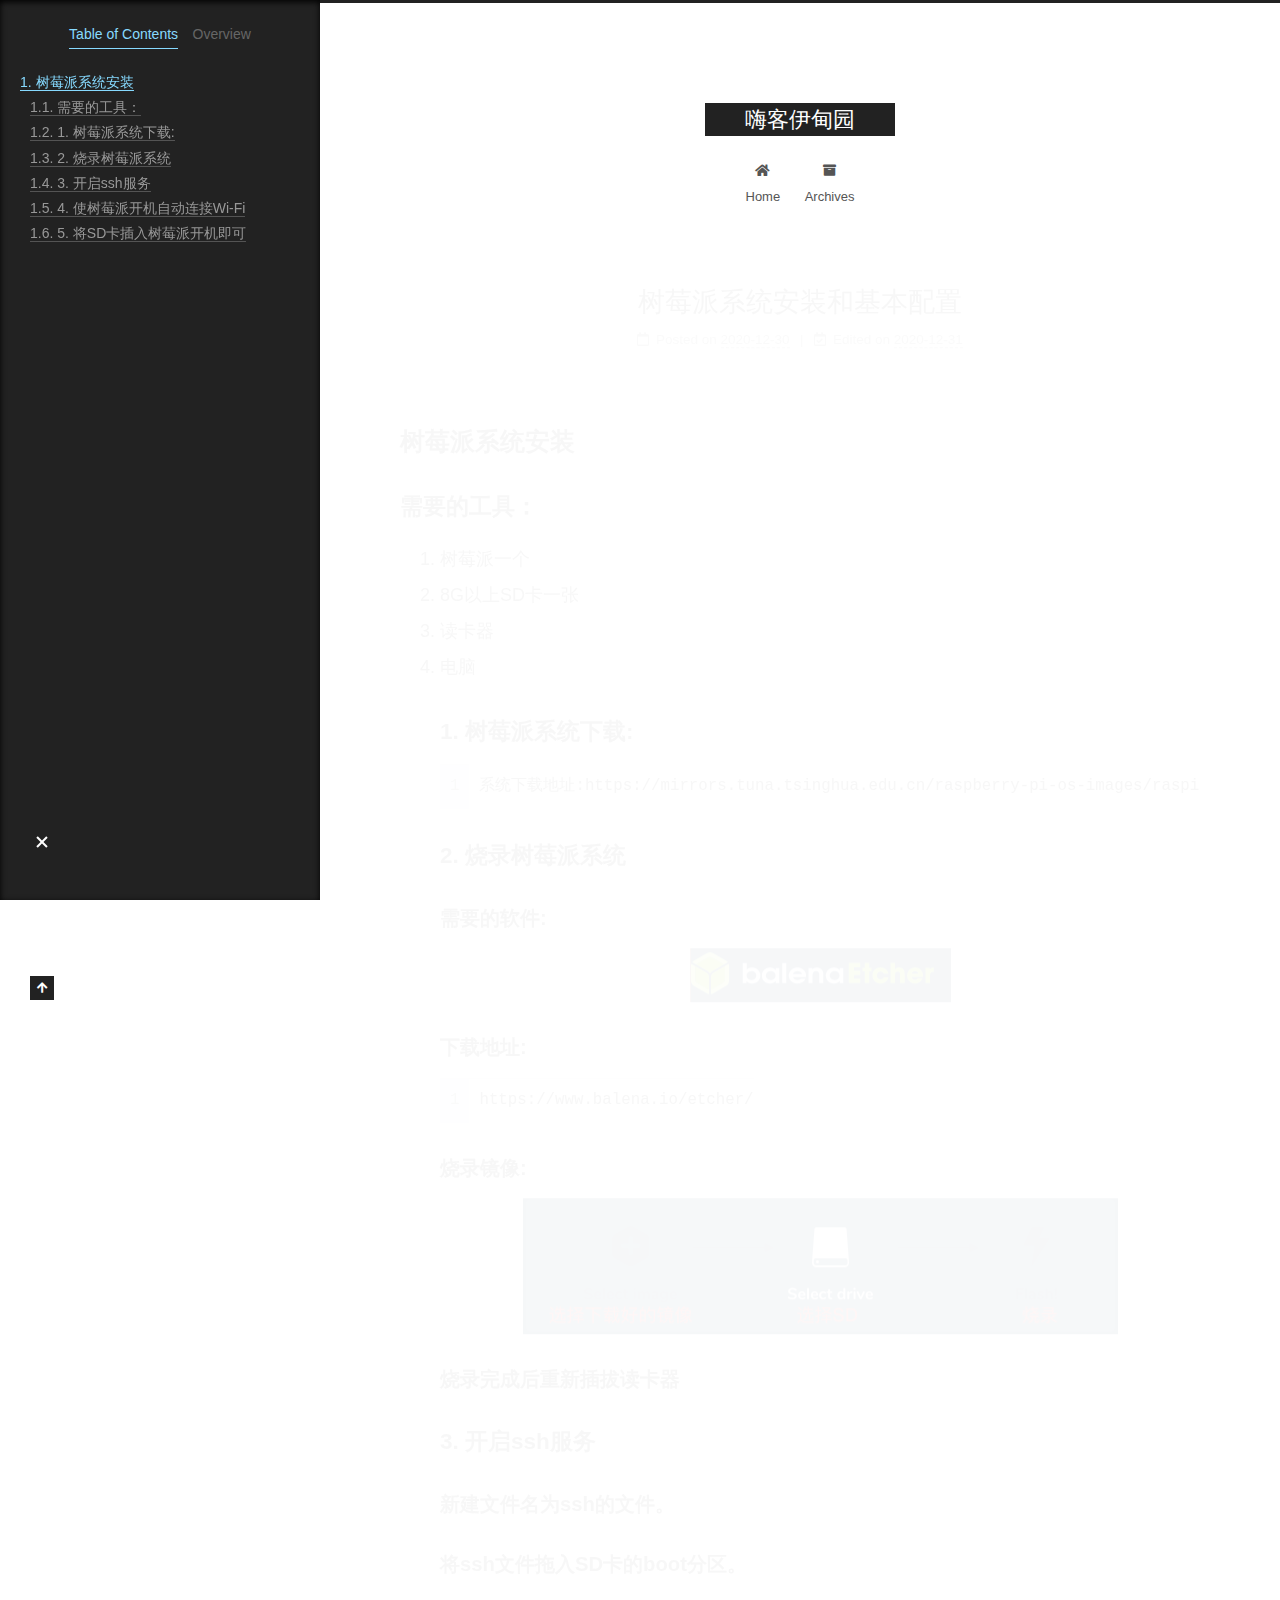
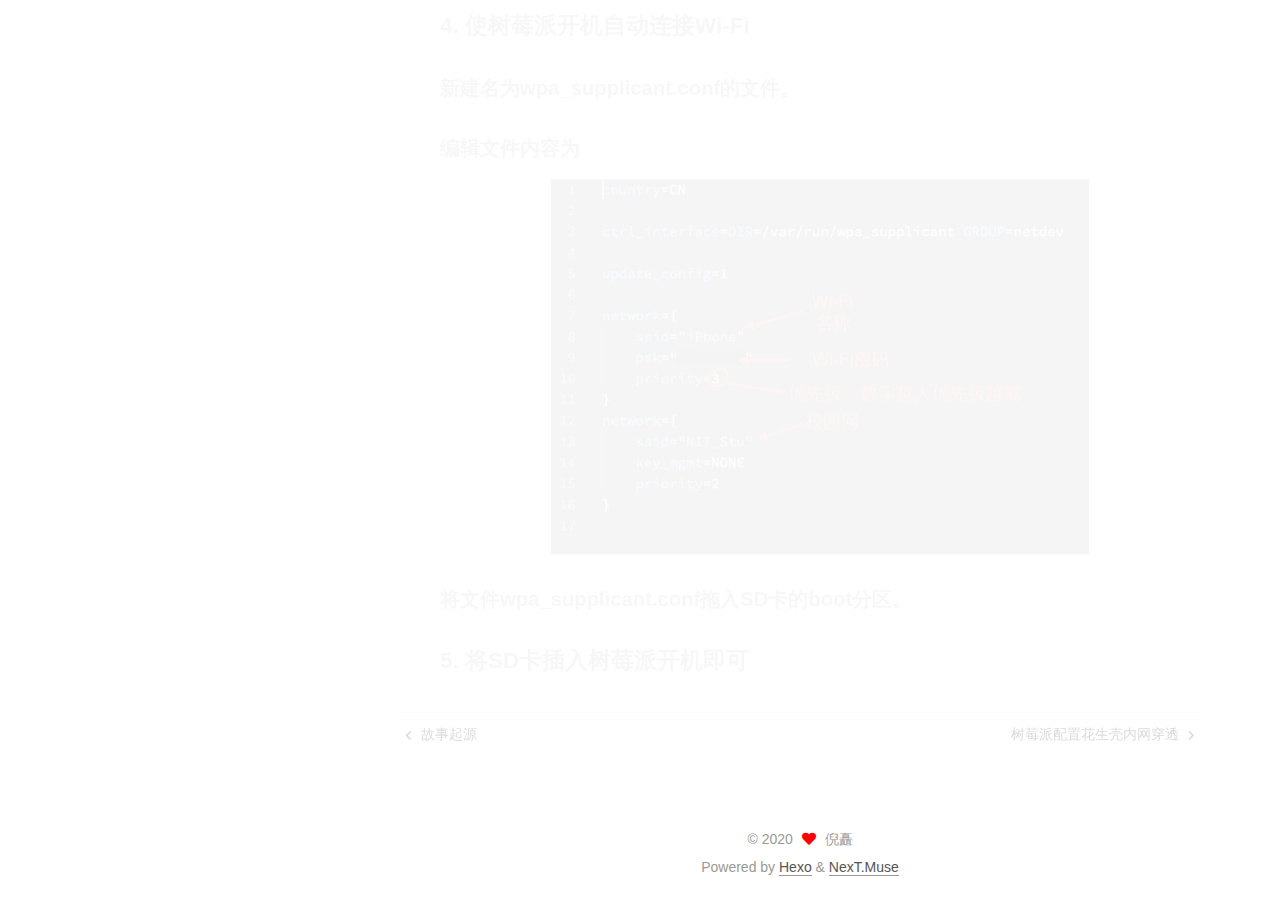
<file: 2020/12/30/树莓派系统安装和基本配置/index.html>
<!DOCTYPE html>
<html lang="en">
<head>
  <meta charset="UTF-8">
<meta name="viewport" content="width=device-width, initial-scale=1, maximum-scale=2">
<meta name="theme-color" content="#222">
<meta name="generator" content="Hexo 5.2.0">
  <link rel="apple-touch-icon" sizes="180x180" href="/images/apple-touch-icon-next.png">
  <link rel="icon" type="image/png" sizes="32x32" href="/images/favicon-32x32-next.png">
  <link rel="icon" type="image/png" sizes="16x16" href="/images/favicon-16x16-next.png">
  <link rel="mask-icon" href="/images/logo.svg" color="#222">

<link rel="stylesheet" href="/css/main.css">


<link rel="stylesheet" href="/lib/font-awesome/css/all.min.css">

<script id="hexo-configurations">
    var NexT = window.NexT || {};
    var CONFIG = {"hostname":"example.com","root":"/","scheme":"Muse","version":"7.8.0","exturl":false,"sidebar":{"position":"left","display":"post","padding":18,"offset":12,"onmobile":false},"copycode":{"enable":false,"show_result":false,"style":null},"back2top":{"enable":true,"sidebar":false,"scrollpercent":false},"bookmark":{"enable":false,"color":"#222","save":"auto"},"fancybox":false,"mediumzoom":false,"lazyload":false,"pangu":false,"comments":{"style":"tabs","active":null,"storage":true,"lazyload":false,"nav":null},"algolia":{"hits":{"per_page":10},"labels":{"input_placeholder":"Search for Posts","hits_empty":"We didn't find any results for the search: ${query}","hits_stats":"${hits} results found in ${time} ms"}},"localsearch":{"enable":false,"trigger":"auto","top_n_per_article":1,"unescape":false,"preload":false},"motion":{"enable":true,"async":false,"transition":{"post_block":"fadeIn","post_header":"slideDownIn","post_body":"slideDownIn","coll_header":"slideLeftIn","sidebar":"slideUpIn"}}};
  </script>

  <meta name="description" content="树莓派系统安装需要的工具： 树莓派一个 8G以上SD卡一张 读卡器 电脑1. 树莓派系统下载:1系统下载地址:https:&#x2F;&#x2F;mirrors.tuna.tsinghua.edu.cn&#x2F;raspberry-pi-os-images&#x2F;raspios_armhf&#x2F;images&#x2F;raspios_armhf-2020-12-04&#x2F;2020">
<meta property="og:type" content="article">
<meta property="og:title" content="树莓派系统安装和基本配置">
<meta property="og:url" content="http://example.com/2020/12/30/%E6%A0%91%E8%8E%93%E6%B4%BE%E7%B3%BB%E7%BB%9F%E5%AE%89%E8%A3%85%E5%92%8C%E5%9F%BA%E6%9C%AC%E9%85%8D%E7%BD%AE/index.html">
<meta property="og:site_name" content="嗨客伊甸园">
<meta property="og:description" content="树莓派系统安装需要的工具： 树莓派一个 8G以上SD卡一张 读卡器 电脑1. 树莓派系统下载:1系统下载地址:https:&#x2F;&#x2F;mirrors.tuna.tsinghua.edu.cn&#x2F;raspberry-pi-os-images&#x2F;raspios_armhf&#x2F;images&#x2F;raspios_armhf-2020-12-04&#x2F;2020">
<meta property="og:locale" content="en_US">
<meta property="og:image" content="http://example.com/2020/12/30/%E6%A0%91%E8%8E%93%E6%B4%BE%E7%B3%BB%E7%BB%9F%E5%AE%89%E8%A3%85%E5%92%8C%E5%9F%BA%E6%9C%AC%E9%85%8D%E7%BD%AE/%E5%B1%8F%E5%B9%95%E5%BF%AB%E7%85%A7%202020-12-30%20%E4%B8%8B%E5%8D%883.17.49.png">
<meta property="og:image" content="http://example.com/2020/12/30/%E6%A0%91%E8%8E%93%E6%B4%BE%E7%B3%BB%E7%BB%9F%E5%AE%89%E8%A3%85%E5%92%8C%E5%9F%BA%E6%9C%AC%E9%85%8D%E7%BD%AE/%E5%B1%8F%E5%B9%95%E5%BF%AB%E7%85%A7%202020-12-30%20%E4%B8%8B%E5%8D%883.26.38.png">
<meta property="og:image" content="http://example.com/2020/12/30/%E6%A0%91%E8%8E%93%E6%B4%BE%E7%B3%BB%E7%BB%9F%E5%AE%89%E8%A3%85%E5%92%8C%E5%9F%BA%E6%9C%AC%E9%85%8D%E7%BD%AE/%E5%B1%8F%E5%B9%95%E5%BF%AB%E7%85%A7%202020-12-30%20%E4%B8%8B%E5%8D%883.37.27.png">
<meta property="article:published_time" content="2020-12-30T07:04:21.466Z">
<meta property="article:modified_time" content="2020-12-31T04:42:01.375Z">
<meta property="article:author" content="倪矗">
<meta name="twitter:card" content="summary">
<meta name="twitter:image" content="http://example.com/2020/12/30/%E6%A0%91%E8%8E%93%E6%B4%BE%E7%B3%BB%E7%BB%9F%E5%AE%89%E8%A3%85%E5%92%8C%E5%9F%BA%E6%9C%AC%E9%85%8D%E7%BD%AE/%E5%B1%8F%E5%B9%95%E5%BF%AB%E7%85%A7%202020-12-30%20%E4%B8%8B%E5%8D%883.17.49.png">

<link rel="canonical" href="http://example.com/2020/12/30/%E6%A0%91%E8%8E%93%E6%B4%BE%E7%B3%BB%E7%BB%9F%E5%AE%89%E8%A3%85%E5%92%8C%E5%9F%BA%E6%9C%AC%E9%85%8D%E7%BD%AE/">


<script id="page-configurations">
  // https://hexo.io/docs/variables.html
  CONFIG.page = {
    sidebar: "",
    isHome : false,
    isPost : true,
    lang   : 'en'
  };
</script>

  <title>树莓派系统安装和基本配置 | 嗨客伊甸园</title>
  






  <noscript>
  <style>
  .use-motion .brand,
  .use-motion .menu-item,
  .sidebar-inner,
  .use-motion .post-block,
  .use-motion .pagination,
  .use-motion .comments,
  .use-motion .post-header,
  .use-motion .post-body,
  .use-motion .collection-header { opacity: initial; }

  .use-motion .site-title,
  .use-motion .site-subtitle {
    opacity: initial;
    top: initial;
  }

  .use-motion .logo-line-before i { left: initial; }
  .use-motion .logo-line-after i { right: initial; }
  </style>
</noscript>

</head>

<body itemscope itemtype="http://schema.org/WebPage">
  <div class="container use-motion">
    <div class="headband"></div>

    <header class="header" itemscope itemtype="http://schema.org/WPHeader">
      <div class="header-inner"><div class="site-brand-container">
  <div class="site-nav-toggle">
    <div class="toggle" aria-label="Toggle navigation bar">
      <span class="toggle-line toggle-line-first"></span>
      <span class="toggle-line toggle-line-middle"></span>
      <span class="toggle-line toggle-line-last"></span>
    </div>
  </div>

  <div class="site-meta">

    <a href="/" class="brand" rel="start">
      <span class="logo-line-before"><i></i></span>
      <h1 class="site-title">嗨客伊甸园</h1>
      <span class="logo-line-after"><i></i></span>
    </a>
  </div>

  <div class="site-nav-right">
    <div class="toggle popup-trigger">
    </div>
  </div>
</div>




<nav class="site-nav">
  <ul id="menu" class="main-menu menu">
        <li class="menu-item menu-item-home">

    <a href="/" rel="section"><i class="fa fa-home fa-fw"></i>Home</a>

  </li>
        <li class="menu-item menu-item-archives">

    <a href="/archives/" rel="section"><i class="fa fa-archive fa-fw"></i>Archives</a>

  </li>
  </ul>
</nav>




</div>
    </header>

    
  <div class="back-to-top">
    <i class="fa fa-arrow-up"></i>
    <span>0%</span>
  </div>


    <main class="main">
      <div class="main-inner">
        <div class="content-wrap">
          

          <div class="content post posts-expand">
            

    
  
  
  <article itemscope itemtype="http://schema.org/Article" class="post-block" lang="en">
    <link itemprop="mainEntityOfPage" href="http://example.com/2020/12/30/%E6%A0%91%E8%8E%93%E6%B4%BE%E7%B3%BB%E7%BB%9F%E5%AE%89%E8%A3%85%E5%92%8C%E5%9F%BA%E6%9C%AC%E9%85%8D%E7%BD%AE/">

    <span hidden itemprop="author" itemscope itemtype="http://schema.org/Person">
      <meta itemprop="image" content="/images/avatar.gif">
      <meta itemprop="name" content="倪矗">
      <meta itemprop="description" content="">
    </span>

    <span hidden itemprop="publisher" itemscope itemtype="http://schema.org/Organization">
      <meta itemprop="name" content="嗨客伊甸园">
    </span>
      <header class="post-header">
        <h1 class="post-title" itemprop="name headline">
          树莓派系统安装和基本配置
        </h1>

        <div class="post-meta">
            <span class="post-meta-item">
              <span class="post-meta-item-icon">
                <i class="far fa-calendar"></i>
              </span>
              <span class="post-meta-item-text">Posted on</span>

              <time title="Created: 2020-12-30 15:04:21" itemprop="dateCreated datePublished" datetime="2020-12-30T15:04:21+08:00">2020-12-30</time>
            </span>
              <span class="post-meta-item">
                <span class="post-meta-item-icon">
                  <i class="far fa-calendar-check"></i>
                </span>
                <span class="post-meta-item-text">Edited on</span>
                <time title="Modified: 2020-12-31 12:42:01" itemprop="dateModified" datetime="2020-12-31T12:42:01+08:00">2020-12-31</time>
              </span>

          

        </div>
      </header>

    
    
    
    <div class="post-body" itemprop="articleBody">

      
        <h2 id="树莓派系统安装"><a href="#树莓派系统安装" class="headerlink" title="树莓派系统安装"></a>树莓派系统安装</h2><h3 id="需要的工具："><a href="#需要的工具：" class="headerlink" title="需要的工具："></a>需要的工具：</h3><ol>
<li>树莓派一个</li>
<li>8G以上SD卡一张</li>
<li>读卡器</li>
<li>电脑<h3 id="1-树莓派系统下载"><a href="#1-树莓派系统下载" class="headerlink" title="1. 树莓派系统下载:"></a>1. 树莓派系统下载:</h3><figure class="highlight plain"><table><tr><td class="gutter"><pre><span class="line">1</span><br></pre></td><td class="code"><pre><span class="line">系统下载地址:https:&#x2F;&#x2F;mirrors.tuna.tsinghua.edu.cn&#x2F;raspberry-pi-os-images&#x2F;raspios_armhf&#x2F;images&#x2F;raspios_armhf-2020-12-04&#x2F;2020-12-02-raspios-buster-armhf.zip</span><br></pre></td></tr></table></figure>
<h3 id="2-烧录树莓派系统"><a href="#2-烧录树莓派系统" class="headerlink" title="2. 烧录树莓派系统"></a>2. 烧录树莓派系统</h3><h4 id="需要的软件"><a href="#需要的软件" class="headerlink" title="需要的软件:"></a>需要的软件:</h4><img src="/2020/12/30/%E6%A0%91%E8%8E%93%E6%B4%BE%E7%B3%BB%E7%BB%9F%E5%AE%89%E8%A3%85%E5%92%8C%E5%9F%BA%E6%9C%AC%E9%85%8D%E7%BD%AE/%E5%B1%8F%E5%B9%95%E5%BF%AB%E7%85%A7%202020-12-30%20%E4%B8%8B%E5%8D%883.17.49.png"><h4 id="下载地址"><a href="#下载地址" class="headerlink" title="下载地址:"></a>下载地址:</h4><figure class="highlight plain"><table><tr><td class="gutter"><pre><span class="line">1</span><br></pre></td><td class="code"><pre><span class="line">https:&#x2F;&#x2F;www.balena.io&#x2F;etcher&#x2F;</span><br></pre></td></tr></table></figure>
<h4 id="烧录镜像"><a href="#烧录镜像" class="headerlink" title="烧录镜像:"></a>烧录镜像:</h4><img src="/2020/12/30/%E6%A0%91%E8%8E%93%E6%B4%BE%E7%B3%BB%E7%BB%9F%E5%AE%89%E8%A3%85%E5%92%8C%E5%9F%BA%E6%9C%AC%E9%85%8D%E7%BD%AE/%E5%B1%8F%E5%B9%95%E5%BF%AB%E7%85%A7%202020-12-30%20%E4%B8%8B%E5%8D%883.26.38.png"><h4 id="烧录完成后重新插拔读卡器"><a href="#烧录完成后重新插拔读卡器" class="headerlink" title="烧录完成后重新插拔读卡器"></a>烧录完成后重新插拔读卡器</h4><h3 id="3-开启ssh服务"><a href="#3-开启ssh服务" class="headerlink" title="3. 开启ssh服务"></a>3. 开启ssh服务</h3><h4 id="新建文件名为ssh的文件。"><a href="#新建文件名为ssh的文件。" class="headerlink" title="新建文件名为ssh的文件。"></a>新建文件名为ssh的文件。</h4><h4 id="将ssh文件拖入SD卡的boot分区。"><a href="#将ssh文件拖入SD卡的boot分区。" class="headerlink" title="将ssh文件拖入SD卡的boot分区。"></a>将ssh文件拖入SD卡的boot分区。</h4><h3 id="4-使树莓派开机自动连接Wi-Fi"><a href="#4-使树莓派开机自动连接Wi-Fi" class="headerlink" title="4. 使树莓派开机自动连接Wi-Fi"></a>4. 使树莓派开机自动连接Wi-Fi</h3><h4 id="新建名为wpa-supplicant-conf的文件。"><a href="#新建名为wpa-supplicant-conf的文件。" class="headerlink" title="新建名为wpa_supplicant.conf的文件。"></a>新建名为wpa_supplicant.conf的文件。</h4><h4 id="编辑文件内容为"><a href="#编辑文件内容为" class="headerlink" title="编辑文件内容为"></a>编辑文件内容为</h4><img src="/2020/12/30/%E6%A0%91%E8%8E%93%E6%B4%BE%E7%B3%BB%E7%BB%9F%E5%AE%89%E8%A3%85%E5%92%8C%E5%9F%BA%E6%9C%AC%E9%85%8D%E7%BD%AE/%E5%B1%8F%E5%B9%95%E5%BF%AB%E7%85%A7%202020-12-30%20%E4%B8%8B%E5%8D%883.37.27.png"><h4 id="将文件wpa-supplicant-conf拖入SD卡的boot分区。"><a href="#将文件wpa-supplicant-conf拖入SD卡的boot分区。" class="headerlink" title="将文件wpa_supplicant.conf拖入SD卡的boot分区。"></a>将文件wpa_supplicant.conf拖入SD卡的boot分区。</h4><h3 id="5-将SD卡插入树莓派开机即可"><a href="#5-将SD卡插入树莓派开机即可" class="headerlink" title="5. 将SD卡插入树莓派开机即可"></a>5. 将SD卡插入树莓派开机即可</h3></li>
</ol>

    </div>

    
    
    

      <footer class="post-footer">

        


        
    <div class="post-nav">
      <div class="post-nav-item">
    <a href="/2020/12/15/%E6%95%85%E4%BA%8B%E8%B5%B7%E6%BA%90/" rel="prev" title="故事起源">
      <i class="fa fa-chevron-left"></i> 故事起源
    </a></div>
      <div class="post-nav-item">
    <a href="/2020/12/30/%E6%A0%91%E8%8E%93%E6%B4%BE%E9%85%8D%E7%BD%AE%E8%8A%B1%E7%94%9F%E5%A3%B3%E5%86%85%E7%BD%91%E7%A9%BF%E9%80%8F/" rel="next" title="树莓派配置花生壳内网穿透">
      树莓派配置花生壳内网穿透 <i class="fa fa-chevron-right"></i>
    </a></div>
    </div>
      </footer>
    
  </article>
  
  
  



          </div>
          

<script>
  window.addEventListener('tabs:register', () => {
    let { activeClass } = CONFIG.comments;
    if (CONFIG.comments.storage) {
      activeClass = localStorage.getItem('comments_active') || activeClass;
    }
    if (activeClass) {
      let activeTab = document.querySelector(`a[href="#comment-${activeClass}"]`);
      if (activeTab) {
        activeTab.click();
      }
    }
  });
  if (CONFIG.comments.storage) {
    window.addEventListener('tabs:click', event => {
      if (!event.target.matches('.tabs-comment .tab-content .tab-pane')) return;
      let commentClass = event.target.classList[1];
      localStorage.setItem('comments_active', commentClass);
    });
  }
</script>

        </div>
          
  
  <div class="toggle sidebar-toggle">
    <span class="toggle-line toggle-line-first"></span>
    <span class="toggle-line toggle-line-middle"></span>
    <span class="toggle-line toggle-line-last"></span>
  </div>

  <aside class="sidebar">
    <div class="sidebar-inner">

      <ul class="sidebar-nav motion-element">
        <li class="sidebar-nav-toc">
          Table of Contents
        </li>
        <li class="sidebar-nav-overview">
          Overview
        </li>
      </ul>

      <!--noindex-->
      <div class="post-toc-wrap sidebar-panel">
          <div class="post-toc motion-element"><ol class="nav"><li class="nav-item nav-level-2"><a class="nav-link" href="#%E6%A0%91%E8%8E%93%E6%B4%BE%E7%B3%BB%E7%BB%9F%E5%AE%89%E8%A3%85"><span class="nav-number">1.</span> <span class="nav-text">树莓派系统安装</span></a><ol class="nav-child"><li class="nav-item nav-level-3"><a class="nav-link" href="#%E9%9C%80%E8%A6%81%E7%9A%84%E5%B7%A5%E5%85%B7%EF%BC%9A"><span class="nav-number">1.1.</span> <span class="nav-text">需要的工具：</span></a></li><li class="nav-item nav-level-3"><a class="nav-link" href="#1-%E6%A0%91%E8%8E%93%E6%B4%BE%E7%B3%BB%E7%BB%9F%E4%B8%8B%E8%BD%BD"><span class="nav-number">1.2.</span> <span class="nav-text">1. 树莓派系统下载:</span></a></li><li class="nav-item nav-level-3"><a class="nav-link" href="#2-%E7%83%A7%E5%BD%95%E6%A0%91%E8%8E%93%E6%B4%BE%E7%B3%BB%E7%BB%9F"><span class="nav-number">1.3.</span> <span class="nav-text">2. 烧录树莓派系统</span></a><ol class="nav-child"><li class="nav-item nav-level-4"><a class="nav-link" href="#%E9%9C%80%E8%A6%81%E7%9A%84%E8%BD%AF%E4%BB%B6"><span class="nav-number">1.3.1.</span> <span class="nav-text">需要的软件:</span></a></li><li class="nav-item nav-level-4"><a class="nav-link" href="#%E4%B8%8B%E8%BD%BD%E5%9C%B0%E5%9D%80"><span class="nav-number">1.3.2.</span> <span class="nav-text">下载地址:</span></a></li><li class="nav-item nav-level-4"><a class="nav-link" href="#%E7%83%A7%E5%BD%95%E9%95%9C%E5%83%8F"><span class="nav-number">1.3.3.</span> <span class="nav-text">烧录镜像:</span></a></li><li class="nav-item nav-level-4"><a class="nav-link" href="#%E7%83%A7%E5%BD%95%E5%AE%8C%E6%88%90%E5%90%8E%E9%87%8D%E6%96%B0%E6%8F%92%E6%8B%94%E8%AF%BB%E5%8D%A1%E5%99%A8"><span class="nav-number">1.3.4.</span> <span class="nav-text">烧录完成后重新插拔读卡器</span></a></li></ol></li><li class="nav-item nav-level-3"><a class="nav-link" href="#3-%E5%BC%80%E5%90%AFssh%E6%9C%8D%E5%8A%A1"><span class="nav-number">1.4.</span> <span class="nav-text">3. 开启ssh服务</span></a><ol class="nav-child"><li class="nav-item nav-level-4"><a class="nav-link" href="#%E6%96%B0%E5%BB%BA%E6%96%87%E4%BB%B6%E5%90%8D%E4%B8%BAssh%E7%9A%84%E6%96%87%E4%BB%B6%E3%80%82"><span class="nav-number">1.4.1.</span> <span class="nav-text">新建文件名为ssh的文件。</span></a></li><li class="nav-item nav-level-4"><a class="nav-link" href="#%E5%B0%86ssh%E6%96%87%E4%BB%B6%E6%8B%96%E5%85%A5SD%E5%8D%A1%E7%9A%84boot%E5%88%86%E5%8C%BA%E3%80%82"><span class="nav-number">1.4.2.</span> <span class="nav-text">将ssh文件拖入SD卡的boot分区。</span></a></li></ol></li><li class="nav-item nav-level-3"><a class="nav-link" href="#4-%E4%BD%BF%E6%A0%91%E8%8E%93%E6%B4%BE%E5%BC%80%E6%9C%BA%E8%87%AA%E5%8A%A8%E8%BF%9E%E6%8E%A5Wi-Fi"><span class="nav-number">1.5.</span> <span class="nav-text">4. 使树莓派开机自动连接Wi-Fi</span></a><ol class="nav-child"><li class="nav-item nav-level-4"><a class="nav-link" href="#%E6%96%B0%E5%BB%BA%E5%90%8D%E4%B8%BAwpa-supplicant-conf%E7%9A%84%E6%96%87%E4%BB%B6%E3%80%82"><span class="nav-number">1.5.1.</span> <span class="nav-text">新建名为wpa_supplicant.conf的文件。</span></a></li><li class="nav-item nav-level-4"><a class="nav-link" href="#%E7%BC%96%E8%BE%91%E6%96%87%E4%BB%B6%E5%86%85%E5%AE%B9%E4%B8%BA"><span class="nav-number">1.5.2.</span> <span class="nav-text">编辑文件内容为</span></a></li><li class="nav-item nav-level-4"><a class="nav-link" href="#%E5%B0%86%E6%96%87%E4%BB%B6wpa-supplicant-conf%E6%8B%96%E5%85%A5SD%E5%8D%A1%E7%9A%84boot%E5%88%86%E5%8C%BA%E3%80%82"><span class="nav-number">1.5.3.</span> <span class="nav-text">将文件wpa_supplicant.conf拖入SD卡的boot分区。</span></a></li></ol></li><li class="nav-item nav-level-3"><a class="nav-link" href="#5-%E5%B0%86SD%E5%8D%A1%E6%8F%92%E5%85%A5%E6%A0%91%E8%8E%93%E6%B4%BE%E5%BC%80%E6%9C%BA%E5%8D%B3%E5%8F%AF"><span class="nav-number">1.6.</span> <span class="nav-text">5. 将SD卡插入树莓派开机即可</span></a></li></ol></li></ol></div>
      </div>
      <!--/noindex-->

      <div class="site-overview-wrap sidebar-panel">
        <div class="site-author motion-element" itemprop="author" itemscope itemtype="http://schema.org/Person">
  <p class="site-author-name" itemprop="name">倪矗</p>
  <div class="site-description" itemprop="description"></div>
</div>
<div class="site-state-wrap motion-element">
  <nav class="site-state">
      <div class="site-state-item site-state-posts">
          <a href="/archives/">
        
          <span class="site-state-item-count">9</span>
          <span class="site-state-item-name">posts</span>
        </a>
      </div>
  </nav>
</div>



      </div>

    </div>
  </aside>
  <div id="sidebar-dimmer"></div>


      </div>
    </main>

    <footer class="footer">
      <div class="footer-inner">
        

        

<div class="copyright">
  
  &copy; 
  <span itemprop="copyrightYear">2020</span>
  <span class="with-love">
    <i class="fa fa-heart"></i>
  </span>
  <span class="author" itemprop="copyrightHolder">倪矗</span>
</div>
  <div class="powered-by">Powered by <a href="https://hexo.io/" class="theme-link" rel="noopener" target="_blank">Hexo</a> & <a href="https://muse.theme-next.org/" class="theme-link" rel="noopener" target="_blank">NexT.Muse</a>
  </div>

        








      </div>
    </footer>
  </div>

  
  <script src="/lib/anime.min.js"></script>
  <script src="/lib/velocity/velocity.min.js"></script>
  <script src="/lib/velocity/velocity.ui.min.js"></script>

<script src="/js/utils.js"></script>

<script src="/js/motion.js"></script>


<script src="/js/schemes/muse.js"></script>


<script src="/js/next-boot.js"></script>




  















  

  

</body>
</html>
</file>
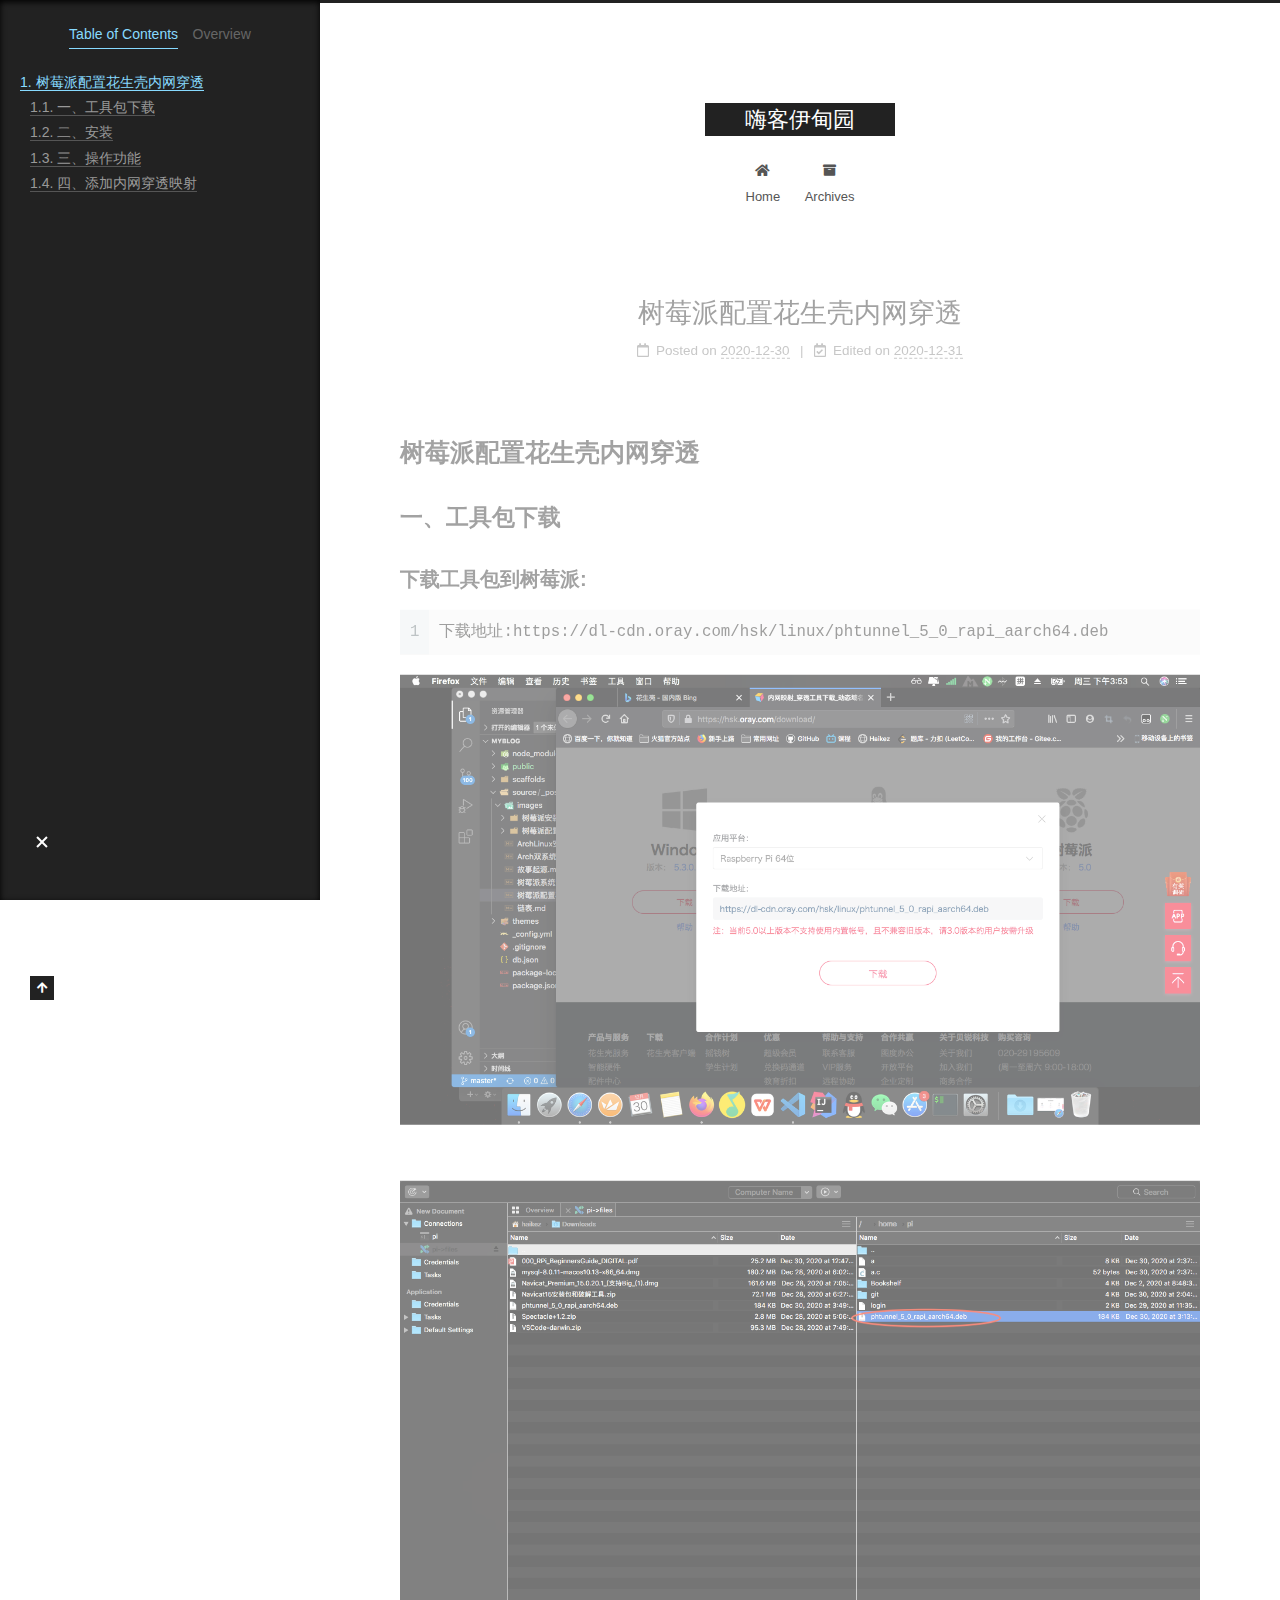
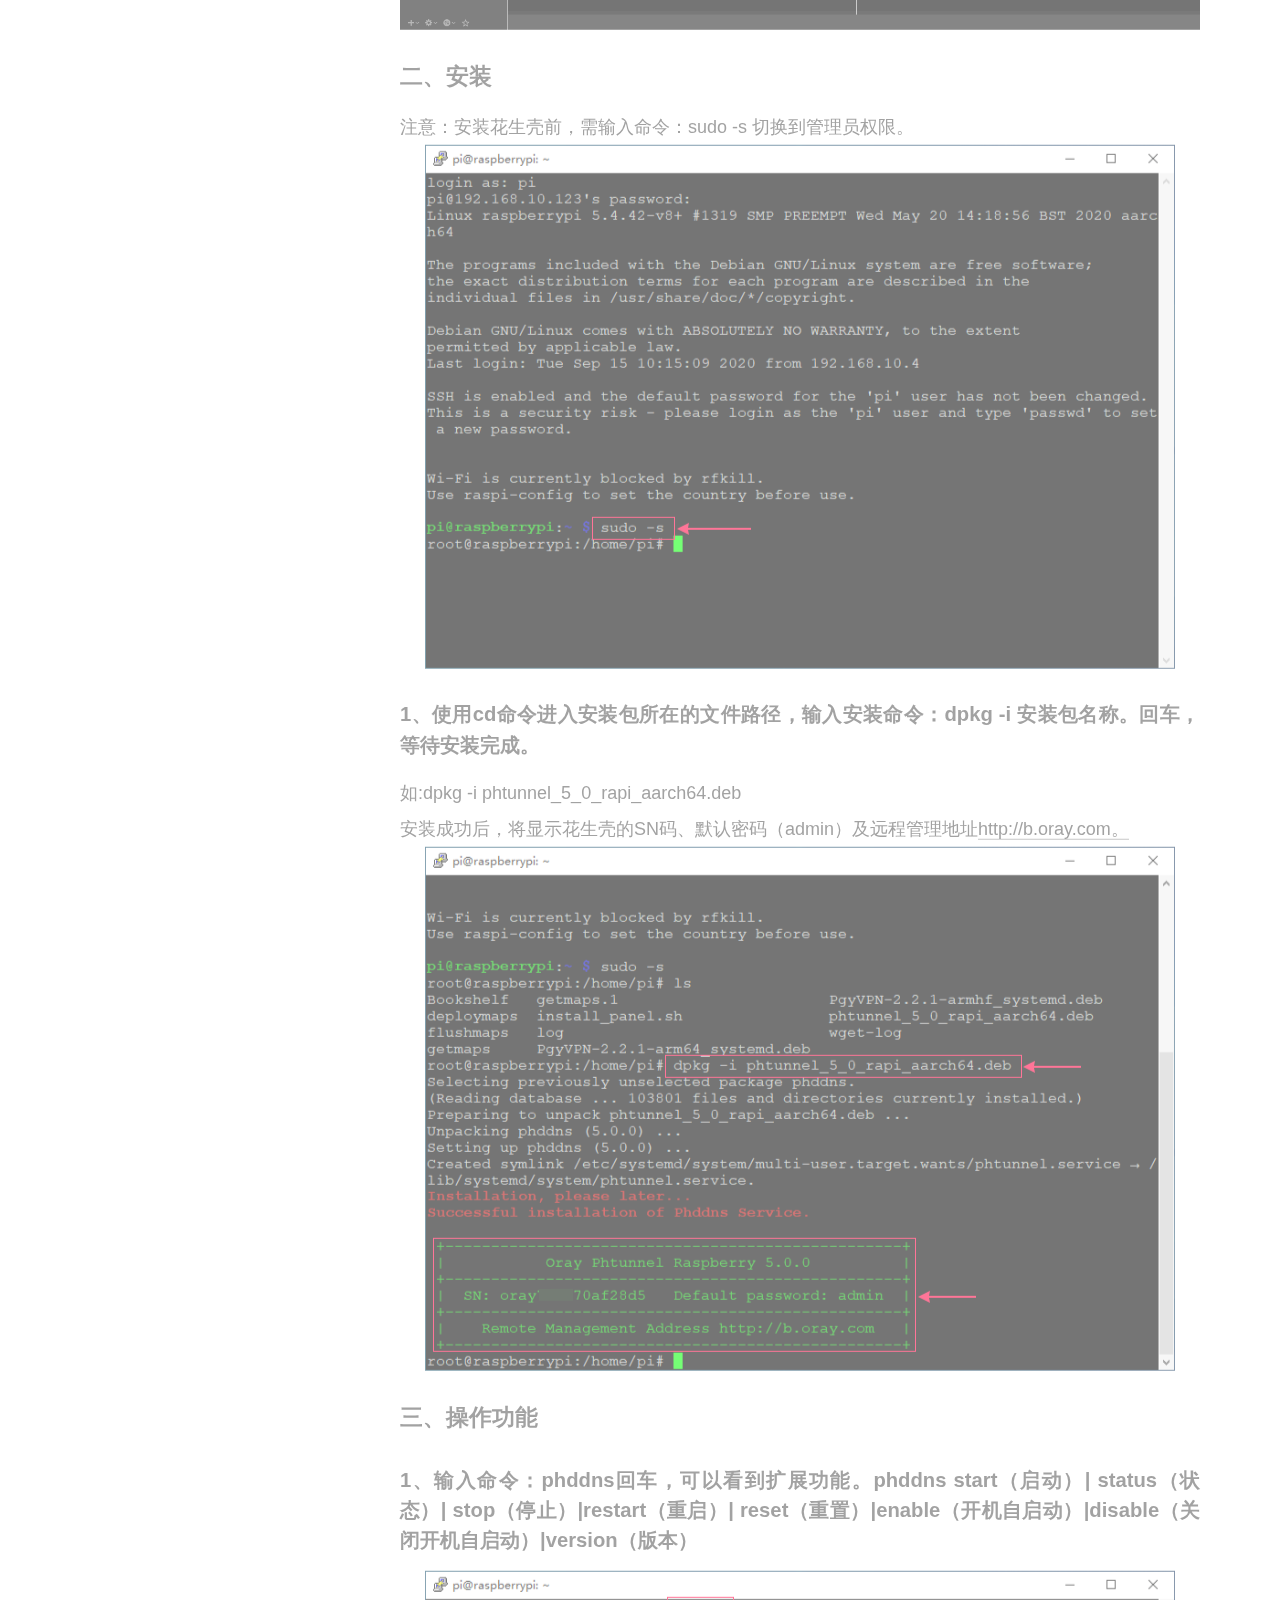
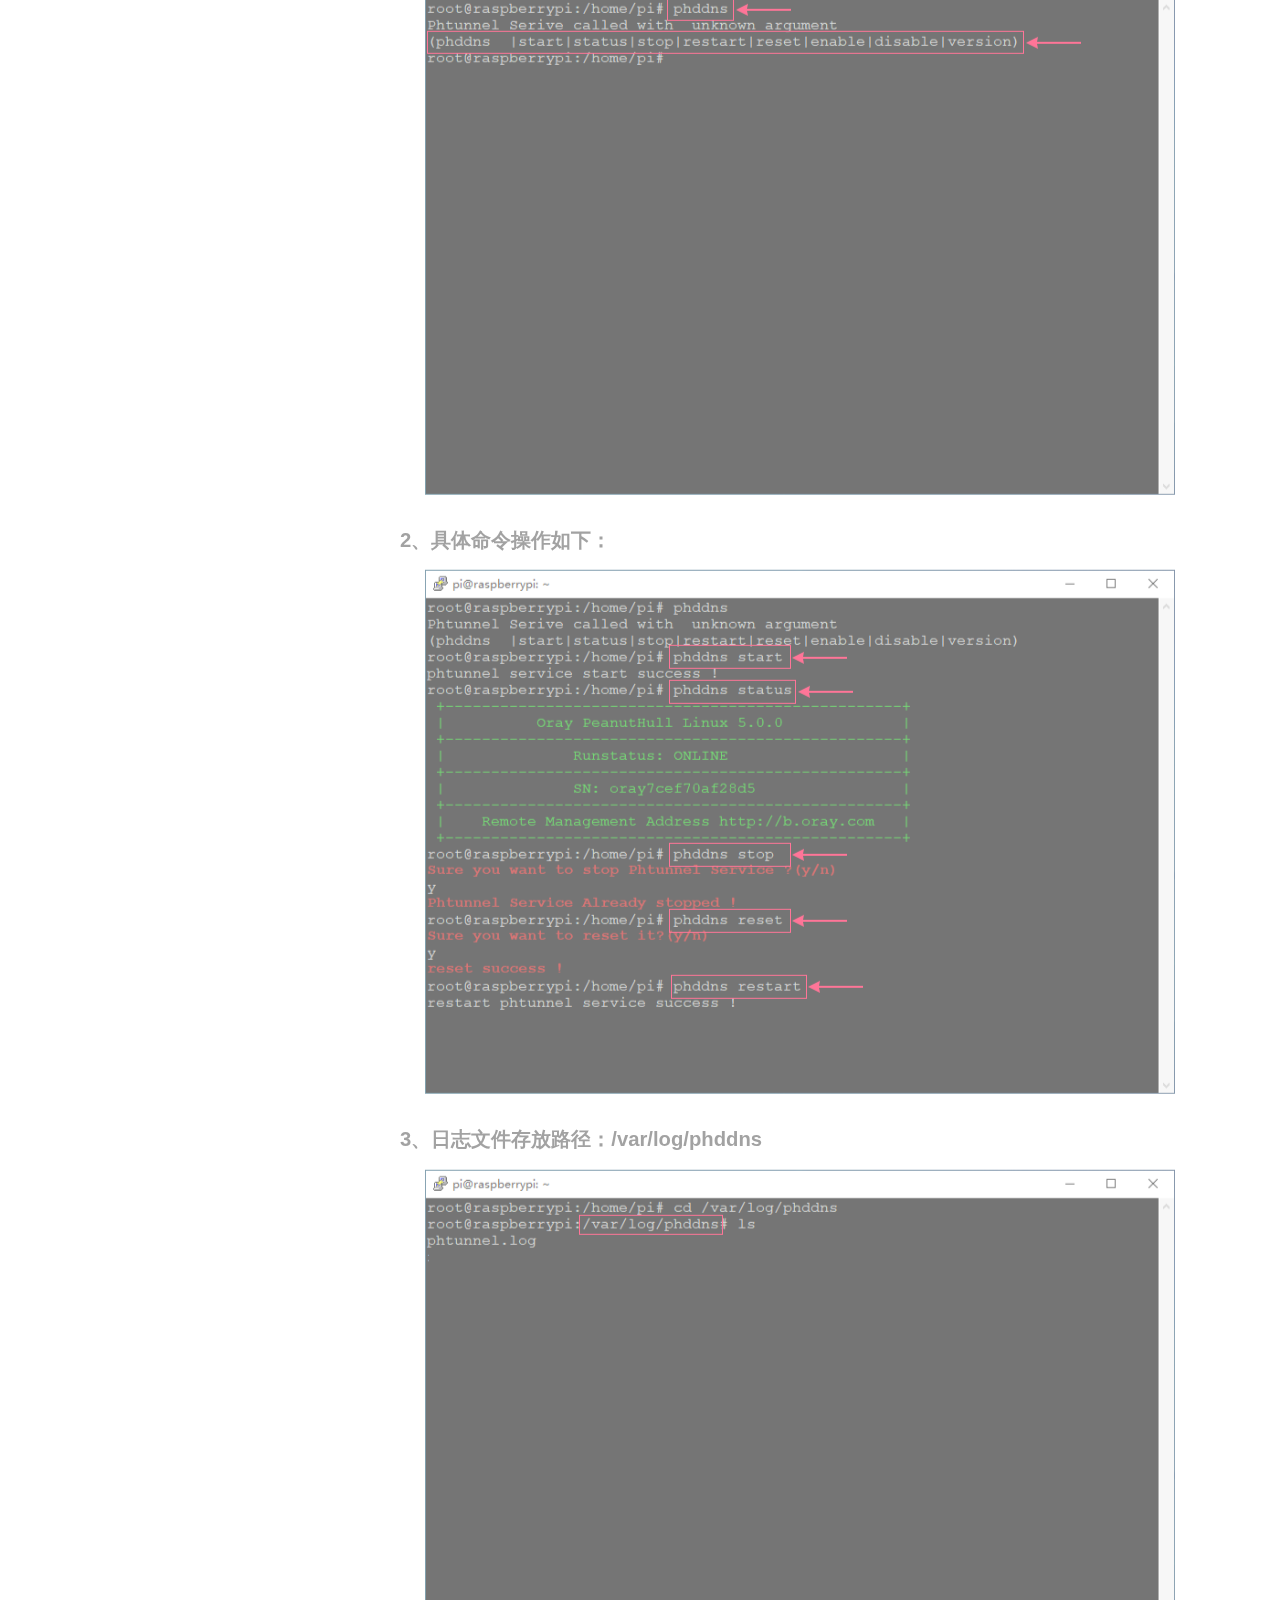
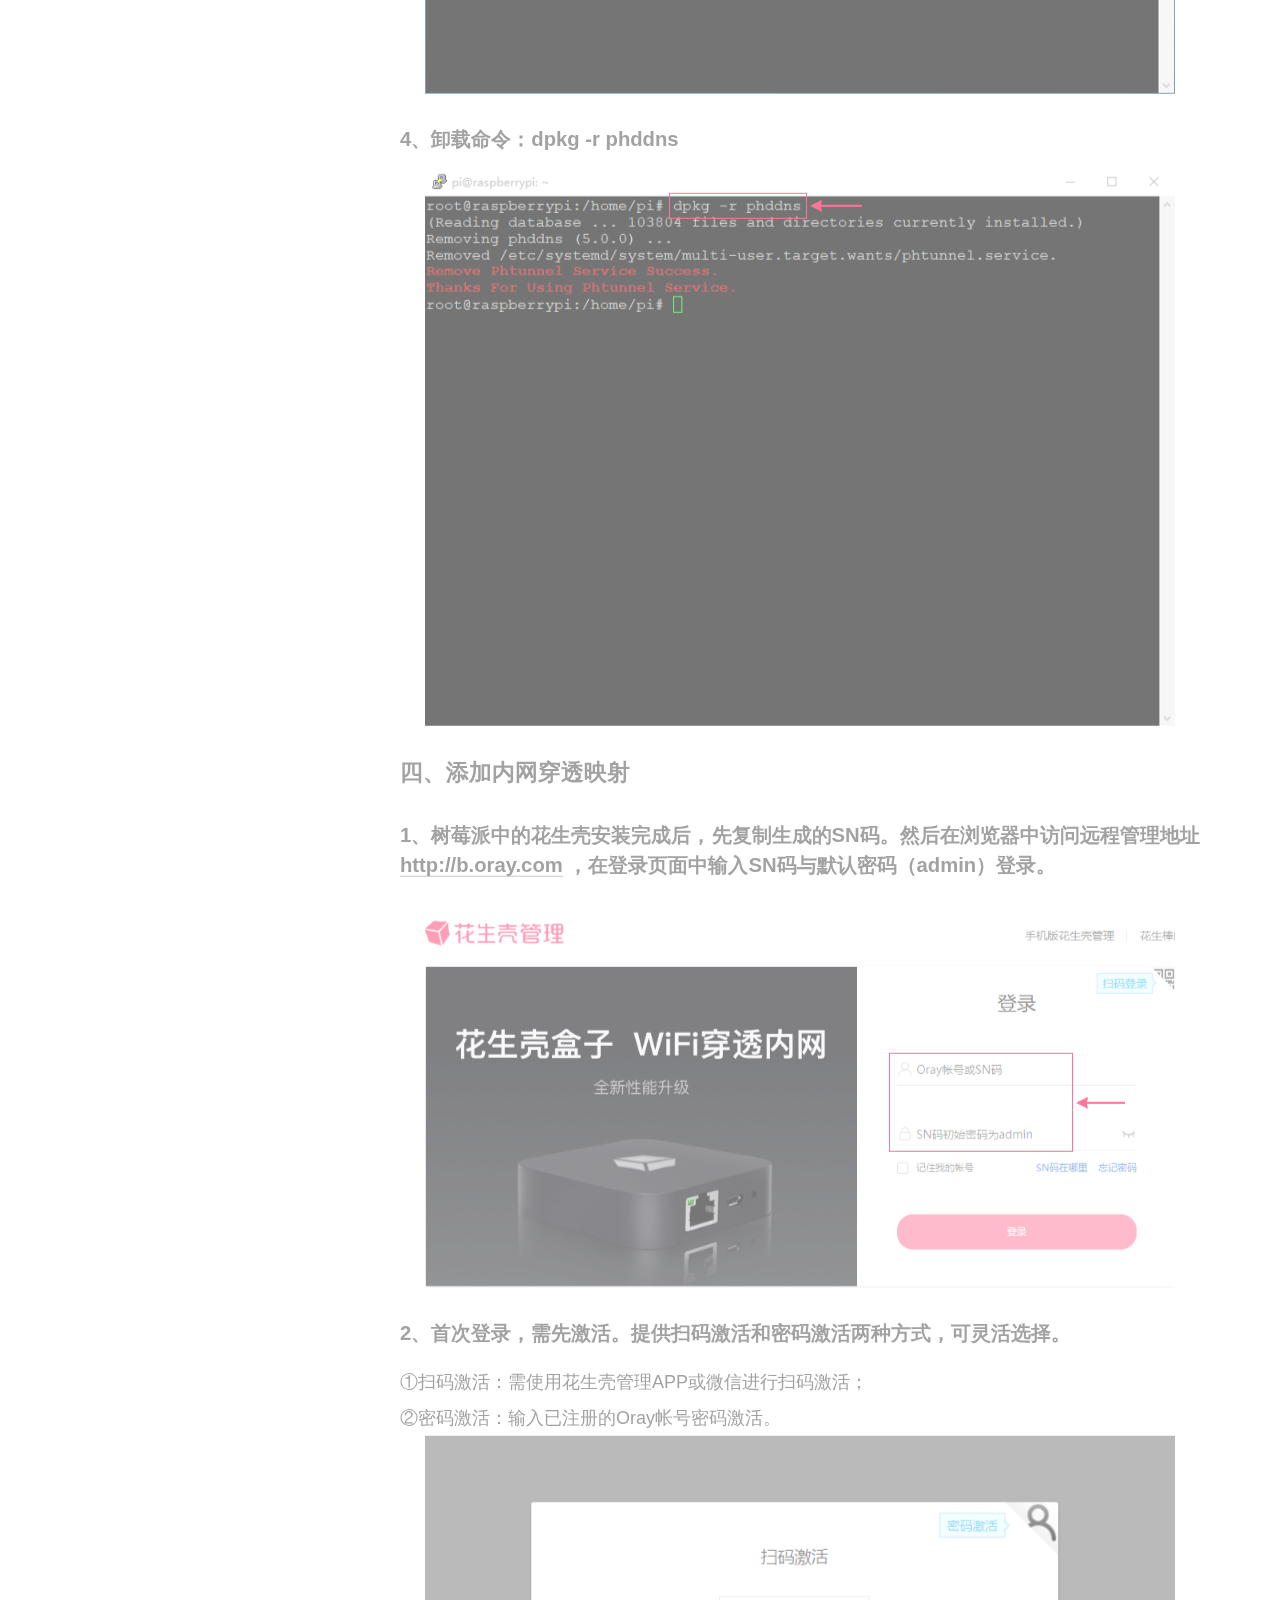
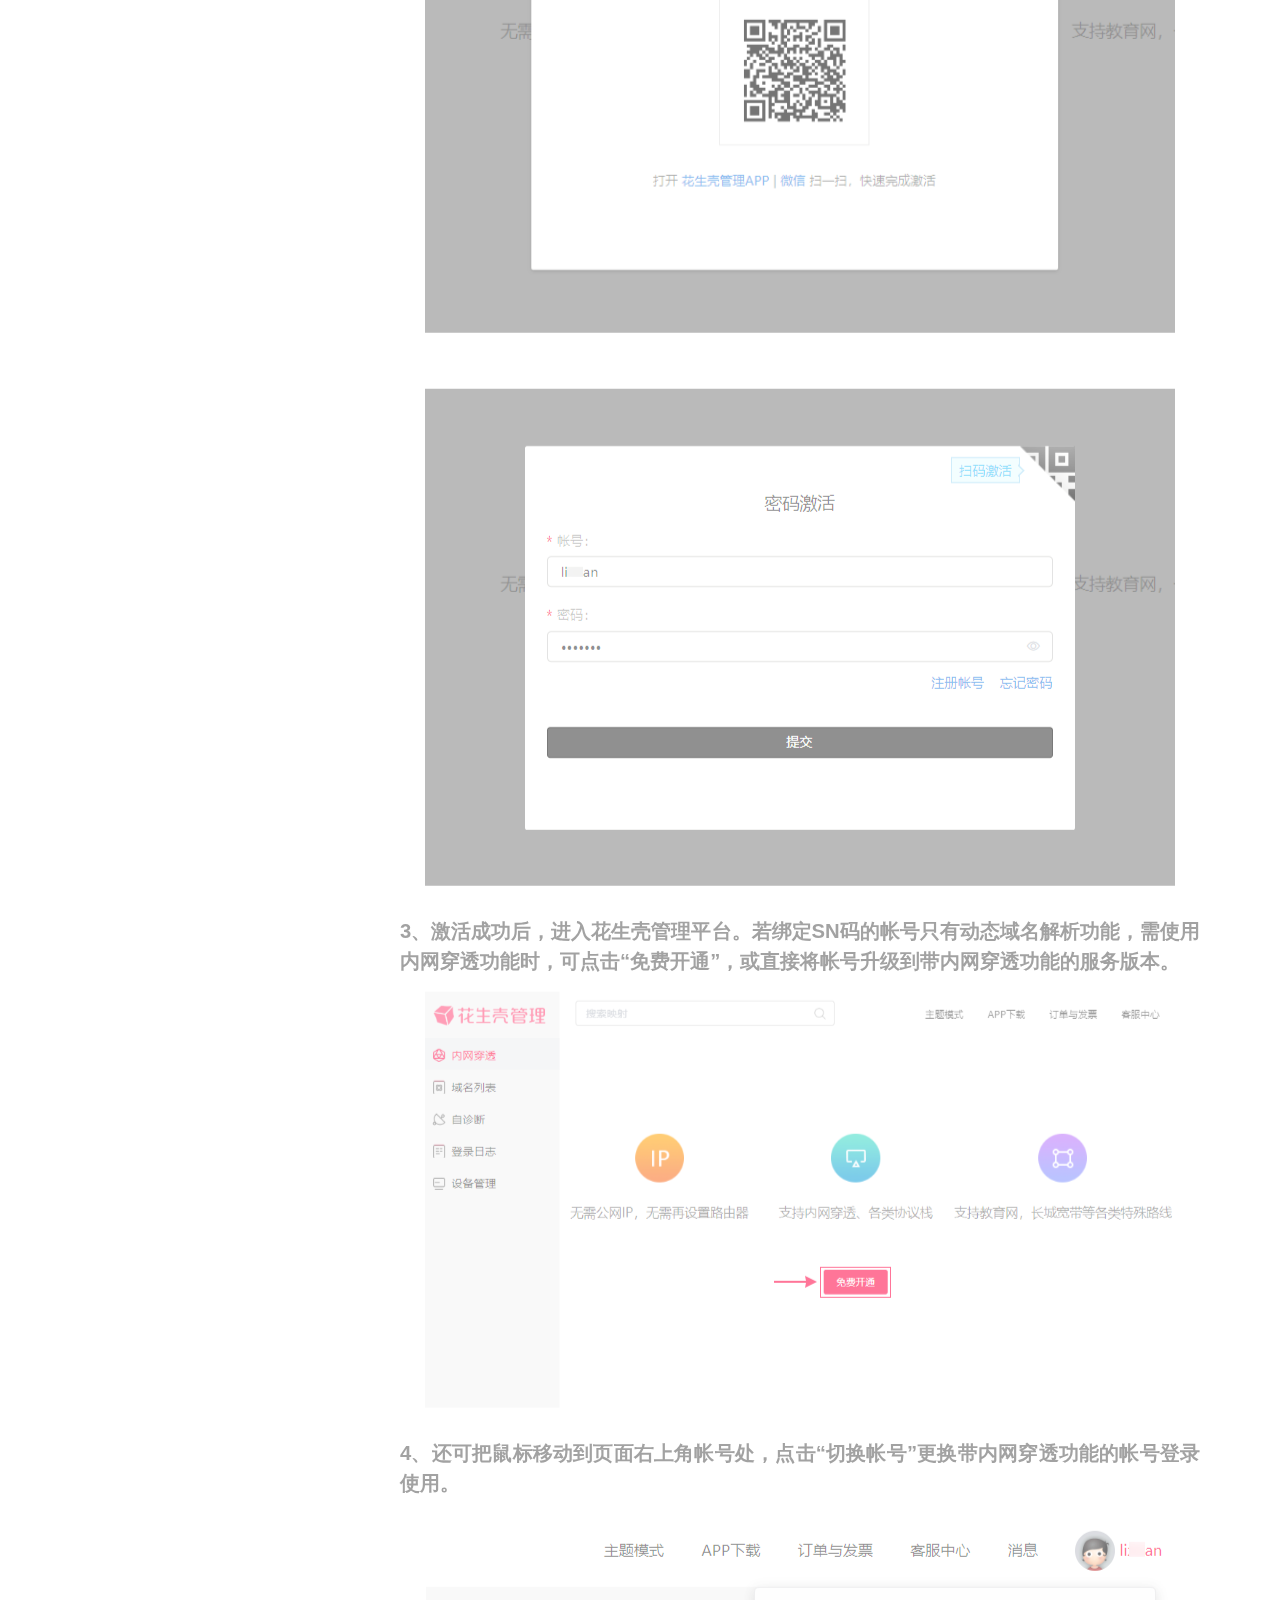
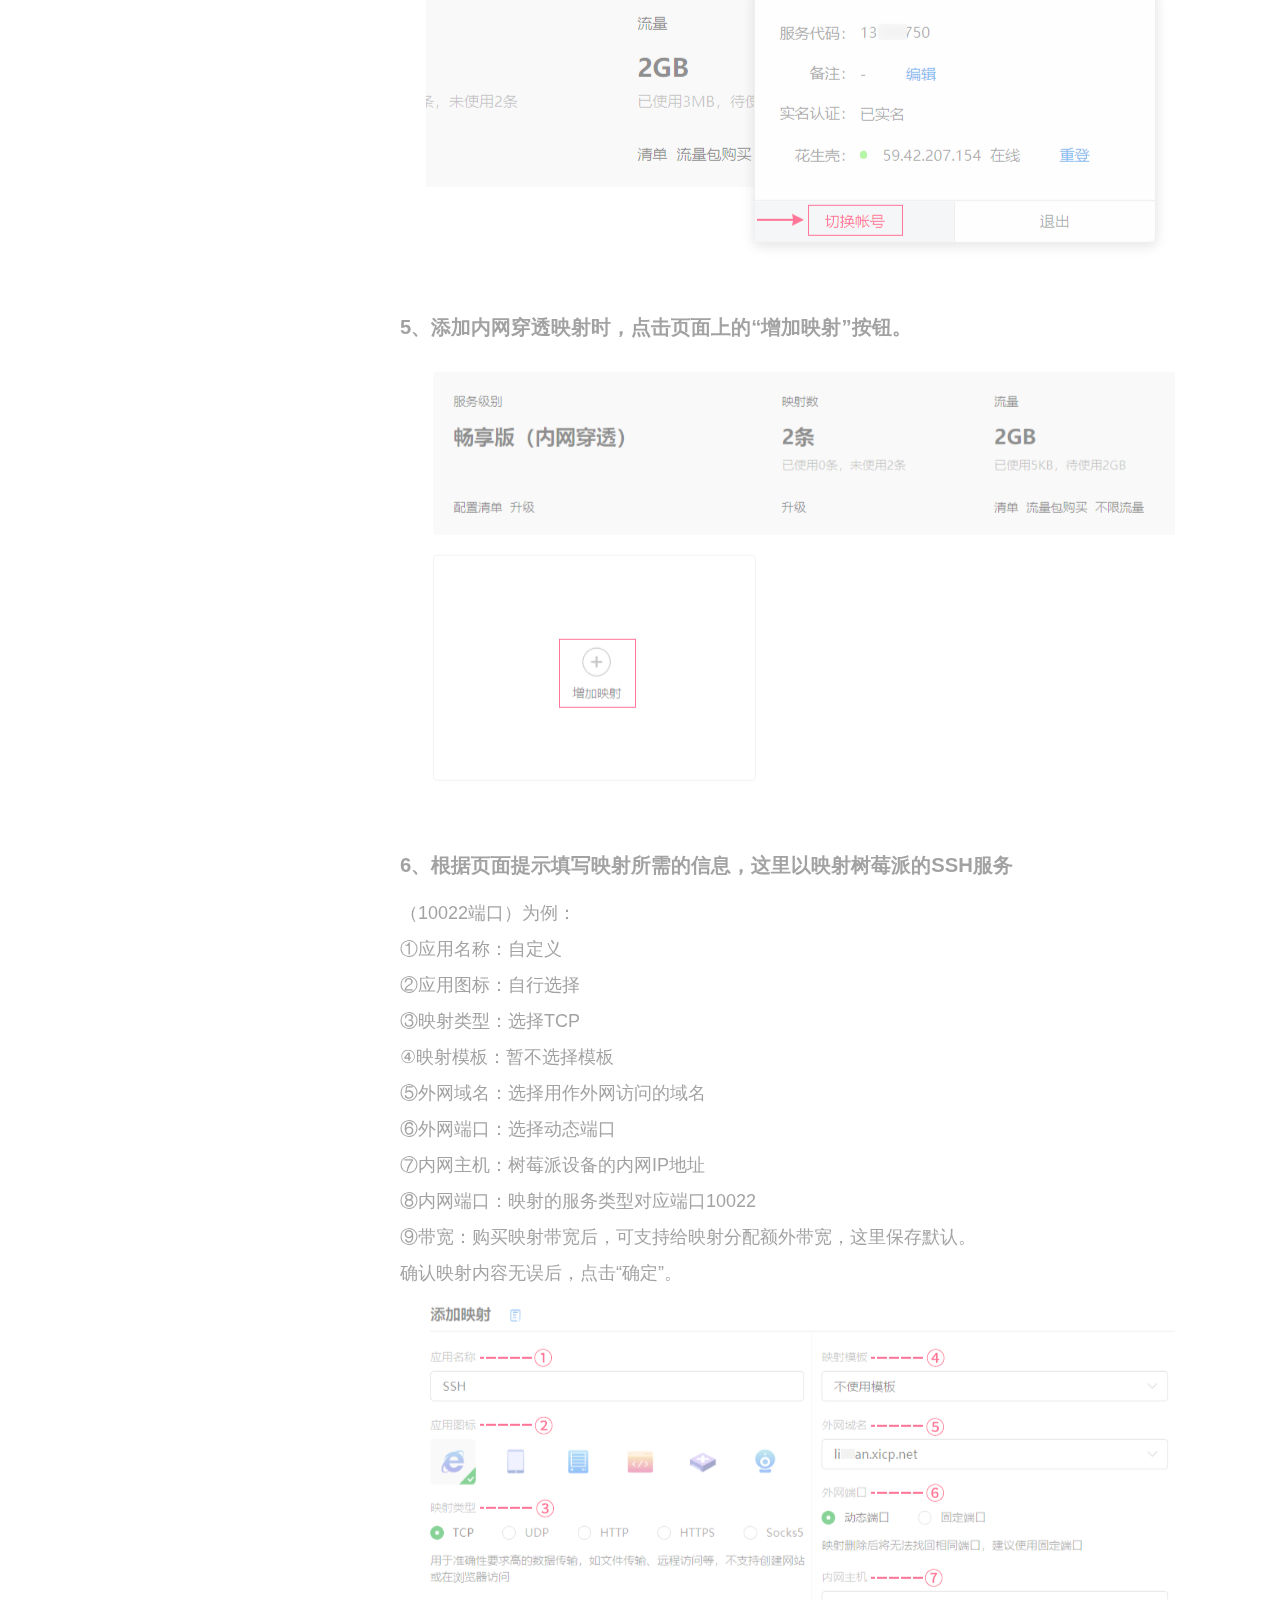
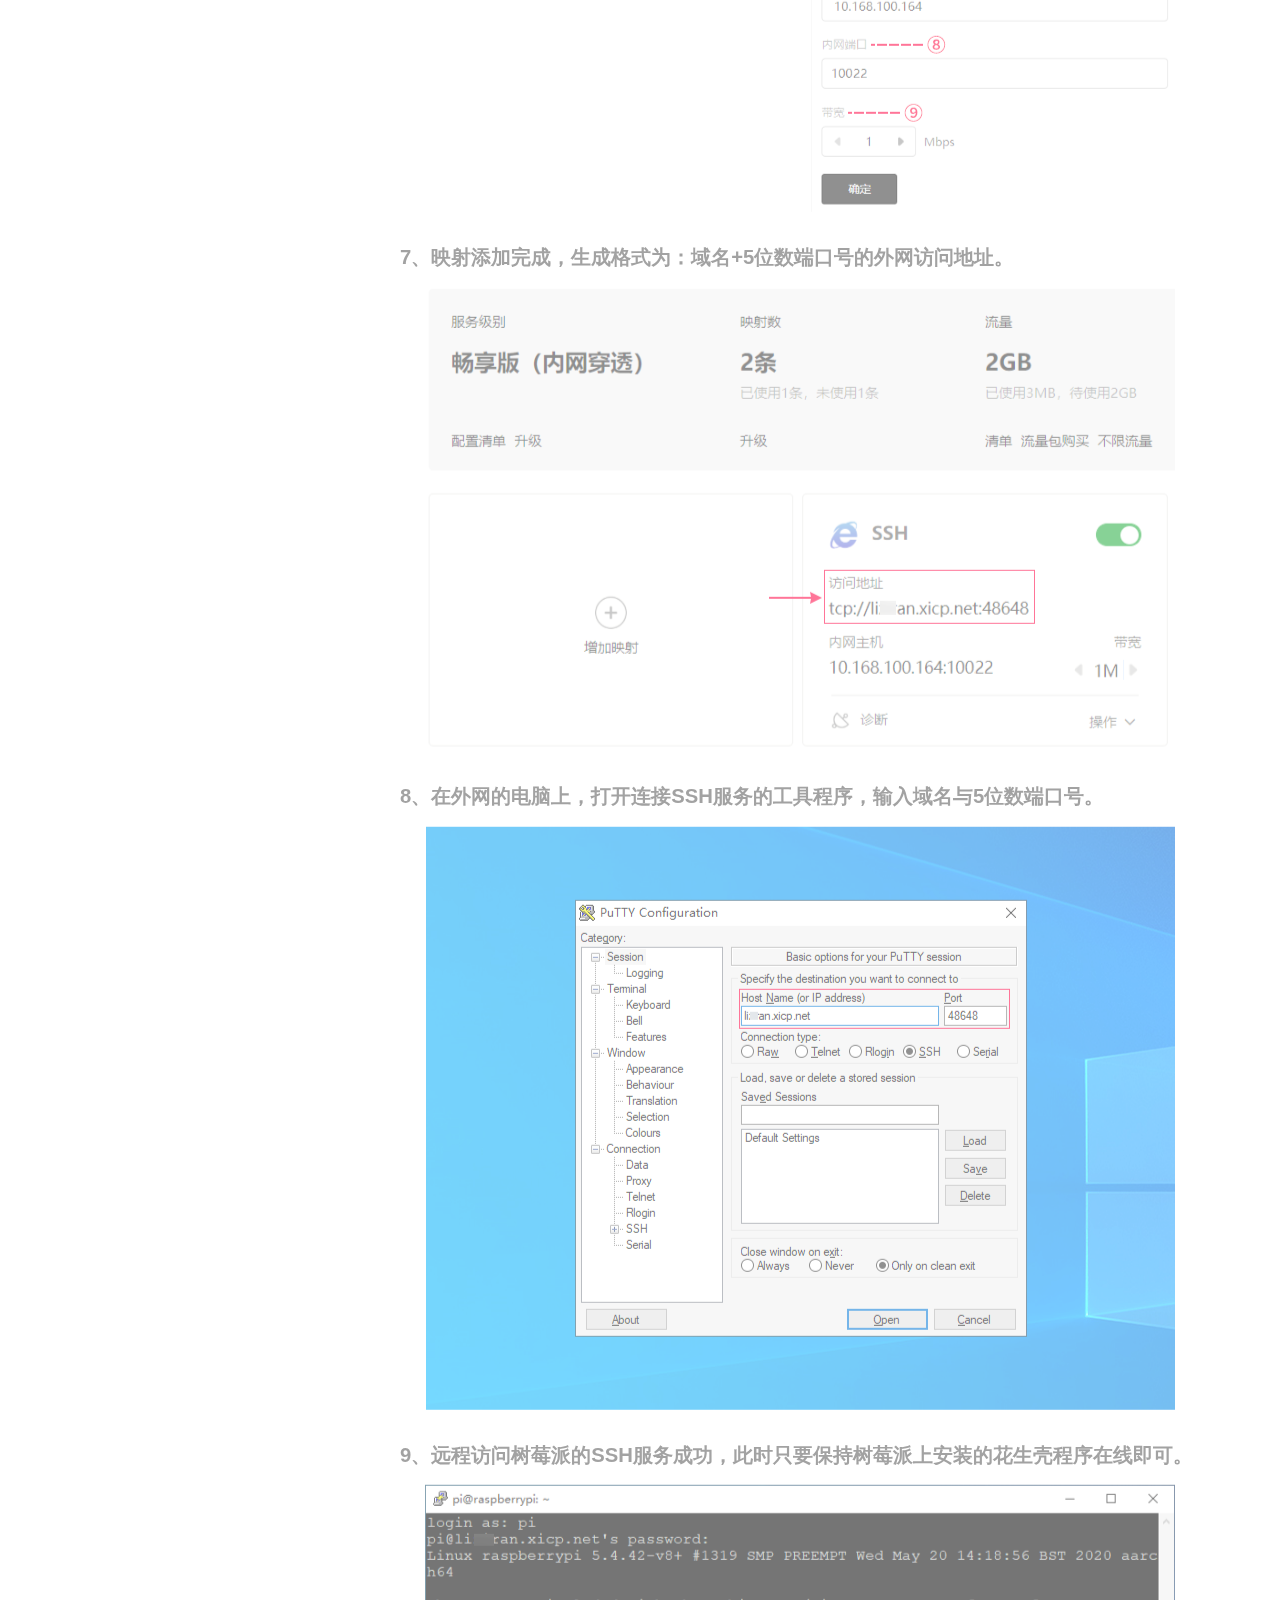
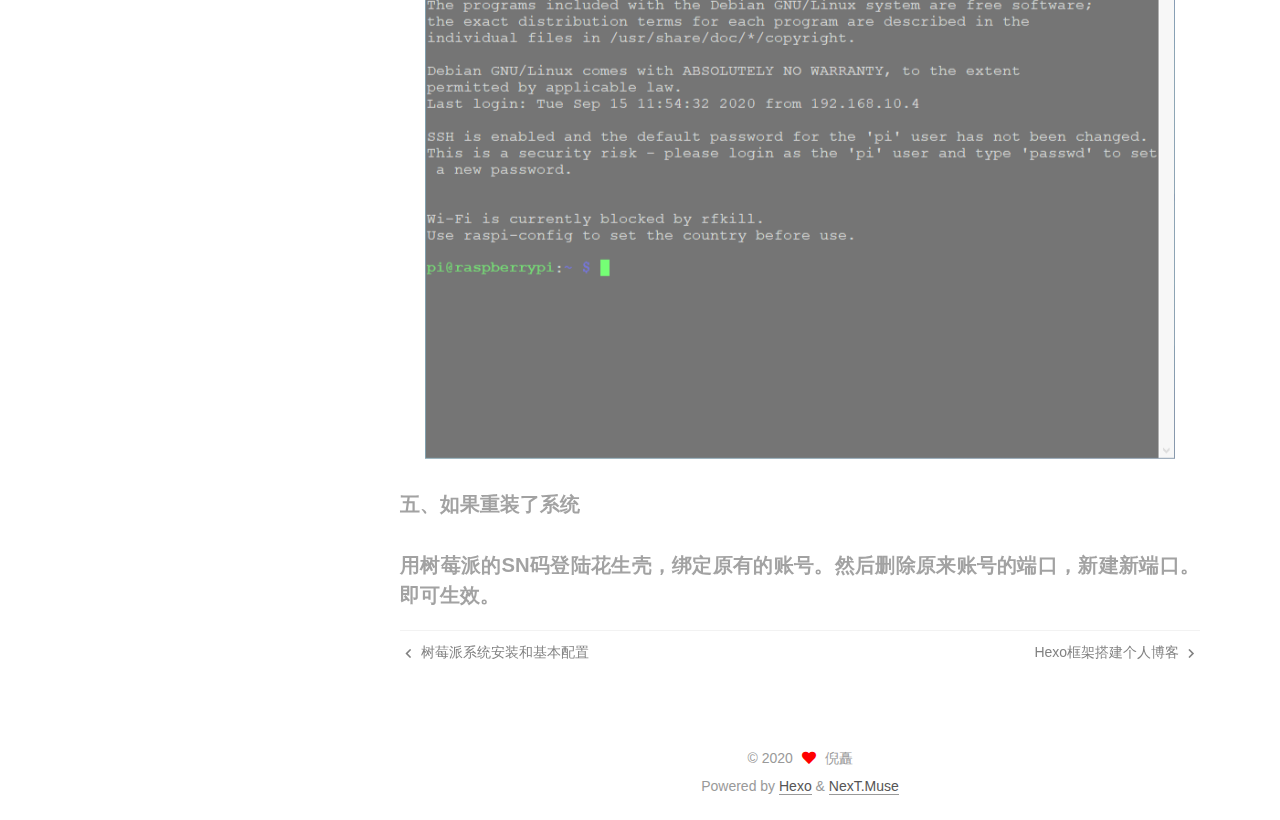
<file: 2020/12/30/树莓派配置花生壳内网穿透/index.html>
<!DOCTYPE html>
<html lang="en">
<head>
  <meta charset="UTF-8">
<meta name="viewport" content="width=device-width, initial-scale=1, maximum-scale=2">
<meta name="theme-color" content="#222">
<meta name="generator" content="Hexo 5.2.0">
  <link rel="apple-touch-icon" sizes="180x180" href="/images/apple-touch-icon-next.png">
  <link rel="icon" type="image/png" sizes="32x32" href="/images/favicon-32x32-next.png">
  <link rel="icon" type="image/png" sizes="16x16" href="/images/favicon-16x16-next.png">
  <link rel="mask-icon" href="/images/logo.svg" color="#222">

<link rel="stylesheet" href="/css/main.css">


<link rel="stylesheet" href="/lib/font-awesome/css/all.min.css">

<script id="hexo-configurations">
    var NexT = window.NexT || {};
    var CONFIG = {"hostname":"example.com","root":"/","scheme":"Muse","version":"7.8.0","exturl":false,"sidebar":{"position":"left","display":"post","padding":18,"offset":12,"onmobile":false},"copycode":{"enable":false,"show_result":false,"style":null},"back2top":{"enable":true,"sidebar":false,"scrollpercent":false},"bookmark":{"enable":false,"color":"#222","save":"auto"},"fancybox":false,"mediumzoom":false,"lazyload":false,"pangu":false,"comments":{"style":"tabs","active":null,"storage":true,"lazyload":false,"nav":null},"algolia":{"hits":{"per_page":10},"labels":{"input_placeholder":"Search for Posts","hits_empty":"We didn't find any results for the search: ${query}","hits_stats":"${hits} results found in ${time} ms"}},"localsearch":{"enable":false,"trigger":"auto","top_n_per_article":1,"unescape":false,"preload":false},"motion":{"enable":true,"async":false,"transition":{"post_block":"fadeIn","post_header":"slideDownIn","post_body":"slideDownIn","coll_header":"slideLeftIn","sidebar":"slideUpIn"}}};
  </script>

  <meta name="description" content="树莓派配置花生壳内网穿透一、工具包下载下载工具包到树莓派:1下载地址:https:&#x2F;&#x2F;dl-cdn.oray.com&#x2F;hsk&#x2F;linux&#x2F;phtunnel_5_0_rapi_aarch64.deb  二、安装注意：安装花生壳前，需输入命令：sudo -s 切换到管理员权限。 1、使用cd命令进入安装包所在的文件路径，输入安装命令：dpkg -i 安">
<meta property="og:type" content="article">
<meta property="og:title" content="树莓派配置花生壳内网穿透">
<meta property="og:url" content="http://example.com/2020/12/30/%E6%A0%91%E8%8E%93%E6%B4%BE%E9%85%8D%E7%BD%AE%E8%8A%B1%E7%94%9F%E5%A3%B3%E5%86%85%E7%BD%91%E7%A9%BF%E9%80%8F/index.html">
<meta property="og:site_name" content="嗨客伊甸园">
<meta property="og:description" content="树莓派配置花生壳内网穿透一、工具包下载下载工具包到树莓派:1下载地址:https:&#x2F;&#x2F;dl-cdn.oray.com&#x2F;hsk&#x2F;linux&#x2F;phtunnel_5_0_rapi_aarch64.deb  二、安装注意：安装花生壳前，需输入命令：sudo -s 切换到管理员权限。 1、使用cd命令进入安装包所在的文件路径，输入安装命令：dpkg -i 安">
<meta property="og:locale" content="en_US">
<meta property="og:image" content="http://example.com/2020/12/30/%E6%A0%91%E8%8E%93%E6%B4%BE%E9%85%8D%E7%BD%AE%E8%8A%B1%E7%94%9F%E5%A3%B3%E5%86%85%E7%BD%91%E7%A9%BF%E9%80%8F/%E5%B1%8F%E5%B9%95%E5%BF%AB%E7%85%A7%202020-12-30%20%E4%B8%8B%E5%8D%883.53.29.png">
<meta property="og:image" content="http://example.com/2020/12/30/%E6%A0%91%E8%8E%93%E6%B4%BE%E9%85%8D%E7%BD%AE%E8%8A%B1%E7%94%9F%E5%A3%B3%E5%86%85%E7%BD%91%E7%A9%BF%E9%80%8F/%E5%B1%8F%E5%B9%95%E5%BF%AB%E7%85%A7%202020-12-30%20%E4%B8%8B%E5%8D%883.55.43.png">
<meta property="og:image" content="http://example.com/2020/12/30/%E6%A0%91%E8%8E%93%E6%B4%BE%E9%85%8D%E7%BD%AE%E8%8A%B1%E7%94%9F%E5%A3%B3%E5%86%85%E7%BD%91%E7%A9%BF%E9%80%8F/2020-12-30-16-10-17.png">
<meta property="og:image" content="http://example.com/2020/12/30/%E6%A0%91%E8%8E%93%E6%B4%BE%E9%85%8D%E7%BD%AE%E8%8A%B1%E7%94%9F%E5%A3%B3%E5%86%85%E7%BD%91%E7%A9%BF%E9%80%8F/2020-12-30-16-16-07.png">
<meta property="og:image" content="http://example.com/2020/12/30/%E6%A0%91%E8%8E%93%E6%B4%BE%E9%85%8D%E7%BD%AE%E8%8A%B1%E7%94%9F%E5%A3%B3%E5%86%85%E7%BD%91%E7%A9%BF%E9%80%8F/2020-12-30-16-12-17.png">
<meta property="og:image" content="http://example.com/2020/12/30/%E6%A0%91%E8%8E%93%E6%B4%BE%E9%85%8D%E7%BD%AE%E8%8A%B1%E7%94%9F%E5%A3%B3%E5%86%85%E7%BD%91%E7%A9%BF%E9%80%8F/2020-12-30-16-12-23.png">
<meta property="og:image" content="http://example.com/2020/12/30/%E6%A0%91%E8%8E%93%E6%B4%BE%E9%85%8D%E7%BD%AE%E8%8A%B1%E7%94%9F%E5%A3%B3%E5%86%85%E7%BD%91%E7%A9%BF%E9%80%8F/2020-12-30-16-12-28.png">
<meta property="og:image" content="http://example.com/2020/12/30/%E6%A0%91%E8%8E%93%E6%B4%BE%E9%85%8D%E7%BD%AE%E8%8A%B1%E7%94%9F%E5%A3%B3%E5%86%85%E7%BD%91%E7%A9%BF%E9%80%8F/2020-12-30-16-12-35.png">
<meta property="og:image" content="http://example.com/2020/12/30/%E6%A0%91%E8%8E%93%E6%B4%BE%E9%85%8D%E7%BD%AE%E8%8A%B1%E7%94%9F%E5%A3%B3%E5%86%85%E7%BD%91%E7%A9%BF%E9%80%8F/2020-12-30-16-12-42.png">
<meta property="og:image" content="http://example.com/2020/12/30/%E6%A0%91%E8%8E%93%E6%B4%BE%E9%85%8D%E7%BD%AE%E8%8A%B1%E7%94%9F%E5%A3%B3%E5%86%85%E7%BD%91%E7%A9%BF%E9%80%8F/2020-12-30-16-12-51.png">
<meta property="og:image" content="http://example.com/2020/12/30/%E6%A0%91%E8%8E%93%E6%B4%BE%E9%85%8D%E7%BD%AE%E8%8A%B1%E7%94%9F%E5%A3%B3%E5%86%85%E7%BD%91%E7%A9%BF%E9%80%8F/2020-12-30-16-12-56.png">
<meta property="og:image" content="http://example.com/2020/12/30/%E6%A0%91%E8%8E%93%E6%B4%BE%E9%85%8D%E7%BD%AE%E8%8A%B1%E7%94%9F%E5%A3%B3%E5%86%85%E7%BD%91%E7%A9%BF%E9%80%8F/2020-12-30-16-13-01.png">
<meta property="og:image" content="http://example.com/2020/12/30/%E6%A0%91%E8%8E%93%E6%B4%BE%E9%85%8D%E7%BD%AE%E8%8A%B1%E7%94%9F%E5%A3%B3%E5%86%85%E7%BD%91%E7%A9%BF%E9%80%8F/2020-12-30-16-13-05.png">
<meta property="og:image" content="http://example.com/2020/12/30/%E6%A0%91%E8%8E%93%E6%B4%BE%E9%85%8D%E7%BD%AE%E8%8A%B1%E7%94%9F%E5%A3%B3%E5%86%85%E7%BD%91%E7%A9%BF%E9%80%8F/2020-12-30-16-13-11.png">
<meta property="og:image" content="http://example.com/2020/12/30/%E6%A0%91%E8%8E%93%E6%B4%BE%E9%85%8D%E7%BD%AE%E8%8A%B1%E7%94%9F%E5%A3%B3%E5%86%85%E7%BD%91%E7%A9%BF%E9%80%8F/2020-12-30-16-13-27.png">
<meta property="og:image" content="http://example.com/2020/12/30/%E6%A0%91%E8%8E%93%E6%B4%BE%E9%85%8D%E7%BD%AE%E8%8A%B1%E7%94%9F%E5%A3%B3%E5%86%85%E7%BD%91%E7%A9%BF%E9%80%8F/2020-12-30-16-13-31.png">
<meta property="og:image" content="http://example.com/2020/12/30/%E6%A0%91%E8%8E%93%E6%B4%BE%E9%85%8D%E7%BD%AE%E8%8A%B1%E7%94%9F%E5%A3%B3%E5%86%85%E7%BD%91%E7%A9%BF%E9%80%8F/2020-12-30-16-13-36.png">
<meta property="og:image" content="http://example.com/2020/12/30/%E6%A0%91%E8%8E%93%E6%B4%BE%E9%85%8D%E7%BD%AE%E8%8A%B1%E7%94%9F%E5%A3%B3%E5%86%85%E7%BD%91%E7%A9%BF%E9%80%8F/2020-12-30-16-13-41.png">
<meta property="article:published_time" content="2020-12-30T07:47:00.204Z">
<meta property="article:modified_time" content="2020-12-31T04:39:08.334Z">
<meta property="article:author" content="倪矗">
<meta name="twitter:card" content="summary">
<meta name="twitter:image" content="http://example.com/2020/12/30/%E6%A0%91%E8%8E%93%E6%B4%BE%E9%85%8D%E7%BD%AE%E8%8A%B1%E7%94%9F%E5%A3%B3%E5%86%85%E7%BD%91%E7%A9%BF%E9%80%8F/%E5%B1%8F%E5%B9%95%E5%BF%AB%E7%85%A7%202020-12-30%20%E4%B8%8B%E5%8D%883.53.29.png">

<link rel="canonical" href="http://example.com/2020/12/30/%E6%A0%91%E8%8E%93%E6%B4%BE%E9%85%8D%E7%BD%AE%E8%8A%B1%E7%94%9F%E5%A3%B3%E5%86%85%E7%BD%91%E7%A9%BF%E9%80%8F/">


<script id="page-configurations">
  // https://hexo.io/docs/variables.html
  CONFIG.page = {
    sidebar: "",
    isHome : false,
    isPost : true,
    lang   : 'en'
  };
</script>

  <title>树莓派配置花生壳内网穿透 | 嗨客伊甸园</title>
  






  <noscript>
  <style>
  .use-motion .brand,
  .use-motion .menu-item,
  .sidebar-inner,
  .use-motion .post-block,
  .use-motion .pagination,
  .use-motion .comments,
  .use-motion .post-header,
  .use-motion .post-body,
  .use-motion .collection-header { opacity: initial; }

  .use-motion .site-title,
  .use-motion .site-subtitle {
    opacity: initial;
    top: initial;
  }

  .use-motion .logo-line-before i { left: initial; }
  .use-motion .logo-line-after i { right: initial; }
  </style>
</noscript>

</head>

<body itemscope itemtype="http://schema.org/WebPage">
  <div class="container use-motion">
    <div class="headband"></div>

    <header class="header" itemscope itemtype="http://schema.org/WPHeader">
      <div class="header-inner"><div class="site-brand-container">
  <div class="site-nav-toggle">
    <div class="toggle" aria-label="Toggle navigation bar">
      <span class="toggle-line toggle-line-first"></span>
      <span class="toggle-line toggle-line-middle"></span>
      <span class="toggle-line toggle-line-last"></span>
    </div>
  </div>

  <div class="site-meta">

    <a href="/" class="brand" rel="start">
      <span class="logo-line-before"><i></i></span>
      <h1 class="site-title">嗨客伊甸园</h1>
      <span class="logo-line-after"><i></i></span>
    </a>
  </div>

  <div class="site-nav-right">
    <div class="toggle popup-trigger">
    </div>
  </div>
</div>




<nav class="site-nav">
  <ul id="menu" class="main-menu menu">
        <li class="menu-item menu-item-home">

    <a href="/" rel="section"><i class="fa fa-home fa-fw"></i>Home</a>

  </li>
        <li class="menu-item menu-item-archives">

    <a href="/archives/" rel="section"><i class="fa fa-archive fa-fw"></i>Archives</a>

  </li>
  </ul>
</nav>




</div>
    </header>

    
  <div class="back-to-top">
    <i class="fa fa-arrow-up"></i>
    <span>0%</span>
  </div>


    <main class="main">
      <div class="main-inner">
        <div class="content-wrap">
          

          <div class="content post posts-expand">
            

    
  
  
  <article itemscope itemtype="http://schema.org/Article" class="post-block" lang="en">
    <link itemprop="mainEntityOfPage" href="http://example.com/2020/12/30/%E6%A0%91%E8%8E%93%E6%B4%BE%E9%85%8D%E7%BD%AE%E8%8A%B1%E7%94%9F%E5%A3%B3%E5%86%85%E7%BD%91%E7%A9%BF%E9%80%8F/">

    <span hidden itemprop="author" itemscope itemtype="http://schema.org/Person">
      <meta itemprop="image" content="/images/avatar.gif">
      <meta itemprop="name" content="倪矗">
      <meta itemprop="description" content="">
    </span>

    <span hidden itemprop="publisher" itemscope itemtype="http://schema.org/Organization">
      <meta itemprop="name" content="嗨客伊甸园">
    </span>
      <header class="post-header">
        <h1 class="post-title" itemprop="name headline">
          树莓派配置花生壳内网穿透
        </h1>

        <div class="post-meta">
            <span class="post-meta-item">
              <span class="post-meta-item-icon">
                <i class="far fa-calendar"></i>
              </span>
              <span class="post-meta-item-text">Posted on</span>

              <time title="Created: 2020-12-30 15:47:00" itemprop="dateCreated datePublished" datetime="2020-12-30T15:47:00+08:00">2020-12-30</time>
            </span>
              <span class="post-meta-item">
                <span class="post-meta-item-icon">
                  <i class="far fa-calendar-check"></i>
                </span>
                <span class="post-meta-item-text">Edited on</span>
                <time title="Modified: 2020-12-31 12:39:08" itemprop="dateModified" datetime="2020-12-31T12:39:08+08:00">2020-12-31</time>
              </span>

          

        </div>
      </header>

    
    
    
    <div class="post-body" itemprop="articleBody">

      
        <h2 id="树莓派配置花生壳内网穿透"><a href="#树莓派配置花生壳内网穿透" class="headerlink" title="树莓派配置花生壳内网穿透"></a>树莓派配置花生壳内网穿透</h2><h3 id="一、工具包下载"><a href="#一、工具包下载" class="headerlink" title="一、工具包下载"></a>一、工具包下载</h3><h4 id="下载工具包到树莓派"><a href="#下载工具包到树莓派" class="headerlink" title="下载工具包到树莓派:"></a>下载工具包到树莓派:</h4><figure class="highlight plain"><table><tr><td class="gutter"><pre><span class="line">1</span><br></pre></td><td class="code"><pre><span class="line">下载地址:https:&#x2F;&#x2F;dl-cdn.oray.com&#x2F;hsk&#x2F;linux&#x2F;phtunnel_5_0_rapi_aarch64.deb</span><br></pre></td></tr></table></figure>
<p><img src="/2020/12/30/%E6%A0%91%E8%8E%93%E6%B4%BE%E9%85%8D%E7%BD%AE%E8%8A%B1%E7%94%9F%E5%A3%B3%E5%86%85%E7%BD%91%E7%A9%BF%E9%80%8F/%E5%B1%8F%E5%B9%95%E5%BF%AB%E7%85%A7%202020-12-30%20%E4%B8%8B%E5%8D%883.53.29.png"><br><img src="/2020/12/30/%E6%A0%91%E8%8E%93%E6%B4%BE%E9%85%8D%E7%BD%AE%E8%8A%B1%E7%94%9F%E5%A3%B3%E5%86%85%E7%BD%91%E7%A9%BF%E9%80%8F/%E5%B1%8F%E5%B9%95%E5%BF%AB%E7%85%A7%202020-12-30%20%E4%B8%8B%E5%8D%883.55.43.png"></p>
<h3 id="二、安装"><a href="#二、安装" class="headerlink" title="二、安装"></a>二、安装</h3><p>注意：安装花生壳前，需输入命令：sudo -s 切换到管理员权限。<br><img src="/2020/12/30/%E6%A0%91%E8%8E%93%E6%B4%BE%E9%85%8D%E7%BD%AE%E8%8A%B1%E7%94%9F%E5%A3%B3%E5%86%85%E7%BD%91%E7%A9%BF%E9%80%8F/2020-12-30-16-10-17.png"></p>
<h4 id="1、使用cd命令进入安装包所在的文件路径，输入安装命令：dpkg-i-安装包名称。回车，等待安装完成。"><a href="#1、使用cd命令进入安装包所在的文件路径，输入安装命令：dpkg-i-安装包名称。回车，等待安装完成。" class="headerlink" title="1、使用cd命令进入安装包所在的文件路径，输入安装命令：dpkg -i 安装包名称。回车，等待安装完成。"></a>1、使用cd命令进入安装包所在的文件路径，输入安装命令：dpkg -i 安装包名称。回车，等待安装完成。</h4><p>如:dpkg -i phtunnel_5_0_rapi_aarch64.deb<br>安装成功后，将显示花生壳的SN码、默认密码（admin）及远程管理地址<a target="_blank" rel="noopener" href="http://b.oray.com./">http://b.oray.com。</a><br><img src="/2020/12/30/%E6%A0%91%E8%8E%93%E6%B4%BE%E9%85%8D%E7%BD%AE%E8%8A%B1%E7%94%9F%E5%A3%B3%E5%86%85%E7%BD%91%E7%A9%BF%E9%80%8F/2020-12-30-16-16-07.png"></p>
<h3 id="三、操作功能"><a href="#三、操作功能" class="headerlink" title="三、操作功能"></a>三、操作功能</h3><h4 id="1、输入命令：phddns回车，可以看到扩展功能。phddns-start（启动）-status（状态）-stop（停止）-restart（重启）-reset（重置）-enable（开机自启动）-disable（关闭开机自启动）-version（版本）"><a href="#1、输入命令：phddns回车，可以看到扩展功能。phddns-start（启动）-status（状态）-stop（停止）-restart（重启）-reset（重置）-enable（开机自启动）-disable（关闭开机自启动）-version（版本）" class="headerlink" title="1、输入命令：phddns回车，可以看到扩展功能。phddns start（启动）| status（状态）| stop（停止）|restart（重启）| reset（重置）|enable（开机自启动）|disable（关闭开机自启动）|version（版本）"></a>1、输入命令：phddns回车，可以看到扩展功能。phddns start（启动）| status（状态）| stop（停止）|restart（重启）| reset（重置）|enable（开机自启动）|disable（关闭开机自启动）|version（版本）</h4><p><img src="/2020/12/30/%E6%A0%91%E8%8E%93%E6%B4%BE%E9%85%8D%E7%BD%AE%E8%8A%B1%E7%94%9F%E5%A3%B3%E5%86%85%E7%BD%91%E7%A9%BF%E9%80%8F/2020-12-30-16-12-17.png"></p>
<h4 id="2、具体命令操作如下："><a href="#2、具体命令操作如下：" class="headerlink" title="2、具体命令操作如下："></a>2、具体命令操作如下：</h4><p><img src="/2020/12/30/%E6%A0%91%E8%8E%93%E6%B4%BE%E9%85%8D%E7%BD%AE%E8%8A%B1%E7%94%9F%E5%A3%B3%E5%86%85%E7%BD%91%E7%A9%BF%E9%80%8F/2020-12-30-16-12-23.png"></p>
<h4 id="3、日志文件存放路径：-var-log-phddns"><a href="#3、日志文件存放路径：-var-log-phddns" class="headerlink" title="3、日志文件存放路径：/var/log/phddns"></a>3、日志文件存放路径：/var/log/phddns</h4><p><img src="/2020/12/30/%E6%A0%91%E8%8E%93%E6%B4%BE%E9%85%8D%E7%BD%AE%E8%8A%B1%E7%94%9F%E5%A3%B3%E5%86%85%E7%BD%91%E7%A9%BF%E9%80%8F/2020-12-30-16-12-28.png"></p>
<h4 id="4、卸载命令：dpkg-r-phddns"><a href="#4、卸载命令：dpkg-r-phddns" class="headerlink" title="4、卸载命令：dpkg -r phddns"></a>4、卸载命令：dpkg -r phddns</h4><p><img src="/2020/12/30/%E6%A0%91%E8%8E%93%E6%B4%BE%E9%85%8D%E7%BD%AE%E8%8A%B1%E7%94%9F%E5%A3%B3%E5%86%85%E7%BD%91%E7%A9%BF%E9%80%8F/2020-12-30-16-12-35.png"></p>
<h3 id="四、添加内网穿透映射"><a href="#四、添加内网穿透映射" class="headerlink" title="四、添加内网穿透映射"></a>四、添加内网穿透映射</h3><h4 id="1、树莓派中的花生壳安装完成后，先复制生成的SN码。然后在浏览器中访问远程管理地址http-b-oray-com-，在登录页面中输入SN码与默认密码（admin）登录。"><a href="#1、树莓派中的花生壳安装完成后，先复制生成的SN码。然后在浏览器中访问远程管理地址http-b-oray-com-，在登录页面中输入SN码与默认密码（admin）登录。" class="headerlink" title="1、树莓派中的花生壳安装完成后，先复制生成的SN码。然后在浏览器中访问远程管理地址http://b.oray.com ，在登录页面中输入SN码与默认密码（admin）登录。"></a>1、树莓派中的花生壳安装完成后，先复制生成的SN码。然后在浏览器中访问远程管理地址<a target="_blank" rel="noopener" href="http://b.oray.com/">http://b.oray.com</a> ，在登录页面中输入SN码与默认密码（admin）登录。</h4><p><img src="/2020/12/30/%E6%A0%91%E8%8E%93%E6%B4%BE%E9%85%8D%E7%BD%AE%E8%8A%B1%E7%94%9F%E5%A3%B3%E5%86%85%E7%BD%91%E7%A9%BF%E9%80%8F/2020-12-30-16-12-42.png"></p>
<h4 id="2、首次登录，需先激活。提供扫码激活和密码激活两种方式，可灵活选择。"><a href="#2、首次登录，需先激活。提供扫码激活和密码激活两种方式，可灵活选择。" class="headerlink" title="2、首次登录，需先激活。提供扫码激活和密码激活两种方式，可灵活选择。"></a>2、首次登录，需先激活。提供扫码激活和密码激活两种方式，可灵活选择。</h4><p>①扫码激活：需使用花生壳管理APP或微信进行扫码激活；<br>②密码激活：输入已注册的Oray帐号密码激活。<br><img src="/2020/12/30/%E6%A0%91%E8%8E%93%E6%B4%BE%E9%85%8D%E7%BD%AE%E8%8A%B1%E7%94%9F%E5%A3%B3%E5%86%85%E7%BD%91%E7%A9%BF%E9%80%8F/2020-12-30-16-12-51.png"><br><img src="/2020/12/30/%E6%A0%91%E8%8E%93%E6%B4%BE%E9%85%8D%E7%BD%AE%E8%8A%B1%E7%94%9F%E5%A3%B3%E5%86%85%E7%BD%91%E7%A9%BF%E9%80%8F/2020-12-30-16-12-56.png"></p>
<h4 id="3、激活成功后，进入花生壳管理平台。若绑定SN码的帐号只有动态域名解析功能，需使用内网穿透功能时，可点击“免费开通”，或直接将帐号升级到带内网穿透功能的服务版本。"><a href="#3、激活成功后，进入花生壳管理平台。若绑定SN码的帐号只有动态域名解析功能，需使用内网穿透功能时，可点击“免费开通”，或直接将帐号升级到带内网穿透功能的服务版本。" class="headerlink" title="3、激活成功后，进入花生壳管理平台。若绑定SN码的帐号只有动态域名解析功能，需使用内网穿透功能时，可点击“免费开通”，或直接将帐号升级到带内网穿透功能的服务版本。"></a>3、激活成功后，进入花生壳管理平台。若绑定SN码的帐号只有动态域名解析功能，需使用内网穿透功能时，可点击“免费开通”，或直接将帐号升级到带内网穿透功能的服务版本。</h4><p><img src="/2020/12/30/%E6%A0%91%E8%8E%93%E6%B4%BE%E9%85%8D%E7%BD%AE%E8%8A%B1%E7%94%9F%E5%A3%B3%E5%86%85%E7%BD%91%E7%A9%BF%E9%80%8F/2020-12-30-16-13-01.png"></p>
<h4 id="4、还可把鼠标移动到页面右上角帐号处，点击“切换帐号”更换带内网穿透功能的帐号登录使用。"><a href="#4、还可把鼠标移动到页面右上角帐号处，点击“切换帐号”更换带内网穿透功能的帐号登录使用。" class="headerlink" title="4、还可把鼠标移动到页面右上角帐号处，点击“切换帐号”更换带内网穿透功能的帐号登录使用。"></a>4、还可把鼠标移动到页面右上角帐号处，点击“切换帐号”更换带内网穿透功能的帐号登录使用。</h4><p><img src="/2020/12/30/%E6%A0%91%E8%8E%93%E6%B4%BE%E9%85%8D%E7%BD%AE%E8%8A%B1%E7%94%9F%E5%A3%B3%E5%86%85%E7%BD%91%E7%A9%BF%E9%80%8F/2020-12-30-16-13-05.png"></p>
<h4 id="5、添加内网穿透映射时，点击页面上的“增加映射”按钮。"><a href="#5、添加内网穿透映射时，点击页面上的“增加映射”按钮。" class="headerlink" title="5、添加内网穿透映射时，点击页面上的“增加映射”按钮。"></a>5、添加内网穿透映射时，点击页面上的“增加映射”按钮。</h4><p><img src="/2020/12/30/%E6%A0%91%E8%8E%93%E6%B4%BE%E9%85%8D%E7%BD%AE%E8%8A%B1%E7%94%9F%E5%A3%B3%E5%86%85%E7%BD%91%E7%A9%BF%E9%80%8F/2020-12-30-16-13-11.png"></p>
<h4 id="6、根据页面提示填写映射所需的信息，这里以映射树莓派的SSH服务"><a href="#6、根据页面提示填写映射所需的信息，这里以映射树莓派的SSH服务" class="headerlink" title="6、根据页面提示填写映射所需的信息，这里以映射树莓派的SSH服务"></a>6、根据页面提示填写映射所需的信息，这里以映射树莓派的SSH服务</h4><p>（10022端口）为例：<br>①应用名称：自定义<br>②应用图标：自行选择<br>③映射类型：选择TCP<br>④映射模板：暂不选择模板<br>⑤外网域名：选择用作外网访问的域名<br>⑥外网端口：选择动态端口<br>⑦内网主机：树莓派设备的内网IP地址<br>⑧内网端口：映射的服务类型对应端口10022<br>⑨带宽：购买映射带宽后，可支持给映射分配额外带宽，这里保存默认。<br>确认映射内容无误后，点击“确定”。<br><img src="/2020/12/30/%E6%A0%91%E8%8E%93%E6%B4%BE%E9%85%8D%E7%BD%AE%E8%8A%B1%E7%94%9F%E5%A3%B3%E5%86%85%E7%BD%91%E7%A9%BF%E9%80%8F/2020-12-30-16-13-27.png"></p>
<h4 id="7、映射添加完成，生成格式为：域名-5位数端口号的外网访问地址。"><a href="#7、映射添加完成，生成格式为：域名-5位数端口号的外网访问地址。" class="headerlink" title="7、映射添加完成，生成格式为：域名+5位数端口号的外网访问地址。"></a>7、映射添加完成，生成格式为：域名+5位数端口号的外网访问地址。</h4><p><img src="/2020/12/30/%E6%A0%91%E8%8E%93%E6%B4%BE%E9%85%8D%E7%BD%AE%E8%8A%B1%E7%94%9F%E5%A3%B3%E5%86%85%E7%BD%91%E7%A9%BF%E9%80%8F/2020-12-30-16-13-31.png"></p>
<h4 id="8、在外网的电脑上，打开连接SSH服务的工具程序，输入域名与5位数端口号。"><a href="#8、在外网的电脑上，打开连接SSH服务的工具程序，输入域名与5位数端口号。" class="headerlink" title="8、在外网的电脑上，打开连接SSH服务的工具程序，输入域名与5位数端口号。"></a>8、在外网的电脑上，打开连接SSH服务的工具程序，输入域名与5位数端口号。</h4><p><img src="/2020/12/30/%E6%A0%91%E8%8E%93%E6%B4%BE%E9%85%8D%E7%BD%AE%E8%8A%B1%E7%94%9F%E5%A3%B3%E5%86%85%E7%BD%91%E7%A9%BF%E9%80%8F/2020-12-30-16-13-36.png"></p>
<h4 id="9、远程访问树莓派的SSH服务成功，此时只要保持树莓派上安装的花生壳程序在线即可。"><a href="#9、远程访问树莓派的SSH服务成功，此时只要保持树莓派上安装的花生壳程序在线即可。" class="headerlink" title="9、远程访问树莓派的SSH服务成功，此时只要保持树莓派上安装的花生壳程序在线即可。"></a>9、远程访问树莓派的SSH服务成功，此时只要保持树莓派上安装的花生壳程序在线即可。</h4><p><img src="/2020/12/30/%E6%A0%91%E8%8E%93%E6%B4%BE%E9%85%8D%E7%BD%AE%E8%8A%B1%E7%94%9F%E5%A3%B3%E5%86%85%E7%BD%91%E7%A9%BF%E9%80%8F/2020-12-30-16-13-41.png"></p>
<h4 id="五、如果重装了系统"><a href="#五、如果重装了系统" class="headerlink" title="五、如果重装了系统"></a>五、如果重装了系统</h4><h4 id="用树莓派的SN码登陆花生壳，绑定原有的账号。然后删除原来账号的端口，新建新端口。即可生效。"><a href="#用树莓派的SN码登陆花生壳，绑定原有的账号。然后删除原来账号的端口，新建新端口。即可生效。" class="headerlink" title="用树莓派的SN码登陆花生壳，绑定原有的账号。然后删除原来账号的端口，新建新端口。即可生效。"></a>用树莓派的SN码登陆花生壳，绑定原有的账号。然后删除原来账号的端口，新建新端口。即可生效。</h4>
    </div>

    
    
    

      <footer class="post-footer">

        


        
    <div class="post-nav">
      <div class="post-nav-item">
    <a href="/2020/12/30/%E6%A0%91%E8%8E%93%E6%B4%BE%E7%B3%BB%E7%BB%9F%E5%AE%89%E8%A3%85%E5%92%8C%E5%9F%BA%E6%9C%AC%E9%85%8D%E7%BD%AE/" rel="prev" title="树莓派系统安装和基本配置">
      <i class="fa fa-chevron-left"></i> 树莓派系统安装和基本配置
    </a></div>
      <div class="post-nav-item">
    <a href="/2020/12/31/Hexo%E6%A1%86%E6%9E%B6%E6%90%AD%E5%BB%BA%E4%B8%AA%E4%BA%BA%E5%8D%9A%E5%AE%A2/" rel="next" title="Hexo框架搭建个人博客">
      Hexo框架搭建个人博客 <i class="fa fa-chevron-right"></i>
    </a></div>
    </div>
      </footer>
    
  </article>
  
  
  



          </div>
          

<script>
  window.addEventListener('tabs:register', () => {
    let { activeClass } = CONFIG.comments;
    if (CONFIG.comments.storage) {
      activeClass = localStorage.getItem('comments_active') || activeClass;
    }
    if (activeClass) {
      let activeTab = document.querySelector(`a[href="#comment-${activeClass}"]`);
      if (activeTab) {
        activeTab.click();
      }
    }
  });
  if (CONFIG.comments.storage) {
    window.addEventListener('tabs:click', event => {
      if (!event.target.matches('.tabs-comment .tab-content .tab-pane')) return;
      let commentClass = event.target.classList[1];
      localStorage.setItem('comments_active', commentClass);
    });
  }
</script>

        </div>
          
  
  <div class="toggle sidebar-toggle">
    <span class="toggle-line toggle-line-first"></span>
    <span class="toggle-line toggle-line-middle"></span>
    <span class="toggle-line toggle-line-last"></span>
  </div>

  <aside class="sidebar">
    <div class="sidebar-inner">

      <ul class="sidebar-nav motion-element">
        <li class="sidebar-nav-toc">
          Table of Contents
        </li>
        <li class="sidebar-nav-overview">
          Overview
        </li>
      </ul>

      <!--noindex-->
      <div class="post-toc-wrap sidebar-panel">
          <div class="post-toc motion-element"><ol class="nav"><li class="nav-item nav-level-2"><a class="nav-link" href="#%E6%A0%91%E8%8E%93%E6%B4%BE%E9%85%8D%E7%BD%AE%E8%8A%B1%E7%94%9F%E5%A3%B3%E5%86%85%E7%BD%91%E7%A9%BF%E9%80%8F"><span class="nav-number">1.</span> <span class="nav-text">树莓派配置花生壳内网穿透</span></a><ol class="nav-child"><li class="nav-item nav-level-3"><a class="nav-link" href="#%E4%B8%80%E3%80%81%E5%B7%A5%E5%85%B7%E5%8C%85%E4%B8%8B%E8%BD%BD"><span class="nav-number">1.1.</span> <span class="nav-text">一、工具包下载</span></a><ol class="nav-child"><li class="nav-item nav-level-4"><a class="nav-link" href="#%E4%B8%8B%E8%BD%BD%E5%B7%A5%E5%85%B7%E5%8C%85%E5%88%B0%E6%A0%91%E8%8E%93%E6%B4%BE"><span class="nav-number">1.1.1.</span> <span class="nav-text">下载工具包到树莓派:</span></a></li></ol></li><li class="nav-item nav-level-3"><a class="nav-link" href="#%E4%BA%8C%E3%80%81%E5%AE%89%E8%A3%85"><span class="nav-number">1.2.</span> <span class="nav-text">二、安装</span></a><ol class="nav-child"><li class="nav-item nav-level-4"><a class="nav-link" href="#1%E3%80%81%E4%BD%BF%E7%94%A8cd%E5%91%BD%E4%BB%A4%E8%BF%9B%E5%85%A5%E5%AE%89%E8%A3%85%E5%8C%85%E6%89%80%E5%9C%A8%E7%9A%84%E6%96%87%E4%BB%B6%E8%B7%AF%E5%BE%84%EF%BC%8C%E8%BE%93%E5%85%A5%E5%AE%89%E8%A3%85%E5%91%BD%E4%BB%A4%EF%BC%9Adpkg-i-%E5%AE%89%E8%A3%85%E5%8C%85%E5%90%8D%E7%A7%B0%E3%80%82%E5%9B%9E%E8%BD%A6%EF%BC%8C%E7%AD%89%E5%BE%85%E5%AE%89%E8%A3%85%E5%AE%8C%E6%88%90%E3%80%82"><span class="nav-number">1.2.1.</span> <span class="nav-text">1、使用cd命令进入安装包所在的文件路径，输入安装命令：dpkg -i 安装包名称。回车，等待安装完成。</span></a></li></ol></li><li class="nav-item nav-level-3"><a class="nav-link" href="#%E4%B8%89%E3%80%81%E6%93%8D%E4%BD%9C%E5%8A%9F%E8%83%BD"><span class="nav-number">1.3.</span> <span class="nav-text">三、操作功能</span></a><ol class="nav-child"><li class="nav-item nav-level-4"><a class="nav-link" href="#1%E3%80%81%E8%BE%93%E5%85%A5%E5%91%BD%E4%BB%A4%EF%BC%9Aphddns%E5%9B%9E%E8%BD%A6%EF%BC%8C%E5%8F%AF%E4%BB%A5%E7%9C%8B%E5%88%B0%E6%89%A9%E5%B1%95%E5%8A%9F%E8%83%BD%E3%80%82phddns-start%EF%BC%88%E5%90%AF%E5%8A%A8%EF%BC%89-status%EF%BC%88%E7%8A%B6%E6%80%81%EF%BC%89-stop%EF%BC%88%E5%81%9C%E6%AD%A2%EF%BC%89-restart%EF%BC%88%E9%87%8D%E5%90%AF%EF%BC%89-reset%EF%BC%88%E9%87%8D%E7%BD%AE%EF%BC%89-enable%EF%BC%88%E5%BC%80%E6%9C%BA%E8%87%AA%E5%90%AF%E5%8A%A8%EF%BC%89-disable%EF%BC%88%E5%85%B3%E9%97%AD%E5%BC%80%E6%9C%BA%E8%87%AA%E5%90%AF%E5%8A%A8%EF%BC%89-version%EF%BC%88%E7%89%88%E6%9C%AC%EF%BC%89"><span class="nav-number">1.3.1.</span> <span class="nav-text">1、输入命令：phddns回车，可以看到扩展功能。phddns start（启动）| status（状态）| stop（停止）|restart（重启）| reset（重置）|enable（开机自启动）|disable（关闭开机自启动）|version（版本）</span></a></li><li class="nav-item nav-level-4"><a class="nav-link" href="#2%E3%80%81%E5%85%B7%E4%BD%93%E5%91%BD%E4%BB%A4%E6%93%8D%E4%BD%9C%E5%A6%82%E4%B8%8B%EF%BC%9A"><span class="nav-number">1.3.2.</span> <span class="nav-text">2、具体命令操作如下：</span></a></li><li class="nav-item nav-level-4"><a class="nav-link" href="#3%E3%80%81%E6%97%A5%E5%BF%97%E6%96%87%E4%BB%B6%E5%AD%98%E6%94%BE%E8%B7%AF%E5%BE%84%EF%BC%9A-var-log-phddns"><span class="nav-number">1.3.3.</span> <span class="nav-text">3、日志文件存放路径：&#x2F;var&#x2F;log&#x2F;phddns</span></a></li><li class="nav-item nav-level-4"><a class="nav-link" href="#4%E3%80%81%E5%8D%B8%E8%BD%BD%E5%91%BD%E4%BB%A4%EF%BC%9Adpkg-r-phddns"><span class="nav-number">1.3.4.</span> <span class="nav-text">4、卸载命令：dpkg -r phddns</span></a></li></ol></li><li class="nav-item nav-level-3"><a class="nav-link" href="#%E5%9B%9B%E3%80%81%E6%B7%BB%E5%8A%A0%E5%86%85%E7%BD%91%E7%A9%BF%E9%80%8F%E6%98%A0%E5%B0%84"><span class="nav-number">1.4.</span> <span class="nav-text">四、添加内网穿透映射</span></a><ol class="nav-child"><li class="nav-item nav-level-4"><a class="nav-link" href="#1%E3%80%81%E6%A0%91%E8%8E%93%E6%B4%BE%E4%B8%AD%E7%9A%84%E8%8A%B1%E7%94%9F%E5%A3%B3%E5%AE%89%E8%A3%85%E5%AE%8C%E6%88%90%E5%90%8E%EF%BC%8C%E5%85%88%E5%A4%8D%E5%88%B6%E7%94%9F%E6%88%90%E7%9A%84SN%E7%A0%81%E3%80%82%E7%84%B6%E5%90%8E%E5%9C%A8%E6%B5%8F%E8%A7%88%E5%99%A8%E4%B8%AD%E8%AE%BF%E9%97%AE%E8%BF%9C%E7%A8%8B%E7%AE%A1%E7%90%86%E5%9C%B0%E5%9D%80http-b-oray-com-%EF%BC%8C%E5%9C%A8%E7%99%BB%E5%BD%95%E9%A1%B5%E9%9D%A2%E4%B8%AD%E8%BE%93%E5%85%A5SN%E7%A0%81%E4%B8%8E%E9%BB%98%E8%AE%A4%E5%AF%86%E7%A0%81%EF%BC%88admin%EF%BC%89%E7%99%BB%E5%BD%95%E3%80%82"><span class="nav-number">1.4.1.</span> <span class="nav-text">1、树莓派中的花生壳安装完成后，先复制生成的SN码。然后在浏览器中访问远程管理地址http:&#x2F;&#x2F;b.oray.com ，在登录页面中输入SN码与默认密码（admin）登录。</span></a></li><li class="nav-item nav-level-4"><a class="nav-link" href="#2%E3%80%81%E9%A6%96%E6%AC%A1%E7%99%BB%E5%BD%95%EF%BC%8C%E9%9C%80%E5%85%88%E6%BF%80%E6%B4%BB%E3%80%82%E6%8F%90%E4%BE%9B%E6%89%AB%E7%A0%81%E6%BF%80%E6%B4%BB%E5%92%8C%E5%AF%86%E7%A0%81%E6%BF%80%E6%B4%BB%E4%B8%A4%E7%A7%8D%E6%96%B9%E5%BC%8F%EF%BC%8C%E5%8F%AF%E7%81%B5%E6%B4%BB%E9%80%89%E6%8B%A9%E3%80%82"><span class="nav-number">1.4.2.</span> <span class="nav-text">2、首次登录，需先激活。提供扫码激活和密码激活两种方式，可灵活选择。</span></a></li><li class="nav-item nav-level-4"><a class="nav-link" href="#3%E3%80%81%E6%BF%80%E6%B4%BB%E6%88%90%E5%8A%9F%E5%90%8E%EF%BC%8C%E8%BF%9B%E5%85%A5%E8%8A%B1%E7%94%9F%E5%A3%B3%E7%AE%A1%E7%90%86%E5%B9%B3%E5%8F%B0%E3%80%82%E8%8B%A5%E7%BB%91%E5%AE%9ASN%E7%A0%81%E7%9A%84%E5%B8%90%E5%8F%B7%E5%8F%AA%E6%9C%89%E5%8A%A8%E6%80%81%E5%9F%9F%E5%90%8D%E8%A7%A3%E6%9E%90%E5%8A%9F%E8%83%BD%EF%BC%8C%E9%9C%80%E4%BD%BF%E7%94%A8%E5%86%85%E7%BD%91%E7%A9%BF%E9%80%8F%E5%8A%9F%E8%83%BD%E6%97%B6%EF%BC%8C%E5%8F%AF%E7%82%B9%E5%87%BB%E2%80%9C%E5%85%8D%E8%B4%B9%E5%BC%80%E9%80%9A%E2%80%9D%EF%BC%8C%E6%88%96%E7%9B%B4%E6%8E%A5%E5%B0%86%E5%B8%90%E5%8F%B7%E5%8D%87%E7%BA%A7%E5%88%B0%E5%B8%A6%E5%86%85%E7%BD%91%E7%A9%BF%E9%80%8F%E5%8A%9F%E8%83%BD%E7%9A%84%E6%9C%8D%E5%8A%A1%E7%89%88%E6%9C%AC%E3%80%82"><span class="nav-number">1.4.3.</span> <span class="nav-text">3、激活成功后，进入花生壳管理平台。若绑定SN码的帐号只有动态域名解析功能，需使用内网穿透功能时，可点击“免费开通”，或直接将帐号升级到带内网穿透功能的服务版本。</span></a></li><li class="nav-item nav-level-4"><a class="nav-link" href="#4%E3%80%81%E8%BF%98%E5%8F%AF%E6%8A%8A%E9%BC%A0%E6%A0%87%E7%A7%BB%E5%8A%A8%E5%88%B0%E9%A1%B5%E9%9D%A2%E5%8F%B3%E4%B8%8A%E8%A7%92%E5%B8%90%E5%8F%B7%E5%A4%84%EF%BC%8C%E7%82%B9%E5%87%BB%E2%80%9C%E5%88%87%E6%8D%A2%E5%B8%90%E5%8F%B7%E2%80%9D%E6%9B%B4%E6%8D%A2%E5%B8%A6%E5%86%85%E7%BD%91%E7%A9%BF%E9%80%8F%E5%8A%9F%E8%83%BD%E7%9A%84%E5%B8%90%E5%8F%B7%E7%99%BB%E5%BD%95%E4%BD%BF%E7%94%A8%E3%80%82"><span class="nav-number">1.4.4.</span> <span class="nav-text">4、还可把鼠标移动到页面右上角帐号处，点击“切换帐号”更换带内网穿透功能的帐号登录使用。</span></a></li><li class="nav-item nav-level-4"><a class="nav-link" href="#5%E3%80%81%E6%B7%BB%E5%8A%A0%E5%86%85%E7%BD%91%E7%A9%BF%E9%80%8F%E6%98%A0%E5%B0%84%E6%97%B6%EF%BC%8C%E7%82%B9%E5%87%BB%E9%A1%B5%E9%9D%A2%E4%B8%8A%E7%9A%84%E2%80%9C%E5%A2%9E%E5%8A%A0%E6%98%A0%E5%B0%84%E2%80%9D%E6%8C%89%E9%92%AE%E3%80%82"><span class="nav-number">1.4.5.</span> <span class="nav-text">5、添加内网穿透映射时，点击页面上的“增加映射”按钮。</span></a></li><li class="nav-item nav-level-4"><a class="nav-link" href="#6%E3%80%81%E6%A0%B9%E6%8D%AE%E9%A1%B5%E9%9D%A2%E6%8F%90%E7%A4%BA%E5%A1%AB%E5%86%99%E6%98%A0%E5%B0%84%E6%89%80%E9%9C%80%E7%9A%84%E4%BF%A1%E6%81%AF%EF%BC%8C%E8%BF%99%E9%87%8C%E4%BB%A5%E6%98%A0%E5%B0%84%E6%A0%91%E8%8E%93%E6%B4%BE%E7%9A%84SSH%E6%9C%8D%E5%8A%A1"><span class="nav-number">1.4.6.</span> <span class="nav-text">6、根据页面提示填写映射所需的信息，这里以映射树莓派的SSH服务</span></a></li><li class="nav-item nav-level-4"><a class="nav-link" href="#7%E3%80%81%E6%98%A0%E5%B0%84%E6%B7%BB%E5%8A%A0%E5%AE%8C%E6%88%90%EF%BC%8C%E7%94%9F%E6%88%90%E6%A0%BC%E5%BC%8F%E4%B8%BA%EF%BC%9A%E5%9F%9F%E5%90%8D-5%E4%BD%8D%E6%95%B0%E7%AB%AF%E5%8F%A3%E5%8F%B7%E7%9A%84%E5%A4%96%E7%BD%91%E8%AE%BF%E9%97%AE%E5%9C%B0%E5%9D%80%E3%80%82"><span class="nav-number">1.4.7.</span> <span class="nav-text">7、映射添加完成，生成格式为：域名+5位数端口号的外网访问地址。</span></a></li><li class="nav-item nav-level-4"><a class="nav-link" href="#8%E3%80%81%E5%9C%A8%E5%A4%96%E7%BD%91%E7%9A%84%E7%94%B5%E8%84%91%E4%B8%8A%EF%BC%8C%E6%89%93%E5%BC%80%E8%BF%9E%E6%8E%A5SSH%E6%9C%8D%E5%8A%A1%E7%9A%84%E5%B7%A5%E5%85%B7%E7%A8%8B%E5%BA%8F%EF%BC%8C%E8%BE%93%E5%85%A5%E5%9F%9F%E5%90%8D%E4%B8%8E5%E4%BD%8D%E6%95%B0%E7%AB%AF%E5%8F%A3%E5%8F%B7%E3%80%82"><span class="nav-number">1.4.8.</span> <span class="nav-text">8、在外网的电脑上，打开连接SSH服务的工具程序，输入域名与5位数端口号。</span></a></li><li class="nav-item nav-level-4"><a class="nav-link" href="#9%E3%80%81%E8%BF%9C%E7%A8%8B%E8%AE%BF%E9%97%AE%E6%A0%91%E8%8E%93%E6%B4%BE%E7%9A%84SSH%E6%9C%8D%E5%8A%A1%E6%88%90%E5%8A%9F%EF%BC%8C%E6%AD%A4%E6%97%B6%E5%8F%AA%E8%A6%81%E4%BF%9D%E6%8C%81%E6%A0%91%E8%8E%93%E6%B4%BE%E4%B8%8A%E5%AE%89%E8%A3%85%E7%9A%84%E8%8A%B1%E7%94%9F%E5%A3%B3%E7%A8%8B%E5%BA%8F%E5%9C%A8%E7%BA%BF%E5%8D%B3%E5%8F%AF%E3%80%82"><span class="nav-number">1.4.9.</span> <span class="nav-text">9、远程访问树莓派的SSH服务成功，此时只要保持树莓派上安装的花生壳程序在线即可。</span></a></li><li class="nav-item nav-level-4"><a class="nav-link" href="#%E4%BA%94%E3%80%81%E5%A6%82%E6%9E%9C%E9%87%8D%E8%A3%85%E4%BA%86%E7%B3%BB%E7%BB%9F"><span class="nav-number">1.4.10.</span> <span class="nav-text">五、如果重装了系统</span></a></li><li class="nav-item nav-level-4"><a class="nav-link" href="#%E7%94%A8%E6%A0%91%E8%8E%93%E6%B4%BE%E7%9A%84SN%E7%A0%81%E7%99%BB%E9%99%86%E8%8A%B1%E7%94%9F%E5%A3%B3%EF%BC%8C%E7%BB%91%E5%AE%9A%E5%8E%9F%E6%9C%89%E7%9A%84%E8%B4%A6%E5%8F%B7%E3%80%82%E7%84%B6%E5%90%8E%E5%88%A0%E9%99%A4%E5%8E%9F%E6%9D%A5%E8%B4%A6%E5%8F%B7%E7%9A%84%E7%AB%AF%E5%8F%A3%EF%BC%8C%E6%96%B0%E5%BB%BA%E6%96%B0%E7%AB%AF%E5%8F%A3%E3%80%82%E5%8D%B3%E5%8F%AF%E7%94%9F%E6%95%88%E3%80%82"><span class="nav-number">1.4.11.</span> <span class="nav-text">用树莓派的SN码登陆花生壳，绑定原有的账号。然后删除原来账号的端口，新建新端口。即可生效。</span></a></li></ol></li></ol></li></ol></div>
      </div>
      <!--/noindex-->

      <div class="site-overview-wrap sidebar-panel">
        <div class="site-author motion-element" itemprop="author" itemscope itemtype="http://schema.org/Person">
  <p class="site-author-name" itemprop="name">倪矗</p>
  <div class="site-description" itemprop="description"></div>
</div>
<div class="site-state-wrap motion-element">
  <nav class="site-state">
      <div class="site-state-item site-state-posts">
          <a href="/archives/">
        
          <span class="site-state-item-count">9</span>
          <span class="site-state-item-name">posts</span>
        </a>
      </div>
  </nav>
</div>



      </div>

    </div>
  </aside>
  <div id="sidebar-dimmer"></div>


      </div>
    </main>

    <footer class="footer">
      <div class="footer-inner">
        

        

<div class="copyright">
  
  &copy; 
  <span itemprop="copyrightYear">2020</span>
  <span class="with-love">
    <i class="fa fa-heart"></i>
  </span>
  <span class="author" itemprop="copyrightHolder">倪矗</span>
</div>
  <div class="powered-by">Powered by <a href="https://hexo.io/" class="theme-link" rel="noopener" target="_blank">Hexo</a> & <a href="https://muse.theme-next.org/" class="theme-link" rel="noopener" target="_blank">NexT.Muse</a>
  </div>

        








      </div>
    </footer>
  </div>

  
  <script src="/lib/anime.min.js"></script>
  <script src="/lib/velocity/velocity.min.js"></script>
  <script src="/lib/velocity/velocity.ui.min.js"></script>

<script src="/js/utils.js"></script>

<script src="/js/motion.js"></script>


<script src="/js/schemes/muse.js"></script>


<script src="/js/next-boot.js"></script>




  















  

  

</body>
</html>
</file>
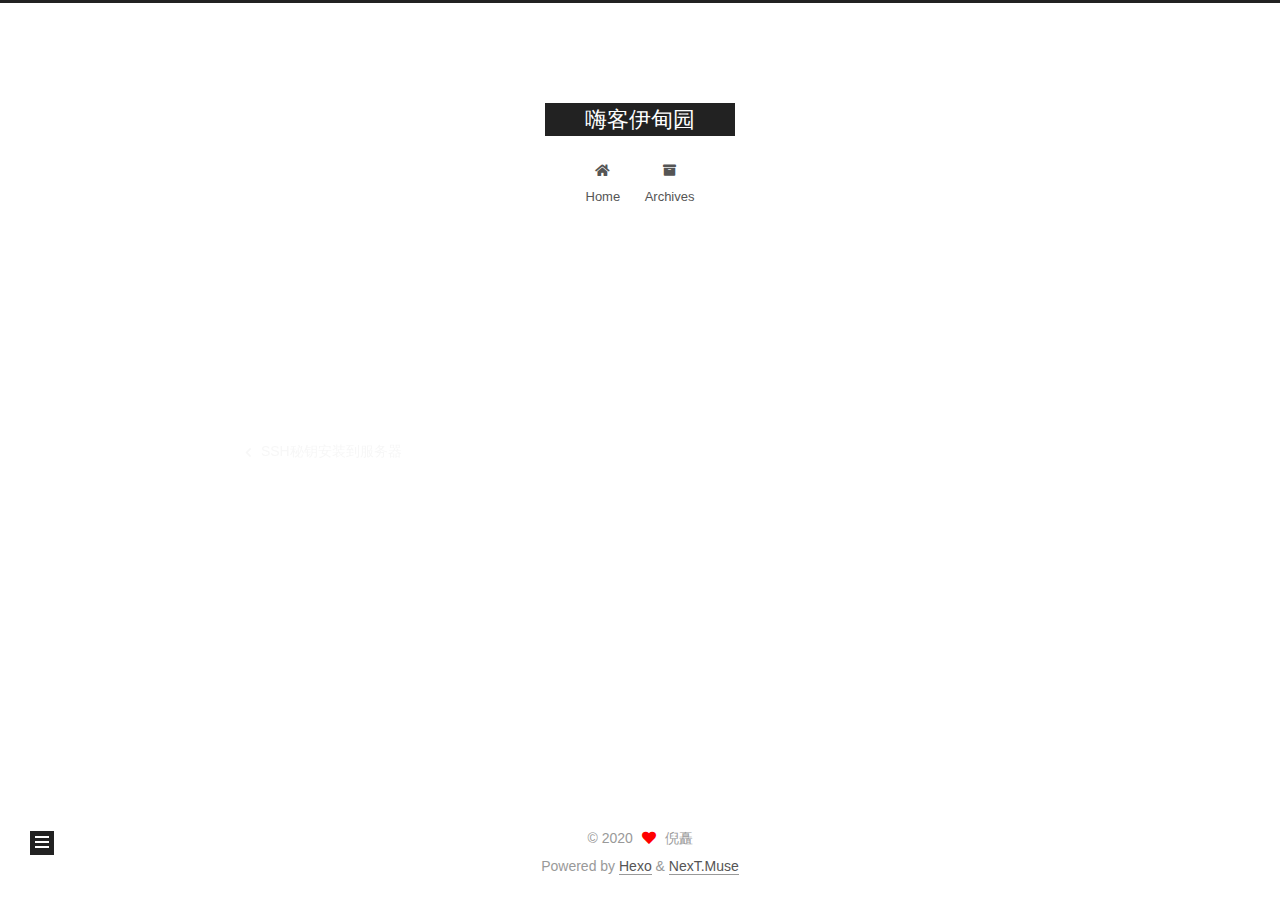
<file: 2020/12/31/Git+Nginx搭建远程Web服务器/index.html>
<!DOCTYPE html>
<html lang="en">
<head>
  <meta charset="UTF-8">
<meta name="viewport" content="width=device-width, initial-scale=1, maximum-scale=2">
<meta name="theme-color" content="#222">
<meta name="generator" content="Hexo 5.2.0">
  <link rel="apple-touch-icon" sizes="180x180" href="/images/apple-touch-icon-next.png">
  <link rel="icon" type="image/png" sizes="32x32" href="/images/favicon-32x32-next.png">
  <link rel="icon" type="image/png" sizes="16x16" href="/images/favicon-16x16-next.png">
  <link rel="mask-icon" href="/images/logo.svg" color="#222">

<link rel="stylesheet" href="/css/main.css">


<link rel="stylesheet" href="/lib/font-awesome/css/all.min.css">

<script id="hexo-configurations">
    var NexT = window.NexT || {};
    var CONFIG = {"hostname":"example.com","root":"/","scheme":"Muse","version":"7.8.0","exturl":false,"sidebar":{"position":"left","display":"post","padding":18,"offset":12,"onmobile":false},"copycode":{"enable":false,"show_result":false,"style":null},"back2top":{"enable":true,"sidebar":false,"scrollpercent":false},"bookmark":{"enable":false,"color":"#222","save":"auto"},"fancybox":false,"mediumzoom":false,"lazyload":false,"pangu":false,"comments":{"style":"tabs","active":null,"storage":true,"lazyload":false,"nav":null},"algolia":{"hits":{"per_page":10},"labels":{"input_placeholder":"Search for Posts","hits_empty":"We didn't find any results for the search: ${query}","hits_stats":"${hits} results found in ${time} ms"}},"localsearch":{"enable":false,"trigger":"auto","top_n_per_article":1,"unescape":false,"preload":false},"motion":{"enable":true,"async":false,"transition":{"post_block":"fadeIn","post_header":"slideDownIn","post_body":"slideDownIn","coll_header":"slideLeftIn","sidebar":"slideUpIn"}}};
  </script>

  <meta property="og:type" content="article">
<meta property="og:title" content="Git+Nginx搭建远程Web服务器">
<meta property="og:url" content="http://example.com/2020/12/31/Git+Nginx%E6%90%AD%E5%BB%BA%E8%BF%9C%E7%A8%8BWeb%E6%9C%8D%E5%8A%A1%E5%99%A8/index.html">
<meta property="og:site_name" content="嗨客伊甸园">
<meta property="og:locale" content="en_US">
<meta property="article:published_time" content="2020-12-31T07:49:36.000Z">
<meta property="article:modified_time" content="2020-12-31T07:50:07.453Z">
<meta property="article:author" content="倪矗">
<meta name="twitter:card" content="summary">

<link rel="canonical" href="http://example.com/2020/12/31/Git+Nginx%E6%90%AD%E5%BB%BA%E8%BF%9C%E7%A8%8BWeb%E6%9C%8D%E5%8A%A1%E5%99%A8/">


<script id="page-configurations">
  // https://hexo.io/docs/variables.html
  CONFIG.page = {
    sidebar: "",
    isHome : false,
    isPost : true,
    lang   : 'en'
  };
</script>

  <title>Git+Nginx搭建远程Web服务器 | 嗨客伊甸园</title>
  






  <noscript>
  <style>
  .use-motion .brand,
  .use-motion .menu-item,
  .sidebar-inner,
  .use-motion .post-block,
  .use-motion .pagination,
  .use-motion .comments,
  .use-motion .post-header,
  .use-motion .post-body,
  .use-motion .collection-header { opacity: initial; }

  .use-motion .site-title,
  .use-motion .site-subtitle {
    opacity: initial;
    top: initial;
  }

  .use-motion .logo-line-before i { left: initial; }
  .use-motion .logo-line-after i { right: initial; }
  </style>
</noscript>

</head>

<body itemscope itemtype="http://schema.org/WebPage">
  <div class="container use-motion">
    <div class="headband"></div>

    <header class="header" itemscope itemtype="http://schema.org/WPHeader">
      <div class="header-inner"><div class="site-brand-container">
  <div class="site-nav-toggle">
    <div class="toggle" aria-label="Toggle navigation bar">
      <span class="toggle-line toggle-line-first"></span>
      <span class="toggle-line toggle-line-middle"></span>
      <span class="toggle-line toggle-line-last"></span>
    </div>
  </div>

  <div class="site-meta">

    <a href="/" class="brand" rel="start">
      <span class="logo-line-before"><i></i></span>
      <h1 class="site-title">嗨客伊甸园</h1>
      <span class="logo-line-after"><i></i></span>
    </a>
  </div>

  <div class="site-nav-right">
    <div class="toggle popup-trigger">
    </div>
  </div>
</div>




<nav class="site-nav">
  <ul id="menu" class="main-menu menu">
        <li class="menu-item menu-item-home">

    <a href="/" rel="section"><i class="fa fa-home fa-fw"></i>Home</a>

  </li>
        <li class="menu-item menu-item-archives">

    <a href="/archives/" rel="section"><i class="fa fa-archive fa-fw"></i>Archives</a>

  </li>
  </ul>
</nav>




</div>
    </header>

    
  <div class="back-to-top">
    <i class="fa fa-arrow-up"></i>
    <span>0%</span>
  </div>


    <main class="main">
      <div class="main-inner">
        <div class="content-wrap">
          

          <div class="content post posts-expand">
            

    
  
  
  <article itemscope itemtype="http://schema.org/Article" class="post-block" lang="en">
    <link itemprop="mainEntityOfPage" href="http://example.com/2020/12/31/Git+Nginx%E6%90%AD%E5%BB%BA%E8%BF%9C%E7%A8%8BWeb%E6%9C%8D%E5%8A%A1%E5%99%A8/">

    <span hidden itemprop="author" itemscope itemtype="http://schema.org/Person">
      <meta itemprop="image" content="/images/avatar.gif">
      <meta itemprop="name" content="倪矗">
      <meta itemprop="description" content="">
    </span>

    <span hidden itemprop="publisher" itemscope itemtype="http://schema.org/Organization">
      <meta itemprop="name" content="嗨客伊甸园">
    </span>
      <header class="post-header">
        <h1 class="post-title" itemprop="name headline">
          Git+Nginx搭建远程Web服务器
        </h1>

        <div class="post-meta">
            <span class="post-meta-item">
              <span class="post-meta-item-icon">
                <i class="far fa-calendar"></i>
              </span>
              <span class="post-meta-item-text">Posted on</span>
              

              <time title="Created: 2020-12-31 15:49:36 / Modified: 15:50:07" itemprop="dateCreated datePublished" datetime="2020-12-31T15:49:36+08:00">2020-12-31</time>
            </span>

          

        </div>
      </header>

    
    
    
    <div class="post-body" itemprop="articleBody">

      
        
    </div>

    
    
    

      <footer class="post-footer">

        


        
    <div class="post-nav">
      <div class="post-nav-item">
    <a href="/2020/12/31/SSH%E7%A7%98%E9%92%A5%E5%AE%89%E8%A3%85%E5%88%B0%E6%9C%8D%E5%8A%A1%E5%99%A8/" rel="prev" title="SSH秘钥安装到服务器">
      <i class="fa fa-chevron-left"></i> SSH秘钥安装到服务器
    </a></div>
      <div class="post-nav-item"></div>
    </div>
      </footer>
    
  </article>
  
  
  



          </div>
          

<script>
  window.addEventListener('tabs:register', () => {
    let { activeClass } = CONFIG.comments;
    if (CONFIG.comments.storage) {
      activeClass = localStorage.getItem('comments_active') || activeClass;
    }
    if (activeClass) {
      let activeTab = document.querySelector(`a[href="#comment-${activeClass}"]`);
      if (activeTab) {
        activeTab.click();
      }
    }
  });
  if (CONFIG.comments.storage) {
    window.addEventListener('tabs:click', event => {
      if (!event.target.matches('.tabs-comment .tab-content .tab-pane')) return;
      let commentClass = event.target.classList[1];
      localStorage.setItem('comments_active', commentClass);
    });
  }
</script>

        </div>
          
  
  <div class="toggle sidebar-toggle">
    <span class="toggle-line toggle-line-first"></span>
    <span class="toggle-line toggle-line-middle"></span>
    <span class="toggle-line toggle-line-last"></span>
  </div>

  <aside class="sidebar">
    <div class="sidebar-inner">

      <ul class="sidebar-nav motion-element">
        <li class="sidebar-nav-toc">
          Table of Contents
        </li>
        <li class="sidebar-nav-overview">
          Overview
        </li>
      </ul>

      <!--noindex-->
      <div class="post-toc-wrap sidebar-panel">
      </div>
      <!--/noindex-->

      <div class="site-overview-wrap sidebar-panel">
        <div class="site-author motion-element" itemprop="author" itemscope itemtype="http://schema.org/Person">
  <p class="site-author-name" itemprop="name">倪矗</p>
  <div class="site-description" itemprop="description"></div>
</div>
<div class="site-state-wrap motion-element">
  <nav class="site-state">
      <div class="site-state-item site-state-posts">
          <a href="/archives/">
        
          <span class="site-state-item-count">9</span>
          <span class="site-state-item-name">posts</span>
        </a>
      </div>
  </nav>
</div>



      </div>

    </div>
  </aside>
  <div id="sidebar-dimmer"></div>


      </div>
    </main>

    <footer class="footer">
      <div class="footer-inner">
        

        

<div class="copyright">
  
  &copy; 
  <span itemprop="copyrightYear">2020</span>
  <span class="with-love">
    <i class="fa fa-heart"></i>
  </span>
  <span class="author" itemprop="copyrightHolder">倪矗</span>
</div>
  <div class="powered-by">Powered by <a href="https://hexo.io/" class="theme-link" rel="noopener" target="_blank">Hexo</a> & <a href="https://muse.theme-next.org/" class="theme-link" rel="noopener" target="_blank">NexT.Muse</a>
  </div>

        








      </div>
    </footer>
  </div>

  
  <script src="/lib/anime.min.js"></script>
  <script src="/lib/velocity/velocity.min.js"></script>
  <script src="/lib/velocity/velocity.ui.min.js"></script>

<script src="/js/utils.js"></script>

<script src="/js/motion.js"></script>


<script src="/js/schemes/muse.js"></script>


<script src="/js/next-boot.js"></script>




  















  

  

</body>
</html>
</file>
<file: css/main.css>
:root {
  --body-bg-color: #fff;
  --content-bg-color: #fff;
  --card-bg-color: #f5f5f5;
  --text-color: #555;
  --blockquote-color: #666;
  --link-color: #555;
  --link-hover-color: #222;
  --brand-color: #fff;
  --brand-hover-color: #fff;
  --table-row-odd-bg-color: #f9f9f9;
  --table-row-hover-bg-color: #f5f5f5;
  --menu-item-bg-color: #f5f5f5;
  --btn-default-bg: #222;
  --btn-default-color: #fff;
  --btn-default-border-color: #222;
  --btn-default-hover-bg: #fff;
  --btn-default-hover-color: #222;
  --btn-default-hover-border-color: #222;
}
html {
  line-height: 1.15; /* 1 */
  -webkit-text-size-adjust: 100%; /* 2 */
}
body {
  margin: 0;
}
main {
  display: block;
}
h1 {
  font-size: 2em;
  margin: 0.67em 0;
}
hr {
  box-sizing: content-box; /* 1 */
  height: 0; /* 1 */
  overflow: visible; /* 2 */
}
pre {
  font-family: monospace, monospace; /* 1 */
  font-size: 1em; /* 2 */
}
a {
  background: transparent;
}
abbr[title] {
  border-bottom: none; /* 1 */
  text-decoration: underline; /* 2 */
  text-decoration: underline dotted; /* 2 */
}
b,
strong {
  font-weight: bolder;
}
code,
kbd,
samp {
  font-family: monospace, monospace; /* 1 */
  font-size: 1em; /* 2 */
}
small {
  font-size: 80%;
}
sub,
sup {
  font-size: 75%;
  line-height: 0;
  position: relative;
  vertical-align: baseline;
}
sub {
  bottom: -0.25em;
}
sup {
  top: -0.5em;
}
img {
  border-style: none;
}
button,
input,
optgroup,
select,
textarea {
  font-family: inherit; /* 1 */
  font-size: 100%; /* 1 */
  line-height: 1.15; /* 1 */
  margin: 0; /* 2 */
}
button,
input {
/* 1 */
  overflow: visible;
}
button,
select {
/* 1 */
  text-transform: none;
}
button,
[type='button'],
[type='reset'],
[type='submit'] {
  -webkit-appearance: button;
}
button::-moz-focus-inner,
[type='button']::-moz-focus-inner,
[type='reset']::-moz-focus-inner,
[type='submit']::-moz-focus-inner {
  border-style: none;
  padding: 0;
}
button:-moz-focusring,
[type='button']:-moz-focusring,
[type='reset']:-moz-focusring,
[type='submit']:-moz-focusring {
  outline: 1px dotted ButtonText;
}
fieldset {
  padding: 0.35em 0.75em 0.625em;
}
legend {
  box-sizing: border-box; /* 1 */
  color: inherit; /* 2 */
  display: table; /* 1 */
  max-width: 100%; /* 1 */
  padding: 0; /* 3 */
  white-space: normal; /* 1 */
}
progress {
  vertical-align: baseline;
}
textarea {
  overflow: auto;
}
[type='checkbox'],
[type='radio'] {
  box-sizing: border-box; /* 1 */
  padding: 0; /* 2 */
}
[type='number']::-webkit-inner-spin-button,
[type='number']::-webkit-outer-spin-button {
  height: auto;
}
[type='search'] {
  outline-offset: -2px; /* 2 */
  -webkit-appearance: textfield; /* 1 */
}
[type='search']::-webkit-search-decoration {
  -webkit-appearance: none;
}
::-webkit-file-upload-button {
  font: inherit; /* 2 */
  -webkit-appearance: button; /* 1 */
}
details {
  display: block;
}
summary {
  display: list-item;
}
template {
  display: none;
}
[hidden] {
  display: none;
}
::selection {
  background: #262a30;
  color: #eee;
}
html,
body {
  height: 100%;
}
body {
  background: var(--body-bg-color);
  color: var(--text-color);
  font-family: 'Lato', "PingFang SC", "Microsoft YaHei", sans-serif;
  font-size: 1em;
  line-height: 2;
}
@media (max-width: 991px) {
  body {
    padding-left: 0 !important;
    padding-right: 0 !important;
  }
}
h1,
h2,
h3,
h4,
h5,
h6 {
  font-family: 'Lato', "PingFang SC", "Microsoft YaHei", sans-serif;
  font-weight: bold;
  line-height: 1.5;
  margin: 20px 0 15px;
}
h1 {
  font-size: 1.5em;
}
h2 {
  font-size: 1.375em;
}
h3 {
  font-size: 1.25em;
}
h4 {
  font-size: 1.125em;
}
h5 {
  font-size: 1em;
}
h6 {
  font-size: 0.875em;
}
p {
  margin: 0 0 20px 0;
}
a,
span.exturl {
  border-bottom: 1px solid #999;
  color: var(--link-color);
  outline: 0;
  text-decoration: none;
  overflow-wrap: break-word;
  word-wrap: break-word;
  cursor: pointer;
}
a:hover,
span.exturl:hover {
  border-bottom-color: var(--link-hover-color);
  color: var(--link-hover-color);
}
iframe,
img,
video {
  display: block;
  margin-left: auto;
  margin-right: auto;
  max-width: 100%;
}
hr {
  background-image: repeating-linear-gradient(-45deg, #ddd, #ddd 4px, transparent 4px, transparent 8px);
  border: 0;
  height: 3px;
  margin: 40px 0;
}
blockquote {
  border-left: 4px solid #ddd;
  color: var(--blockquote-color);
  margin: 0;
  padding: 0 15px;
}
blockquote cite::before {
  content: '-';
  padding: 0 5px;
}
dt {
  font-weight: bold;
}
dd {
  margin: 0;
  padding: 0;
}
kbd {
  background-color: #f5f5f5;
  background-image: linear-gradient(#eee, #fff, #eee);
  border: 1px solid #ccc;
  border-radius: 0.2em;
  box-shadow: 0.1em 0.1em 0.2em rgba(0,0,0,0.1);
  color: #555;
  font-family: inherit;
  padding: 0.1em 0.3em;
  white-space: nowrap;
}
.table-container {
  overflow: auto;
}
table {
  border-collapse: collapse;
  border-spacing: 0;
  font-size: 0.875em;
  margin: 0 0 20px 0;
  width: 100%;
}
tbody tr:nth-of-type(odd) {
  background: var(--table-row-odd-bg-color);
}
tbody tr:hover {
  background: var(--table-row-hover-bg-color);
}
caption,
th,
td {
  font-weight: normal;
  padding: 8px;
  vertical-align: middle;
}
th,
td {
  border: 1px solid #ddd;
  border-bottom: 3px solid #ddd;
}
th {
  font-weight: 700;
  padding-bottom: 10px;
}
td {
  border-bottom-width: 1px;
}
.btn {
  background: var(--btn-default-bg);
  border: 2px solid var(--btn-default-border-color);
  border-radius: 0;
  color: var(--btn-default-color);
  display: inline-block;
  font-size: 0.875em;
  line-height: 2;
  padding: 0 20px;
  text-decoration: none;
  transition-property: background-color;
  transition-delay: 0s;
  transition-duration: 0.2s;
  transition-timing-function: ease-in-out;
}
.btn:hover {
  background: var(--btn-default-hover-bg);
  border-color: var(--btn-default-hover-border-color);
  color: var(--btn-default-hover-color);
}
.btn + .btn {
  margin: 0 0 8px 8px;
}
.btn .fa-fw {
  text-align: left;
  width: 1.285714285714286em;
}
.toggle {
  line-height: 0;
}
.toggle .toggle-line {
  background: #fff;
  display: inline-block;
  height: 2px;
  left: 0;
  position: relative;
  top: 0;
  transition: all 0.4s;
  vertical-align: top;
  width: 100%;
}
.toggle .toggle-line:not(:first-child) {
  margin-top: 3px;
}
.toggle.toggle-arrow .toggle-line-first {
  left: 50%;
  top: 2px;
  transform: rotate(45deg);
  width: 50%;
}
.toggle.toggle-arrow .toggle-line-middle {
  left: 2px;
  width: 90%;
}
.toggle.toggle-arrow .toggle-line-last {
  left: 50%;
  top: -2px;
  transform: rotate(-45deg);
  width: 50%;
}
.toggle.toggle-close .toggle-line-first {
  transform: rotate(-45deg);
  top: 5px;
}
.toggle.toggle-close .toggle-line-middle {
  opacity: 0;
}
.toggle.toggle-close .toggle-line-last {
  transform: rotate(45deg);
  top: -5px;
}
.highlight,
pre {
  background: #f7f7f7;
  color: #4d4d4c;
  line-height: 1.6;
  margin: 0 auto 20px;
}
pre,
code {
  font-family: consolas, Menlo, monospace, "PingFang SC", "Microsoft YaHei";
}
code {
  background: #eee;
  border-radius: 3px;
  color: #555;
  padding: 2px 4px;
  overflow-wrap: break-word;
  word-wrap: break-word;
}
.highlight *::selection {
  background: #d6d6d6;
}
.highlight pre {
  border: 0;
  margin: 0;
  padding: 10px 0;
}
.highlight table {
  border: 0;
  margin: 0;
  width: auto;
}
.highlight td {
  border: 0;
  padding: 0;
}
.highlight figcaption {
  background: #eff2f3;
  color: #4d4d4c;
  display: flex;
  font-size: 0.875em;
  justify-content: space-between;
  line-height: 1.2;
  padding: 0.5em;
}
.highlight figcaption a {
  color: #4d4d4c;
}
.highlight figcaption a:hover {
  border-bottom-color: #4d4d4c;
}
.highlight .gutter {
  -moz-user-select: none;
  -ms-user-select: none;
  -webkit-user-select: none;
  user-select: none;
}
.highlight .gutter pre {
  background: #eff2f3;
  color: #869194;
  padding-left: 10px;
  padding-right: 10px;
  text-align: right;
}
.highlight .code pre {
  background: #f7f7f7;
  padding-left: 10px;
  width: 100%;
}
.gist table {
  width: auto;
}
.gist table td {
  border: 0;
}
pre {
  overflow: auto;
  padding: 10px;
}
pre code {
  background: none;
  color: #4d4d4c;
  font-size: 0.875em;
  padding: 0;
  text-shadow: none;
}
pre .deletion {
  background: #fdd;
}
pre .addition {
  background: #dfd;
}
pre .meta {
  color: #eab700;
  -moz-user-select: none;
  -ms-user-select: none;
  -webkit-user-select: none;
  user-select: none;
}
pre .comment {
  color: #8e908c;
}
pre .variable,
pre .attribute,
pre .tag,
pre .name,
pre .regexp,
pre .ruby .constant,
pre .xml .tag .title,
pre .xml .pi,
pre .xml .doctype,
pre .html .doctype,
pre .css .id,
pre .css .class,
pre .css .pseudo {
  color: #c82829;
}
pre .number,
pre .preprocessor,
pre .built_in,
pre .builtin-name,
pre .literal,
pre .params,
pre .constant,
pre .command {
  color: #f5871f;
}
pre .ruby .class .title,
pre .css .rules .attribute,
pre .string,
pre .symbol,
pre .value,
pre .inheritance,
pre .header,
pre .ruby .symbol,
pre .xml .cdata,
pre .special,
pre .formula {
  color: #718c00;
}
pre .title,
pre .css .hexcolor {
  color: #3e999f;
}
pre .function,
pre .python .decorator,
pre .python .title,
pre .ruby .function .title,
pre .ruby .title .keyword,
pre .perl .sub,
pre .javascript .title,
pre .coffeescript .title {
  color: #4271ae;
}
pre .keyword,
pre .javascript .function {
  color: #8959a8;
}
.blockquote-center {
  border-left: none;
  margin: 40px 0;
  padding: 0;
  position: relative;
  text-align: center;
}
.blockquote-center .fa {
  display: block;
  opacity: 0.6;
  position: absolute;
  width: 100%;
}
.blockquote-center .fa-quote-left {
  border-top: 1px solid #ccc;
  text-align: left;
  top: -20px;
}
.blockquote-center .fa-quote-right {
  border-bottom: 1px solid #ccc;
  text-align: right;
  bottom: -20px;
}
.blockquote-center p,
.blockquote-center div {
  text-align: center;
}
.post-body .group-picture img {
  margin: 0 auto;
  padding: 0 3px;
}
.group-picture-row {
  margin-bottom: 6px;
  overflow: hidden;
}
.group-picture-column {
  float: left;
  margin-bottom: 10px;
}
.post-body .label {
  color: #555;
  display: inline;
  padding: 0 2px;
}
.post-body .label.default {
  background: #f0f0f0;
}
.post-body .label.primary {
  background: #efe6f7;
}
.post-body .label.info {
  background: #e5f2f8;
}
.post-body .label.success {
  background: #e7f4e9;
}
.post-body .label.warning {
  background: #fcf6e1;
}
.post-body .label.danger {
  background: #fae8eb;
}
.post-body .tabs {
  margin-bottom: 20px;
}
.post-body .tabs,
.tabs-comment {
  display: block;
  padding-top: 10px;
  position: relative;
}
.post-body .tabs ul.nav-tabs,
.tabs-comment ul.nav-tabs {
  display: flex;
  flex-wrap: wrap;
  margin: 0;
  margin-bottom: -1px;
  padding: 0;
}
@media (max-width: 413px) {
  .post-body .tabs ul.nav-tabs,
  .tabs-comment ul.nav-tabs {
    display: block;
    margin-bottom: 5px;
  }
}
.post-body .tabs ul.nav-tabs li.tab,
.tabs-comment ul.nav-tabs li.tab {
  border-bottom: 1px solid #ddd;
  border-left: 1px solid transparent;
  border-right: 1px solid transparent;
  border-top: 3px solid transparent;
  flex-grow: 1;
  list-style-type: none;
  border-radius: 0 0 0 0;
}
@media (max-width: 413px) {
  .post-body .tabs ul.nav-tabs li.tab,
  .tabs-comment ul.nav-tabs li.tab {
    border-bottom: 1px solid transparent;
    border-left: 3px solid transparent;
    border-right: 1px solid transparent;
    border-top: 1px solid transparent;
  }
}
@media (max-width: 413px) {
  .post-body .tabs ul.nav-tabs li.tab,
  .tabs-comment ul.nav-tabs li.tab {
    border-radius: 0;
  }
}
.post-body .tabs ul.nav-tabs li.tab a,
.tabs-comment ul.nav-tabs li.tab a {
  border-bottom: initial;
  display: block;
  line-height: 1.8;
  outline: 0;
  padding: 0.25em 0.75em;
  text-align: center;
  transition-delay: 0s;
  transition-duration: 0.2s;
  transition-timing-function: ease-out;
}
.post-body .tabs ul.nav-tabs li.tab a i,
.tabs-comment ul.nav-tabs li.tab a i {
  width: 1.285714285714286em;
}
.post-body .tabs ul.nav-tabs li.tab.active,
.tabs-comment ul.nav-tabs li.tab.active {
  border-bottom: 1px solid transparent;
  border-left: 1px solid #ddd;
  border-right: 1px solid #ddd;
  border-top: 3px solid #fc6423;
}
@media (max-width: 413px) {
  .post-body .tabs ul.nav-tabs li.tab.active,
  .tabs-comment ul.nav-tabs li.tab.active {
    border-bottom: 1px solid #ddd;
    border-left: 3px solid #fc6423;
    border-right: 1px solid #ddd;
    border-top: 1px solid #ddd;
  }
}
.post-body .tabs ul.nav-tabs li.tab.active a,
.tabs-comment ul.nav-tabs li.tab.active a {
  color: var(--link-color);
  cursor: default;
}
.post-body .tabs .tab-content .tab-pane,
.tabs-comment .tab-content .tab-pane {
  border: 1px solid #ddd;
  border-top: 0;
  padding: 20px 20px 0 20px;
  border-radius: 0;
}
.post-body .tabs .tab-content .tab-pane:not(.active),
.tabs-comment .tab-content .tab-pane:not(.active) {
  display: none;
}
.post-body .tabs .tab-content .tab-pane.active,
.tabs-comment .tab-content .tab-pane.active {
  display: block;
}
.post-body .tabs .tab-content .tab-pane.active:nth-of-type(1),
.tabs-comment .tab-content .tab-pane.active:nth-of-type(1) {
  border-radius: 0 0 0 0;
}
@media (max-width: 413px) {
  .post-body .tabs .tab-content .tab-pane.active:nth-of-type(1),
  .tabs-comment .tab-content .tab-pane.active:nth-of-type(1) {
    border-radius: 0;
  }
}
.post-body .note {
  border-radius: 3px;
  margin-bottom: 20px;
  padding: 1em;
  position: relative;
  border: 1px solid #eee;
  border-left-width: 5px;
}
.post-body .note h2,
.post-body .note h3,
.post-body .note h4,
.post-body .note h5,
.post-body .note h6 {
  margin-top: 0;
  border-bottom: initial;
  margin-bottom: 0;
  padding-top: 0;
}
.post-body .note p:first-child,
.post-body .note ul:first-child,
.post-body .note ol:first-child,
.post-body .note table:first-child,
.post-body .note pre:first-child,
.post-body .note blockquote:first-child,
.post-body .note img:first-child {
  margin-top: 0;
}
.post-body .note p:last-child,
.post-body .note ul:last-child,
.post-body .note ol:last-child,
.post-body .note table:last-child,
.post-body .note pre:last-child,
.post-body .note blockquote:last-child,
.post-body .note img:last-child {
  margin-bottom: 0;
}
.post-body .note.default {
  border-left-color: #777;
}
.post-body .note.default h2,
.post-body .note.default h3,
.post-body .note.default h4,
.post-body .note.default h5,
.post-body .note.default h6 {
  color: #777;
}
.post-body .note.primary {
  border-left-color: #6f42c1;
}
.post-body .note.primary h2,
.post-body .note.primary h3,
.post-body .note.primary h4,
.post-body .note.primary h5,
.post-body .note.primary h6 {
  color: #6f42c1;
}
.post-body .note.info {
  border-left-color: #428bca;
}
.post-body .note.info h2,
.post-body .note.info h3,
.post-body .note.info h4,
.post-body .note.info h5,
.post-body .note.info h6 {
  color: #428bca;
}
.post-body .note.success {
  border-left-color: #5cb85c;
}
.post-body .note.success h2,
.post-body .note.success h3,
.post-body .note.success h4,
.post-body .note.success h5,
.post-body .note.success h6 {
  color: #5cb85c;
}
.post-body .note.warning {
  border-left-color: #f0ad4e;
}
.post-body .note.warning h2,
.post-body .note.warning h3,
.post-body .note.warning h4,
.post-body .note.warning h5,
.post-body .note.warning h6 {
  color: #f0ad4e;
}
.post-body .note.danger {
  border-left-color: #d9534f;
}
.post-body .note.danger h2,
.post-body .note.danger h3,
.post-body .note.danger h4,
.post-body .note.danger h5,
.post-body .note.danger h6 {
  color: #d9534f;
}
.pagination .prev,
.pagination .next,
.pagination .page-number,
.pagination .space {
  display: inline-block;
  margin: 0 10px;
  padding: 0 11px;
  position: relative;
  top: -1px;
}
@media (max-width: 767px) {
  .pagination .prev,
  .pagination .next,
  .pagination .page-number,
  .pagination .space {
    margin: 0 5px;
  }
}
.pagination {
  border-top: 1px solid #eee;
  margin: 120px 0 0;
  text-align: center;
}
.pagination .prev,
.pagination .next,
.pagination .page-number {
  border-bottom: 0;
  border-top: 1px solid #eee;
  transition-property: border-color;
  transition-delay: 0s;
  transition-duration: 0.2s;
  transition-timing-function: ease-in-out;
}
.pagination .prev:hover,
.pagination .next:hover,
.pagination .page-number:hover {
  border-top-color: #222;
}
.pagination .space {
  margin: 0;
  padding: 0;
}
.pagination .prev {
  margin-left: 0;
}
.pagination .next {
  margin-right: 0;
}
.pagination .page-number.current {
  background: #ccc;
  border-top-color: #ccc;
  color: #fff;
}
@media (max-width: 767px) {
  .pagination {
    border-top: none;
  }
  .pagination .prev,
  .pagination .next,
  .pagination .page-number {
    border-bottom: 1px solid #eee;
    border-top: 0;
    margin-bottom: 10px;
    padding: 0 10px;
  }
  .pagination .prev:hover,
  .pagination .next:hover,
  .pagination .page-number:hover {
    border-bottom-color: #222;
  }
}
.comments {
  margin-top: 60px;
  overflow: hidden;
}
.comment-button-group {
  display: flex;
  flex-wrap: wrap-reverse;
  justify-content: center;
  margin: 1em 0;
}
.comment-button-group .comment-button {
  margin: 0.1em 0.2em;
}
.comment-button-group .comment-button.active {
  background: var(--btn-default-hover-bg);
  border-color: var(--btn-default-hover-border-color);
  color: var(--btn-default-hover-color);
}
.comment-position {
  display: none;
}
.comment-position.active {
  display: block;
}
.tabs-comment {
  background: var(--content-bg-color);
  margin-top: 4em;
  padding-top: 0;
}
.tabs-comment .comments {
  border: 0;
  box-shadow: none;
  margin-top: 0;
  padding-top: 0;
}
.container {
  min-height: 100%;
  position: relative;
}
.main-inner {
  margin: 0 auto;
  width: 700px;
}
@media (min-width: 1200px) {
  .main-inner {
    width: 800px;
  }
}
@media (min-width: 1600px) {
  .main-inner {
    width: 900px;
  }
}
@media (max-width: 767px) {
  .content-wrap {
    padding: 0 20px;
  }
}
.header {
  background: transparent;
}
.header-inner {
  margin: 0 auto;
  width: 700px;
}
@media (min-width: 1200px) {
  .header-inner {
    width: 800px;
  }
}
@media (min-width: 1600px) {
  .header-inner {
    width: 900px;
  }
}
.site-brand-container {
  display: flex;
  flex-shrink: 0;
  padding: 0 10px;
}
.headband {
  background: #222;
  height: 3px;
}
.site-meta {
  flex-grow: 1;
  text-align: center;
}
@media (max-width: 767px) {
  .site-meta {
    text-align: center;
  }
}
.brand {
  border-bottom: none;
  color: var(--brand-color);
  display: inline-block;
  line-height: 1.375em;
  padding: 0 40px;
  position: relative;
}
.brand:hover {
  color: var(--brand-hover-color);
}
.site-title {
  font-family: 'Lato', "PingFang SC", "Microsoft YaHei", sans-serif;
  font-size: 1.375em;
  font-weight: normal;
  margin: 0;
}
.site-subtitle {
  color: #999;
  font-size: 0.8125em;
  margin: 10px 0;
}
.use-motion .brand {
  opacity: 0;
}
.use-motion .site-title,
.use-motion .site-subtitle,
.use-motion .custom-logo-image {
  opacity: 0;
  position: relative;
  top: -10px;
}
.site-nav-toggle,
.site-nav-right {
  display: none;
}
@media (max-width: 767px) {
  .site-nav-toggle,
  .site-nav-right {
    display: flex;
    flex-direction: column;
    justify-content: center;
  }
}
.site-nav-toggle .toggle,
.site-nav-right .toggle {
  color: var(--text-color);
  padding: 10px;
  width: 22px;
}
.site-nav-toggle .toggle .toggle-line,
.site-nav-right .toggle .toggle-line {
  background: var(--text-color);
  border-radius: 1px;
}
.site-nav {
  display: block;
}
@media (max-width: 767px) {
  .site-nav {
    clear: both;
    display: none;
  }
}
.site-nav.site-nav-on {
  display: block;
}
.menu {
  margin-top: 20px;
  padding-left: 0;
  text-align: center;
}
.menu-item {
  display: inline-block;
  list-style: none;
  margin: 0 10px;
}
@media (max-width: 767px) {
  .menu-item {
    display: block;
    margin-top: 10px;
  }
  .menu-item.menu-item-search {
    display: none;
  }
}
.menu-item a,
.menu-item span.exturl {
  border-bottom: 0;
  display: block;
  font-size: 0.8125em;
  transition-property: border-color;
  transition-delay: 0s;
  transition-duration: 0.2s;
  transition-timing-function: ease-in-out;
}
@media (hover: none) {
  .menu-item a:hover,
  .menu-item span.exturl:hover {
    border-bottom-color: transparent !important;
  }
}
.menu-item .fa,
.menu-item .fab,
.menu-item .far,
.menu-item .fas {
  margin-right: 8px;
}
.menu-item .badge {
  display: inline-block;
  font-weight: bold;
  line-height: 1;
  margin-left: 0.35em;
  margin-top: 0.35em;
  text-align: center;
  white-space: nowrap;
}
@media (max-width: 767px) {
  .menu-item .badge {
    float: right;
    margin-left: 0;
  }
}
.menu-item-active a,
.menu .menu-item a:hover,
.menu .menu-item span.exturl:hover {
  background: var(--menu-item-bg-color);
}
.use-motion .menu-item {
  opacity: 0;
}
.sidebar {
  background: #222;
  bottom: 0;
  box-shadow: inset 0 2px 6px #000;
  position: fixed;
  top: 0;
}
@media (max-width: 991px) {
  .sidebar {
    display: none;
  }
}
.sidebar-inner {
  color: #999;
  padding: 18px 10px;
  text-align: center;
}
.cc-license {
  margin-top: 10px;
  text-align: center;
}
.cc-license .cc-opacity {
  border-bottom: none;
  opacity: 0.7;
}
.cc-license .cc-opacity:hover {
  opacity: 0.9;
}
.cc-license img {
  display: inline-block;
}
.site-author-image {
  border: 2px solid #333;
  display: block;
  margin: 0 auto;
  max-width: 96px;
  padding: 2px;
}
.site-author-name {
  color: #f5f5f5;
  font-weight: normal;
  margin: 5px 0 0;
  text-align: center;
}
.site-description {
  color: #999;
  font-size: 1em;
  margin-top: 5px;
  text-align: center;
}
.links-of-author {
  margin-top: 15px;
}
.links-of-author a,
.links-of-author span.exturl {
  border-bottom-color: #555;
  display: inline-block;
  font-size: 0.8125em;
  margin-bottom: 10px;
  margin-right: 10px;
  vertical-align: middle;
}
.links-of-author a::before,
.links-of-author span.exturl::before {
  background: #1d30f9;
  border-radius: 50%;
  content: ' ';
  display: inline-block;
  height: 4px;
  margin-right: 3px;
  vertical-align: middle;
  width: 4px;
}
.sidebar-button {
  margin-top: 15px;
}
.sidebar-button a {
  border: 1px solid #fc6423;
  border-radius: 4px;
  color: #fc6423;
  display: inline-block;
  padding: 0 15px;
}
.sidebar-button a .fa,
.sidebar-button a .fab,
.sidebar-button a .far,
.sidebar-button a .fas {
  margin-right: 5px;
}
.sidebar-button a:hover {
  background: #fc6423;
  border: 1px solid #fc6423;
  color: #fff;
}
.sidebar-button a:hover .fa,
.sidebar-button a:hover .fab,
.sidebar-button a:hover .far,
.sidebar-button a:hover .fas {
  color: #fff;
}
.links-of-blogroll {
  font-size: 0.8125em;
  margin-top: 10px;
}
.links-of-blogroll-title {
  font-size: 0.875em;
  font-weight: 600;
  margin-top: 0;
}
.links-of-blogroll-list {
  list-style: none;
  margin: 0;
  padding: 0;
}
#sidebar-dimmer {
  display: none;
}
@media (max-width: 767px) {
  #sidebar-dimmer {
    background: #000;
    display: block;
    height: 100%;
    left: 100%;
    opacity: 0;
    position: fixed;
    top: 0;
    width: 100%;
    z-index: 1100;
  }
  .sidebar-active + #sidebar-dimmer {
    opacity: 0.7;
    transform: translateX(-100%);
    transition: opacity 0.5s;
  }
}
.sidebar-nav {
  margin: 0;
  padding-bottom: 20px;
  padding-left: 0;
}
.sidebar-nav li {
  border-bottom: 1px solid transparent;
  color: #666;
  cursor: pointer;
  display: inline-block;
  font-size: 0.875em;
}
.sidebar-nav li.sidebar-nav-overview {
  margin-left: 10px;
}
.sidebar-nav li:hover {
  color: #f5f5f5;
}
.sidebar-nav .sidebar-nav-active {
  border-bottom-color: #87daff;
  color: #87daff;
}
.sidebar-nav .sidebar-nav-active:hover {
  color: #87daff;
}
.sidebar-panel {
  display: none;
  overflow-x: hidden;
  overflow-y: auto;
}
.sidebar-panel-active {
  display: block;
}
.sidebar-toggle {
  background: #222;
  bottom: 45px;
  cursor: pointer;
  height: 14px;
  left: 30px;
  padding: 5px;
  position: fixed;
  width: 14px;
  z-index: 1300;
}
@media (max-width: 991px) {
  .sidebar-toggle {
    left: 20px;
    opacity: 0.8;
    display: none;
  }
}
.sidebar-toggle:hover .toggle-line {
  background: #87daff;
}
.post-toc {
  font-size: 0.875em;
}
.post-toc ol {
  list-style: none;
  margin: 0;
  padding: 0 2px 5px 10px;
  text-align: left;
}
.post-toc ol > ol {
  padding-left: 0;
}
.post-toc ol a {
  transition-property: all;
  transition-delay: 0s;
  transition-duration: 0.2s;
  transition-timing-function: ease-in-out;
}
.post-toc .nav-item {
  line-height: 1.8;
  overflow: hidden;
  text-overflow: ellipsis;
  white-space: nowrap;
}
.post-toc .nav .nav-child {
  display: none;
}
.post-toc .nav .active > .nav-child {
  display: block;
}
.post-toc .nav .active-current > .nav-child {
  display: block;
}
.post-toc .nav .active-current > .nav-child > .nav-item {
  display: block;
}
.post-toc .nav .active > a {
  border-bottom-color: #87daff;
  color: #87daff;
}
.post-toc .nav .active-current > a {
  color: #87daff;
}
.post-toc .nav .active-current > a:hover {
  color: #87daff;
}
.site-state {
  display: flex;
  justify-content: center;
  line-height: 1.4;
  margin-top: 10px;
  overflow: hidden;
  text-align: center;
  white-space: nowrap;
}
.site-state-item {
  padding: 0 15px;
}
.site-state-item:not(:first-child) {
  border-left: 1px solid #333;
}
.site-state-item a {
  border-bottom: none;
}
.site-state-item-count {
  display: block;
  font-size: 1.25em;
  font-weight: 600;
  text-align: center;
}
.site-state-item-name {
  color: inherit;
  font-size: 0.875em;
}
.footer {
  color: #999;
  font-size: 0.875em;
  padding: 20px 0;
}
.footer.footer-fixed {
  bottom: 0;
  left: 0;
  position: absolute;
  right: 0;
}
.footer-inner {
  box-sizing: border-box;
  margin: 0 auto;
  text-align: center;
  width: 700px;
}
@media (min-width: 1200px) {
  .footer-inner {
    width: 800px;
  }
}
@media (min-width: 1600px) {
  .footer-inner {
    width: 900px;
  }
}
.languages {
  display: inline-block;
  font-size: 1.125em;
  position: relative;
}
.languages .lang-select-label span {
  margin: 0 0.5em;
}
.languages .lang-select {
  height: 100%;
  left: 0;
  opacity: 0;
  position: absolute;
  top: 0;
  width: 100%;
}
.with-love {
  color: #ff0000;
  display: inline-block;
  margin: 0 5px;
}
.powered-by,
.theme-info {
  display: inline-block;
}
@-moz-keyframes iconAnimate {
  0%, 100% {
    transform: scale(1);
  }
  10%, 30% {
    transform: scale(0.9);
  }
  20%, 40%, 60%, 80% {
    transform: scale(1.1);
  }
  50%, 70% {
    transform: scale(1.1);
  }
}
@-webkit-keyframes iconAnimate {
  0%, 100% {
    transform: scale(1);
  }
  10%, 30% {
    transform: scale(0.9);
  }
  20%, 40%, 60%, 80% {
    transform: scale(1.1);
  }
  50%, 70% {
    transform: scale(1.1);
  }
}
@-o-keyframes iconAnimate {
  0%, 100% {
    transform: scale(1);
  }
  10%, 30% {
    transform: scale(0.9);
  }
  20%, 40%, 60%, 80% {
    transform: scale(1.1);
  }
  50%, 70% {
    transform: scale(1.1);
  }
}
@keyframes iconAnimate {
  0%, 100% {
    transform: scale(1);
  }
  10%, 30% {
    transform: scale(0.9);
  }
  20%, 40%, 60%, 80% {
    transform: scale(1.1);
  }
  50%, 70% {
    transform: scale(1.1);
  }
}
.back-to-top {
  font-size: 12px;
  text-align: center;
  transition-delay: 0s;
  transition-duration: 0.2s;
  transition-timing-function: ease-in-out;
}
.back-to-top {
  background: #222;
  bottom: -100px;
  box-sizing: border-box;
  color: #fff;
  cursor: pointer;
  left: 30px;
  opacity: 1;
  padding: 0 6px;
  position: fixed;
  transition-property: bottom;
  z-index: 1300;
  width: 24px;
}
.back-to-top span {
  display: none;
}
.back-to-top:hover {
  color: #87daff;
}
.back-to-top.back-to-top-on {
  bottom: 19px;
}
@media (max-width: 991px) {
  .back-to-top {
    left: 20px;
    opacity: 0.8;
  }
}
.post-body {
  font-family: 'Lato', "PingFang SC", "Microsoft YaHei", sans-serif;
  overflow-wrap: break-word;
  word-wrap: break-word;
}
@media (min-width: 1200px) {
  .post-body {
    font-size: 1.125em;
  }
}
.post-body .exturl .fa {
  font-size: 0.875em;
  margin-left: 4px;
}
.post-body .image-caption,
.post-body .figure .caption {
  color: #999;
  font-size: 0.875em;
  font-weight: bold;
  line-height: 1;
  margin: -20px auto 15px;
  text-align: center;
}
.post-sticky-flag {
  display: inline-block;
  transform: rotate(30deg);
}
.post-button {
  margin-top: 40px;
  text-align: center;
}
.use-motion .post-block,
.use-motion .pagination,
.use-motion .comments {
  opacity: 0;
}
.use-motion .post-header {
  opacity: 0;
}
.use-motion .post-body {
  opacity: 0;
}
.use-motion .collection-header {
  opacity: 0;
}
.posts-collapse {
  margin-left: 35px;
  position: relative;
}
@media (max-width: 767px) {
  .posts-collapse {
    margin-left: 0px;
    margin-right: 0px;
  }
}
.posts-collapse .collection-title {
  font-size: 1.125em;
  position: relative;
}
.posts-collapse .collection-title::before {
  background: #999;
  border: 1px solid #fff;
  border-radius: 50%;
  content: ' ';
  height: 10px;
  left: 0;
  margin-left: -6px;
  margin-top: -4px;
  position: absolute;
  top: 50%;
  width: 10px;
}
.posts-collapse .collection-year {
  font-size: 1.5em;
  font-weight: bold;
  margin: 60px 0;
  position: relative;
}
.posts-collapse .collection-year::before {
  background: #bbb;
  border-radius: 50%;
  content: ' ';
  height: 8px;
  left: 0;
  margin-left: -4px;
  margin-top: -4px;
  position: absolute;
  top: 50%;
  width: 8px;
}
.posts-collapse .collection-header {
  display: block;
  margin: 0 0 0 20px;
}
.posts-collapse .collection-header small {
  color: #bbb;
  margin-left: 5px;
}
.posts-collapse .post-header {
  border-bottom: 1px dashed #ccc;
  margin: 30px 0;
  padding-left: 15px;
  position: relative;
  transition-property: border;
  transition-delay: 0s;
  transition-duration: 0.2s;
  transition-timing-function: ease-in-out;
}
.posts-collapse .post-header::before {
  background: #bbb;
  border: 1px solid #fff;
  border-radius: 50%;
  content: ' ';
  height: 6px;
  left: 0;
  margin-left: -4px;
  position: absolute;
  top: 0.75em;
  transition-property: background;
  width: 6px;
  transition-delay: 0s;
  transition-duration: 0.2s;
  transition-timing-function: ease-in-out;
}
.posts-collapse .post-header:hover {
  border-bottom-color: #666;
}
.posts-collapse .post-header:hover::before {
  background: #222;
}
.posts-collapse .post-meta {
  display: inline;
  font-size: 0.75em;
  margin-right: 10px;
}
.posts-collapse .post-title {
  display: inline;
}
.posts-collapse .post-title a,
.posts-collapse .post-title span.exturl {
  border-bottom: none;
  color: var(--link-color);
}
.posts-collapse .post-title .fa-external-link-alt {
  font-size: 0.875em;
  margin-left: 5px;
}
.posts-collapse::before {
  background: #f5f5f5;
  content: ' ';
  height: 100%;
  left: 0;
  margin-left: -2px;
  position: absolute;
  top: 1.25em;
  width: 4px;
}
.post-eof {
  background: #ccc;
  height: 1px;
  margin: 80px auto 60px;
  text-align: center;
  width: 8%;
}
.post-block:last-of-type .post-eof {
  display: none;
}
.content {
  padding-top: 40px;
}
@media (min-width: 992px) {
  .post-body {
    text-align: justify;
  }
}
@media (max-width: 991px) {
  .post-body {
    text-align: justify;
  }
}
.post-body h1,
.post-body h2,
.post-body h3,
.post-body h4,
.post-body h5,
.post-body h6 {
  padding-top: 10px;
}
.post-body h1 .header-anchor,
.post-body h2 .header-anchor,
.post-body h3 .header-anchor,
.post-body h4 .header-anchor,
.post-body h5 .header-anchor,
.post-body h6 .header-anchor {
  border-bottom-style: none;
  color: #ccc;
  float: right;
  margin-left: 10px;
  visibility: hidden;
}
.post-body h1 .header-anchor:hover,
.post-body h2 .header-anchor:hover,
.post-body h3 .header-anchor:hover,
.post-body h4 .header-anchor:hover,
.post-body h5 .header-anchor:hover,
.post-body h6 .header-anchor:hover {
  color: inherit;
}
.post-body h1:hover .header-anchor,
.post-body h2:hover .header-anchor,
.post-body h3:hover .header-anchor,
.post-body h4:hover .header-anchor,
.post-body h5:hover .header-anchor,
.post-body h6:hover .header-anchor {
  visibility: visible;
}
.post-body iframe,
.post-body img,
.post-body video {
  margin-bottom: 20px;
}
.post-body .video-container {
  height: 0;
  margin-bottom: 20px;
  overflow: hidden;
  padding-top: 75%;
  position: relative;
  width: 100%;
}
.post-body .video-container iframe,
.post-body .video-container object,
.post-body .video-container embed {
  height: 100%;
  left: 0;
  margin: 0;
  position: absolute;
  top: 0;
  width: 100%;
}
.post-gallery {
  align-items: center;
  display: grid;
  grid-gap: 10px;
  grid-template-columns: 1fr 1fr 1fr;
  margin-bottom: 20px;
}
@media (max-width: 767px) {
  .post-gallery {
    grid-template-columns: 1fr 1fr;
  }
}
.post-gallery a {
  border: 0;
}
.post-gallery img {
  margin: 0;
}
.posts-expand .post-header {
  font-size: 1.125em;
}
.posts-expand .post-title {
  font-size: 1.5em;
  font-weight: normal;
  margin: initial;
  text-align: center;
  overflow-wrap: break-word;
  word-wrap: break-word;
}
.posts-expand .post-title-link {
  border-bottom: none;
  color: var(--link-color);
  display: inline-block;
  position: relative;
  vertical-align: top;
}
.posts-expand .post-title-link::before {
  background: var(--link-color);
  bottom: 0;
  content: '';
  height: 2px;
  left: 0;
  position: absolute;
  transform: scaleX(0);
  visibility: hidden;
  width: 100%;
  transition-delay: 0s;
  transition-duration: 0.2s;
  transition-timing-function: ease-in-out;
}
.posts-expand .post-title-link:hover::before {
  transform: scaleX(1);
  visibility: visible;
}
.posts-expand .post-title-link .fa-external-link-alt {
  font-size: 0.875em;
  margin-left: 5px;
}
.posts-expand .post-meta {
  color: #999;
  font-family: 'Lato', "PingFang SC", "Microsoft YaHei", sans-serif;
  font-size: 0.75em;
  margin: 3px 0 60px 0;
  text-align: center;
}
.posts-expand .post-meta .post-description {
  font-size: 0.875em;
  margin-top: 2px;
}
.posts-expand .post-meta time {
  border-bottom: 1px dashed #999;
  cursor: pointer;
}
.post-meta .post-meta-item + .post-meta-item::before {
  content: '|';
  margin: 0 0.5em;
}
.post-meta-divider {
  margin: 0 0.5em;
}
.post-meta-item-icon {
  margin-right: 3px;
}
@media (max-width: 991px) {
  .post-meta-item-icon {
    display: inline-block;
  }
}
@media (max-width: 991px) {
  .post-meta-item-text {
    display: none;
  }
}
.post-nav {
  border-top: 1px solid #eee;
  display: flex;
  justify-content: space-between;
  margin-top: 15px;
  padding: 10px 5px 0;
}
.post-nav-item {
  flex: 1;
}
.post-nav-item a {
  border-bottom: none;
  display: block;
  font-size: 0.875em;
  line-height: 1.6;
  position: relative;
}
.post-nav-item a:active {
  top: 2px;
}
.post-nav-item .fa {
  font-size: 0.75em;
}
.post-nav-item:first-child {
  margin-right: 15px;
}
.post-nav-item:first-child .fa {
  margin-right: 5px;
}
.post-nav-item:last-child {
  margin-left: 15px;
  text-align: right;
}
.post-nav-item:last-child .fa {
  margin-left: 5px;
}
.rtl.post-body p,
.rtl.post-body a,
.rtl.post-body h1,
.rtl.post-body h2,
.rtl.post-body h3,
.rtl.post-body h4,
.rtl.post-body h5,
.rtl.post-body h6,
.rtl.post-body li,
.rtl.post-body ul,
.rtl.post-body ol {
  direction: rtl;
  font-family: UKIJ Ekran;
}
.rtl.post-title {
  font-family: UKIJ Ekran;
}
.post-tags {
  margin-top: 40px;
  text-align: center;
}
.post-tags a {
  display: inline-block;
  font-size: 0.8125em;
}
.post-tags a:not(:last-child) {
  margin-right: 10px;
}
.post-widgets {
  border-top: 1px solid #eee;
  margin-top: 15px;
  text-align: center;
}
.wp_rating {
  height: 20px;
  line-height: 20px;
  margin-top: 10px;
  padding-top: 6px;
  text-align: center;
}
.social-like {
  display: flex;
  font-size: 0.875em;
  justify-content: center;
  text-align: center;
}
.reward-container {
  margin: 20px auto;
  padding: 10px 0;
  text-align: center;
  width: 90%;
}
.reward-container button {
  background: transparent;
  border: 1px solid #fc6423;
  border-radius: 0;
  color: #fc6423;
  cursor: pointer;
  line-height: 2;
  outline: 0;
  padding: 0 15px;
  vertical-align: text-top;
}
.reward-container button:hover {
  background: #fc6423;
  border: 1px solid transparent;
  color: #fa9366;
}
#qr {
  padding-top: 20px;
}
#qr a {
  border: 0;
}
#qr img {
  display: inline-block;
  margin: 0.8em 2em 0 2em;
  max-width: 100%;
  width: 180px;
}
#qr p {
  text-align: center;
}
.category-all-page .category-all-title {
  text-align: center;
}
.category-all-page .category-all {
  margin-top: 20px;
}
.category-all-page .category-list {
  list-style: none;
  margin: 0;
  padding: 0;
}
.category-all-page .category-list-item {
  margin: 5px 10px;
}
.category-all-page .category-list-count {
  color: #bbb;
}
.category-all-page .category-list-count::before {
  content: ' (';
  display: inline;
}
.category-all-page .category-list-count::after {
  content: ') ';
  display: inline;
}
.category-all-page .category-list-child {
  padding-left: 10px;
}
.event-list {
  padding: 0;
}
.event-list hr {
  background: #222;
  margin: 20px 0 45px 0;
}
.event-list hr::after {
  background: #222;
  color: #fff;
  content: 'NOW';
  display: inline-block;
  font-weight: bold;
  padding: 0 5px;
  text-align: right;
}
.event-list .event {
  background: #222;
  margin: 20px 0;
  min-height: 40px;
  padding: 15px 0 15px 10px;
}
.event-list .event .event-summary {
  color: #fff;
  margin: 0;
  padding-bottom: 3px;
}
.event-list .event .event-summary::before {
  animation: dot-flash 1s alternate infinite ease-in-out;
  color: #fff;
  content: '\f111';
  display: inline-block;
  font-size: 10px;
  margin-right: 25px;
  vertical-align: middle;
  font-family: 'Font Awesome 5 Free';
  font-weight: 900;
}
.event-list .event .event-relative-time {
  color: #bbb;
  display: inline-block;
  font-size: 12px;
  font-weight: normal;
  padding-left: 12px;
}
.event-list .event .event-details {
  color: #fff;
  display: block;
  line-height: 18px;
  margin-left: 56px;
  padding-bottom: 6px;
  padding-top: 3px;
  text-indent: -24px;
}
.event-list .event .event-details::before {
  color: #fff;
  display: inline-block;
  margin-right: 9px;
  text-align: center;
  text-indent: 0;
  width: 14px;
  font-family: 'Font Awesome 5 Free';
  font-weight: 900;
}
.event-list .event .event-details.event-location::before {
  content: '\f041';
}
.event-list .event .event-details.event-duration::before {
  content: '\f017';
}
.event-list .event-past {
  background: #f5f5f5;
}
.event-list .event-past .event-summary,
.event-list .event-past .event-details {
  color: #bbb;
  opacity: 0.9;
}
.event-list .event-past .event-summary::before,
.event-list .event-past .event-details::before {
  animation: none;
  color: #bbb;
}
@-moz-keyframes dot-flash {
  from {
    opacity: 1;
    transform: scale(1);
  }
  to {
    opacity: 0;
    transform: scale(0.8);
  }
}
@-webkit-keyframes dot-flash {
  from {
    opacity: 1;
    transform: scale(1);
  }
  to {
    opacity: 0;
    transform: scale(0.8);
  }
}
@-o-keyframes dot-flash {
  from {
    opacity: 1;
    transform: scale(1);
  }
  to {
    opacity: 0;
    transform: scale(0.8);
  }
}
@keyframes dot-flash {
  from {
    opacity: 1;
    transform: scale(1);
  }
  to {
    opacity: 0;
    transform: scale(0.8);
  }
}
ul.breadcrumb {
  font-size: 0.75em;
  list-style: none;
  margin: 1em 0;
  padding: 0 2em;
  text-align: center;
}
ul.breadcrumb li {
  display: inline;
}
ul.breadcrumb li + li::before {
  content: '/\00a0';
  font-weight: normal;
  padding: 0.5em;
}
ul.breadcrumb li + li:last-child {
  font-weight: bold;
}
.tag-cloud {
  text-align: center;
}
.tag-cloud a {
  display: inline-block;
  margin: 10px;
}
.tag-cloud a:hover {
  color: var(--link-hover-color) !important;
}
@media (max-width: 767px) {
  .header-inner,
  .main-inner,
  .footer-inner {
    width: auto;
  }
}
.header-inner {
  padding-top: 100px;
}
@media (max-width: 767px) {
  .header-inner {
    padding-top: 50px;
  }
}
.main-inner {
  padding-bottom: 60px;
}
.content {
  padding-top: 70px;
}
@media (max-width: 767px) {
  .content {
    padding-top: 35px;
  }
}
embed {
  display: block;
  margin: 0 auto 25px auto;
}
.custom-logo .site-meta-headline {
  text-align: center;
}
.custom-logo .site-title {
  color: #222;
  margin: 10px auto 0;
}
.custom-logo .site-title a {
  border: 0;
}
.custom-logo-image {
  background: #fff;
  margin: 0 auto;
  max-width: 150px;
  padding: 5px;
}
.brand {
  background: var(--btn-default-bg);
}
@media (max-width: 767px) {
  .site-nav {
    border-bottom: 1px solid #ddd;
    border-top: 1px solid #ddd;
    left: 0;
    margin: 0;
    padding: 0;
    width: 100%;
  }
}
@media (max-width: 767px) {
  .menu {
    text-align: left;
  }
}
.menu-item-active a,
.menu .menu-item a:hover,
.menu .menu-item span.exturl:hover {
  background: transparent;
  border-bottom: 1px solid var(--link-hover-color) !important;
}
@media (max-width: 767px) {
  .menu-item-active a,
  .menu .menu-item a:hover,
  .menu .menu-item span.exturl:hover {
    border-bottom: 1px dotted #ddd !important;
  }
}
@media (max-width: 767px) {
  .menu .menu-item {
    margin: 0 10px;
  }
}
.menu .menu-item a,
.menu .menu-item span.exturl {
  border-bottom: 1px solid transparent;
}
@media (max-width: 767px) {
  .menu .menu-item a,
  .menu .menu-item span.exturl {
    padding: 5px 10px;
  }
}
@media (min-width: 768px) {
  .menu .menu-item .fa,
  .menu .menu-item .fab,
  .menu .menu-item .far,
  .menu .menu-item .fas {
    display: block;
    line-height: 2;
    margin-right: 0;
    width: 100%;
  }
}
.menu .menu-item .badge {
  background: #eee;
  padding: 1px 4px;
}
.sub-menu {
  margin: 10px 0;
}
.sub-menu .menu-item {
  display: inline-block;
}
.sidebar {
  left: -320px;
}
.sidebar.sidebar-active {
  left: 0;
}
.sidebar {
  width: 320px;
  z-index: 1200;
  transition-delay: 0s;
  transition-duration: 0.2s;
  transition-timing-function: ease-out;
}
.sidebar a,
.sidebar span.exturl {
  border-bottom-color: #555;
  color: #999;
}
.sidebar a:hover,
.sidebar span.exturl:hover {
  border-bottom-color: #eee;
  color: #eee;
}
.links-of-blogroll-item {
  padding: 2px 10px;
}
.links-of-blogroll-item a,
.links-of-blogroll-item span.exturl {
  box-sizing: border-box;
  display: inline-block;
  max-width: 280px;
  overflow: hidden;
  text-overflow: ellipsis;
  white-space: nowrap;
}
</file>
